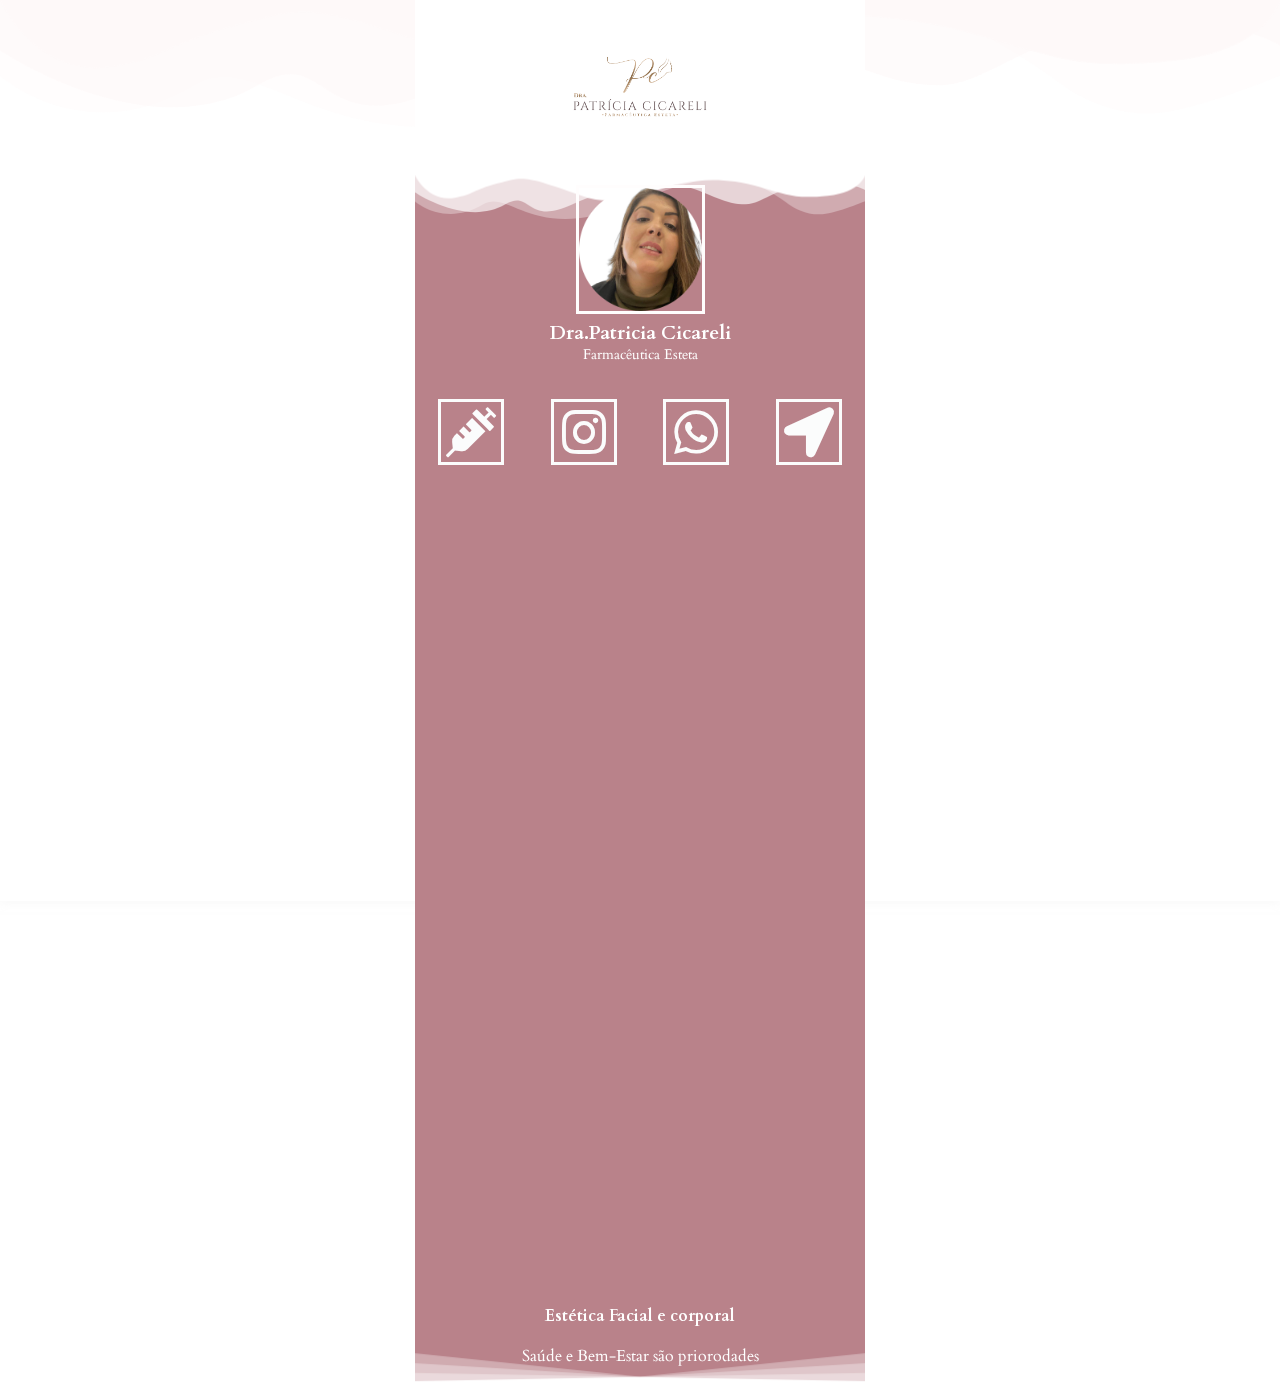
<file: index.html>
<!DOCTYPE html>
<html lang="pt-BR">
<head>
	<meta charset="UTF-8">
		<title>Cartão de visita Patricia</title>
<meta name="robots" content="max-image-preview:large">
<link rel="alternate" type="application/rss+xml" title="Feed para Cartão de visita Patricia &raquo;" href="./feed/index.html">
<link rel="alternate" type="application/rss+xml" title="Feed de comentários para Cartão de visita Patricia &raquo;" href="./comments/feed/index.html">
<script>
window._wpemojiSettings = {"baseUrl":"https:\/\/s.w.org\/images\/core\/emoji\/14.0.0\/72x72\/","ext":".png","svgUrl":"https:\/\/s.w.org\/images\/core\/emoji\/14.0.0\/svg\/","svgExt":".svg","source":{"concatemoji":".\/\/wp-includes\/js\/wp-emoji-release.min.js?ver=6.2.2"}};
/*! This file is auto-generated */
!function(e,a,t){var n,r,o,i=a.createElement("canvas"),p=i.getContext&&i.getContext("2d");function s(e,t){p.clearRect(0,0,i.width,i.height),p.fillText(e,0,0);e=i.toDataURL();return p.clearRect(0,0,i.width,i.height),p.fillText(t,0,0),e===i.toDataURL()}function c(e){var t=a.createElement("script");t.src=e,t.defer=t.type="text/javascript",a.getElementsByTagName("head")[0].appendChild(t)}for(o=Array("flag","emoji"),t.supports={everything:!0,everythingExceptFlag:!0},r=0;r<o.length;r++)t.supports[o[r]]=function(e){if(p&&p.fillText)switch(p.textBaseline="top",p.font="600 32px Arial",e){case"flag":return s("🏳️‍⚧️","🏳️​⚧️")?!1:!s("🇺🇳","🇺​🇳")&&!s("🏴󠁧󠁢󠁥󠁮󠁧󠁿","🏴​󠁧​󠁢​󠁥​󠁮​󠁧​󠁿");case"emoji":return!s("🫱🏻‍🫲🏿","🫱🏻​🫲🏿")}return!1}(o[r]),t.supports.everything=t.supports.everything&&t.supports[o[r]],"flag"!==o[r]&&(t.supports.everythingExceptFlag=t.supports.everythingExceptFlag&&t.supports[o[r]]);t.supports.everythingExceptFlag=t.supports.everythingExceptFlag&&!t.supports.flag,t.DOMReady=!1,t.readyCallback=function(){t.DOMReady=!0},t.supports.everything||(n=function(){t.readyCallback()},a.addEventListener?(a.addEventListener("DOMContentLoaded",n,!1),e.addEventListener("load",n,!1)):(e.attachEvent("onload",n),a.attachEvent("onreadystatechange",function(){"complete"===a.readyState&&t.readyCallback()})),(e=t.source||{}).concatemoji?c(e.concatemoji):e.wpemoji&&e.twemoji&&(c(e.twemoji),c(e.wpemoji)))}(window,document,window._wpemojiSettings);
</script>
<style>img.wp-smiley,
img.emoji {
	display: inline !important;
	border: none !important;
	box-shadow: none !important;
	height: 1em !important;
	width: 1em !important;
	margin: 0 0.07em !important;
	vertical-align: -0.1em !important;
	background: none !important;
	padding: 0 !important;
}</style>
	<link rel="stylesheet" id="wp-block-library-css" href="./wp-includes/css/dist/block-library/style.min.css?ver=6.2.2" media="all">
<link rel="stylesheet" id="classic-theme-styles-css" href="./wp-includes/css/classic-themes.min.css?ver=6.2.2" media="all">
<style id="global-styles-inline-css">body{--wp--preset--color--black: #000000;--wp--preset--color--cyan-bluish-gray: #abb8c3;--wp--preset--color--white: #ffffff;--wp--preset--color--pale-pink: #f78da7;--wp--preset--color--vivid-red: #cf2e2e;--wp--preset--color--luminous-vivid-orange: #ff6900;--wp--preset--color--luminous-vivid-amber: #fcb900;--wp--preset--color--light-green-cyan: #7bdcb5;--wp--preset--color--vivid-green-cyan: #00d084;--wp--preset--color--pale-cyan-blue: #8ed1fc;--wp--preset--color--vivid-cyan-blue: #0693e3;--wp--preset--color--vivid-purple: #9b51e0;--wp--preset--gradient--vivid-cyan-blue-to-vivid-purple: linear-gradient(135deg,rgba(6,147,227,1) 0%,rgb(155,81,224) 100%);--wp--preset--gradient--light-green-cyan-to-vivid-green-cyan: linear-gradient(135deg,rgb(122,220,180) 0%,rgb(0,208,130) 100%);--wp--preset--gradient--luminous-vivid-amber-to-luminous-vivid-orange: linear-gradient(135deg,rgba(252,185,0,1) 0%,rgba(255,105,0,1) 100%);--wp--preset--gradient--luminous-vivid-orange-to-vivid-red: linear-gradient(135deg,rgba(255,105,0,1) 0%,rgb(207,46,46) 100%);--wp--preset--gradient--very-light-gray-to-cyan-bluish-gray: linear-gradient(135deg,rgb(238,238,238) 0%,rgb(169,184,195) 100%);--wp--preset--gradient--cool-to-warm-spectrum: linear-gradient(135deg,rgb(74,234,220) 0%,rgb(151,120,209) 20%,rgb(207,42,186) 40%,rgb(238,44,130) 60%,rgb(251,105,98) 80%,rgb(254,248,76) 100%);--wp--preset--gradient--blush-light-purple: linear-gradient(135deg,rgb(255,206,236) 0%,rgb(152,150,240) 100%);--wp--preset--gradient--blush-bordeaux: linear-gradient(135deg,rgb(254,205,165) 0%,rgb(254,45,45) 50%,rgb(107,0,62) 100%);--wp--preset--gradient--luminous-dusk: linear-gradient(135deg,rgb(255,203,112) 0%,rgb(199,81,192) 50%,rgb(65,88,208) 100%);--wp--preset--gradient--pale-ocean: linear-gradient(135deg,rgb(255,245,203) 0%,rgb(182,227,212) 50%,rgb(51,167,181) 100%);--wp--preset--gradient--electric-grass: linear-gradient(135deg,rgb(202,248,128) 0%,rgb(113,206,126) 100%);--wp--preset--gradient--midnight: linear-gradient(135deg,rgb(2,3,129) 0%,rgb(40,116,252) 100%);--wp--preset--duotone--dark-grayscale: url('#wp-duotone-dark-grayscale');--wp--preset--duotone--grayscale: url('#wp-duotone-grayscale');--wp--preset--duotone--purple-yellow: url('#wp-duotone-purple-yellow');--wp--preset--duotone--blue-red: url('#wp-duotone-blue-red');--wp--preset--duotone--midnight: url('#wp-duotone-midnight');--wp--preset--duotone--magenta-yellow: url('#wp-duotone-magenta-yellow');--wp--preset--duotone--purple-green: url('#wp-duotone-purple-green');--wp--preset--duotone--blue-orange: url('#wp-duotone-blue-orange');--wp--preset--font-size--small: 13px;--wp--preset--font-size--medium: 20px;--wp--preset--font-size--large: 36px;--wp--preset--font-size--x-large: 42px;--wp--preset--spacing--20: 0.44rem;--wp--preset--spacing--30: 0.67rem;--wp--preset--spacing--40: 1rem;--wp--preset--spacing--50: 1.5rem;--wp--preset--spacing--60: 2.25rem;--wp--preset--spacing--70: 3.38rem;--wp--preset--spacing--80: 5.06rem;--wp--preset--shadow--natural: 6px 6px 9px rgba(0, 0, 0, 0.2);--wp--preset--shadow--deep: 12px 12px 50px rgba(0, 0, 0, 0.4);--wp--preset--shadow--sharp: 6px 6px 0px rgba(0, 0, 0, 0.2);--wp--preset--shadow--outlined: 6px 6px 0px -3px rgba(255, 255, 255, 1), 6px 6px rgba(0, 0, 0, 1);--wp--preset--shadow--crisp: 6px 6px 0px rgba(0, 0, 0, 1);}:where(.is-layout-flex){gap: 0.5em;}body .is-layout-flow > .alignleft{float: left;margin-inline-start: 0;margin-inline-end: 2em;}body .is-layout-flow > .alignright{float: right;margin-inline-start: 2em;margin-inline-end: 0;}body .is-layout-flow > .aligncenter{margin-left: auto !important;margin-right: auto !important;}body .is-layout-constrained > .alignleft{float: left;margin-inline-start: 0;margin-inline-end: 2em;}body .is-layout-constrained > .alignright{float: right;margin-inline-start: 2em;margin-inline-end: 0;}body .is-layout-constrained > .aligncenter{margin-left: auto !important;margin-right: auto !important;}body .is-layout-constrained > :where(:not(.alignleft):not(.alignright):not(.alignfull)){max-width: var(--wp--style--global--content-size);margin-left: auto !important;margin-right: auto !important;}body .is-layout-constrained > .alignwide{max-width: var(--wp--style--global--wide-size);}body .is-layout-flex{display: flex;}body .is-layout-flex{flex-wrap: wrap;align-items: center;}body .is-layout-flex > *{margin: 0;}:where(.wp-block-columns.is-layout-flex){gap: 2em;}.has-black-color{color: var(--wp--preset--color--black) !important;}.has-cyan-bluish-gray-color{color: var(--wp--preset--color--cyan-bluish-gray) !important;}.has-white-color{color: var(--wp--preset--color--white) !important;}.has-pale-pink-color{color: var(--wp--preset--color--pale-pink) !important;}.has-vivid-red-color{color: var(--wp--preset--color--vivid-red) !important;}.has-luminous-vivid-orange-color{color: var(--wp--preset--color--luminous-vivid-orange) !important;}.has-luminous-vivid-amber-color{color: var(--wp--preset--color--luminous-vivid-amber) !important;}.has-light-green-cyan-color{color: var(--wp--preset--color--light-green-cyan) !important;}.has-vivid-green-cyan-color{color: var(--wp--preset--color--vivid-green-cyan) !important;}.has-pale-cyan-blue-color{color: var(--wp--preset--color--pale-cyan-blue) !important;}.has-vivid-cyan-blue-color{color: var(--wp--preset--color--vivid-cyan-blue) !important;}.has-vivid-purple-color{color: var(--wp--preset--color--vivid-purple) !important;}.has-black-background-color{background-color: var(--wp--preset--color--black) !important;}.has-cyan-bluish-gray-background-color{background-color: var(--wp--preset--color--cyan-bluish-gray) !important;}.has-white-background-color{background-color: var(--wp--preset--color--white) !important;}.has-pale-pink-background-color{background-color: var(--wp--preset--color--pale-pink) !important;}.has-vivid-red-background-color{background-color: var(--wp--preset--color--vivid-red) !important;}.has-luminous-vivid-orange-background-color{background-color: var(--wp--preset--color--luminous-vivid-orange) !important;}.has-luminous-vivid-amber-background-color{background-color: var(--wp--preset--color--luminous-vivid-amber) !important;}.has-light-green-cyan-background-color{background-color: var(--wp--preset--color--light-green-cyan) !important;}.has-vivid-green-cyan-background-color{background-color: var(--wp--preset--color--vivid-green-cyan) !important;}.has-pale-cyan-blue-background-color{background-color: var(--wp--preset--color--pale-cyan-blue) !important;}.has-vivid-cyan-blue-background-color{background-color: var(--wp--preset--color--vivid-cyan-blue) !important;}.has-vivid-purple-background-color{background-color: var(--wp--preset--color--vivid-purple) !important;}.has-black-border-color{border-color: var(--wp--preset--color--black) !important;}.has-cyan-bluish-gray-border-color{border-color: var(--wp--preset--color--cyan-bluish-gray) !important;}.has-white-border-color{border-color: var(--wp--preset--color--white) !important;}.has-pale-pink-border-color{border-color: var(--wp--preset--color--pale-pink) !important;}.has-vivid-red-border-color{border-color: var(--wp--preset--color--vivid-red) !important;}.has-luminous-vivid-orange-border-color{border-color: var(--wp--preset--color--luminous-vivid-orange) !important;}.has-luminous-vivid-amber-border-color{border-color: var(--wp--preset--color--luminous-vivid-amber) !important;}.has-light-green-cyan-border-color{border-color: var(--wp--preset--color--light-green-cyan) !important;}.has-vivid-green-cyan-border-color{border-color: var(--wp--preset--color--vivid-green-cyan) !important;}.has-pale-cyan-blue-border-color{border-color: var(--wp--preset--color--pale-cyan-blue) !important;}.has-vivid-cyan-blue-border-color{border-color: var(--wp--preset--color--vivid-cyan-blue) !important;}.has-vivid-purple-border-color{border-color: var(--wp--preset--color--vivid-purple) !important;}.has-vivid-cyan-blue-to-vivid-purple-gradient-background{background: var(--wp--preset--gradient--vivid-cyan-blue-to-vivid-purple) !important;}.has-light-green-cyan-to-vivid-green-cyan-gradient-background{background: var(--wp--preset--gradient--light-green-cyan-to-vivid-green-cyan) !important;}.has-luminous-vivid-amber-to-luminous-vivid-orange-gradient-background{background: var(--wp--preset--gradient--luminous-vivid-amber-to-luminous-vivid-orange) !important;}.has-luminous-vivid-orange-to-vivid-red-gradient-background{background: var(--wp--preset--gradient--luminous-vivid-orange-to-vivid-red) !important;}.has-very-light-gray-to-cyan-bluish-gray-gradient-background{background: var(--wp--preset--gradient--very-light-gray-to-cyan-bluish-gray) !important;}.has-cool-to-warm-spectrum-gradient-background{background: var(--wp--preset--gradient--cool-to-warm-spectrum) !important;}.has-blush-light-purple-gradient-background{background: var(--wp--preset--gradient--blush-light-purple) !important;}.has-blush-bordeaux-gradient-background{background: var(--wp--preset--gradient--blush-bordeaux) !important;}.has-luminous-dusk-gradient-background{background: var(--wp--preset--gradient--luminous-dusk) !important;}.has-pale-ocean-gradient-background{background: var(--wp--preset--gradient--pale-ocean) !important;}.has-electric-grass-gradient-background{background: var(--wp--preset--gradient--electric-grass) !important;}.has-midnight-gradient-background{background: var(--wp--preset--gradient--midnight) !important;}.has-small-font-size{font-size: var(--wp--preset--font-size--small) !important;}.has-medium-font-size{font-size: var(--wp--preset--font-size--medium) !important;}.has-large-font-size{font-size: var(--wp--preset--font-size--large) !important;}.has-x-large-font-size{font-size: var(--wp--preset--font-size--x-large) !important;}
.wp-block-navigation a:where(:not(.wp-element-button)){color: inherit;}
:where(.wp-block-columns.is-layout-flex){gap: 2em;}
.wp-block-pullquote{font-size: 1.5em;line-height: 1.6;}</style>
<link rel="stylesheet" id="hello-elementor-css" href="./wp-content/themes/hello-elementor/style.min.css?ver=2.7.1" media="all">
<link rel="stylesheet" id="hello-elementor-theme-style-css" href="./wp-content/themes/hello-elementor/theme.min.css?ver=2.7.1" media="all">
<link rel="stylesheet" id="elementor-frontend-css" href="./wp-content/plugins/elementor/assets/css/frontend-lite.min.css?ver=3.13.4" media="all">
<link rel="stylesheet" id="elementor-post-5-css" href="./wp-content/uploads/elementor/css/post-5.css?ver=1686362395" media="all">
<link rel="stylesheet" id="elementor-icons-css" href="./wp-content/plugins/elementor/assets/lib/eicons/css/elementor-icons.min.css?ver=5.20.0" media="all">
<link rel="stylesheet" id="swiper-css" href="./wp-content/plugins/elementor/assets/lib/swiper/v8/css/swiper.min.css?ver=8.4.5" media="all">
<link rel="stylesheet" id="elementor-global-css" href="./wp-content/uploads/elementor/css/global.css?ver=1686362468" media="all">
<link rel="stylesheet" id="elementor-post-13-css" href="./wp-content/uploads/elementor/css/post-13.css?ver=1686600205" media="all">
<link rel="stylesheet" id="google-fonts-1-css" href="https://fonts.googleapis.com/css?family=Roboto%3A100%2C100italic%2C200%2C200italic%2C300%2C300italic%2C400%2C400italic%2C500%2C500italic%2C600%2C600italic%2C700%2C700italic%2C800%2C800italic%2C900%2C900italic%7CRoboto+Slab%3A100%2C100italic%2C200%2C200italic%2C300%2C300italic%2C400%2C400italic%2C500%2C500italic%2C600%2C600italic%2C700%2C700italic%2C800%2C800italic%2C900%2C900italic%7CCardo%3A100%2C100italic%2C200%2C200italic%2C300%2C300italic%2C400%2C400italic%2C500%2C500italic%2C600%2C600italic%2C700%2C700italic%2C800%2C800italic%2C900%2C900italic&#038;display=swap&#038;ver=6.2.2" media="all">
<link rel="stylesheet" id="elementor-icons-shared-0-css" href="./wp-content/plugins/elementor/assets/lib/font-awesome/css/fontawesome.min.css?ver=5.15.3" media="all">
<link rel="stylesheet" id="elementor-icons-fa-solid-css" href="./wp-content/plugins/elementor/assets/lib/font-awesome/css/solid.min.css?ver=5.15.3" media="all">
<link rel="stylesheet" id="elementor-icons-fa-brands-css" href="./wp-content/plugins/elementor/assets/lib/font-awesome/css/brands.min.css?ver=5.15.3" media="all">
<link rel="preconnect" href="https://fonts.gstatic.com/" crossorigin>
<script src="./wp-includes/js/jquery/jquery.min.js?ver=3.6.4" id="jquery-core-js"></script>
<script src="./wp-includes/js/jquery/jquery-migrate.min.js?ver=3.4.0" id="jquery-migrate-js"></script>
<link rel="https://api.w.org/" href="./wp-json/index.html">
<link rel="alternate" type="application/json" href="./wp-json/wp/v2/pages/13/index.html">
<link rel="EditURI" type="application/rsd+xml" title="RSD" href="./xmlrpc.php?rsd">
<link rel="wlwmanifest" type="application/wlwmanifest+xml" href="./wp-includes/wlwmanifest.xml">
<meta name="generator" content="WordPress 6.2.2">
<link rel="canonical" href="./index.html">
<link rel="shortlink" href="./index.html">
<link rel="alternate" type="application/json+oembed" href="./wp-json/oembed/1.0/embed/index.html?url=.%2F%2F">
<link rel="alternate" type="text/xml+oembed" href="./wp-json/oembed/1.0/embed/index.html?url=.%2F%2F#038;format=xml">
<meta name="generator" content="Elementor 3.13.4; features: e_dom_optimization, e_optimized_assets_loading, e_optimized_css_loading, a11y_improvements, additional_custom_breakpoints; settings: css_print_method-external, google_font-enabled, font_display-swap">
	<meta name="viewport" content="width=device-width, initial-scale=1.0, viewport-fit=cover">
</head>
<body class="home page-template page-template-elementor_canvas page page-id-13 elementor-default elementor-template-canvas elementor-kit-5 elementor-page elementor-page-13">
	<svg xmlns="http://www.w3.org/2000/svg" viewbox="0 0 0 0" width="0" height="0" focusable="false" role="none" style="visibility: hidden; position: absolute; left: -9999px; overflow: hidden;"><defs><filter id="wp-duotone-dark-grayscale"><fecolormatrix color-interpolation-filters="sRGB" type="matrix" values=" .299 .587 .114 0 0 .299 .587 .114 0 0 .299 .587 .114 0 0 .299 .587 .114 0 0 "></fecolormatrix><fecomponenttransfer color-interpolation-filters="sRGB"><fefuncr type="table" tablevalues="0 0.49803921568627"></fefuncr><fefuncg type="table" tablevalues="0 0.49803921568627"></fefuncg><fefuncb type="table" tablevalues="0 0.49803921568627"></fefuncb><fefunca type="table" tablevalues="1 1"></fefunca></fecomponenttransfer><fecomposite in2="SourceGraphic" operator="in"></fecomposite></filter></defs></svg><svg xmlns="http://www.w3.org/2000/svg" viewbox="0 0 0 0" width="0" height="0" focusable="false" role="none" style="visibility: hidden; position: absolute; left: -9999px; overflow: hidden;"><defs><filter id="wp-duotone-grayscale"><fecolormatrix color-interpolation-filters="sRGB" type="matrix" values=" .299 .587 .114 0 0 .299 .587 .114 0 0 .299 .587 .114 0 0 .299 .587 .114 0 0 "></fecolormatrix><fecomponenttransfer color-interpolation-filters="sRGB"><fefuncr type="table" tablevalues="0 1"></fefuncr><fefuncg type="table" tablevalues="0 1"></fefuncg><fefuncb type="table" tablevalues="0 1"></fefuncb><fefunca type="table" tablevalues="1 1"></fefunca></fecomponenttransfer><fecomposite in2="SourceGraphic" operator="in"></fecomposite></filter></defs></svg><svg xmlns="http://www.w3.org/2000/svg" viewbox="0 0 0 0" width="0" height="0" focusable="false" role="none" style="visibility: hidden; position: absolute; left: -9999px; overflow: hidden;"><defs><filter id="wp-duotone-purple-yellow"><fecolormatrix color-interpolation-filters="sRGB" type="matrix" values=" .299 .587 .114 0 0 .299 .587 .114 0 0 .299 .587 .114 0 0 .299 .587 .114 0 0 "></fecolormatrix><fecomponenttransfer color-interpolation-filters="sRGB"><fefuncr type="table" tablevalues="0.54901960784314 0.98823529411765"></fefuncr><fefuncg type="table" tablevalues="0 1"></fefuncg><fefuncb type="table" tablevalues="0.71764705882353 0.25490196078431"></fefuncb><fefunca type="table" tablevalues="1 1"></fefunca></fecomponenttransfer><fecomposite in2="SourceGraphic" operator="in"></fecomposite></filter></defs></svg><svg xmlns="http://www.w3.org/2000/svg" viewbox="0 0 0 0" width="0" height="0" focusable="false" role="none" style="visibility: hidden; position: absolute; left: -9999px; overflow: hidden;"><defs><filter id="wp-duotone-blue-red"><fecolormatrix color-interpolation-filters="sRGB" type="matrix" values=" .299 .587 .114 0 0 .299 .587 .114 0 0 .299 .587 .114 0 0 .299 .587 .114 0 0 "></fecolormatrix><fecomponenttransfer color-interpolation-filters="sRGB"><fefuncr type="table" tablevalues="0 1"></fefuncr><fefuncg type="table" tablevalues="0 0.27843137254902"></fefuncg><fefuncb type="table" tablevalues="0.5921568627451 0.27843137254902"></fefuncb><fefunca type="table" tablevalues="1 1"></fefunca></fecomponenttransfer><fecomposite in2="SourceGraphic" operator="in"></fecomposite></filter></defs></svg><svg xmlns="http://www.w3.org/2000/svg" viewbox="0 0 0 0" width="0" height="0" focusable="false" role="none" style="visibility: hidden; position: absolute; left: -9999px; overflow: hidden;"><defs><filter id="wp-duotone-midnight"><fecolormatrix color-interpolation-filters="sRGB" type="matrix" values=" .299 .587 .114 0 0 .299 .587 .114 0 0 .299 .587 .114 0 0 .299 .587 .114 0 0 "></fecolormatrix><fecomponenttransfer color-interpolation-filters="sRGB"><fefuncr type="table" tablevalues="0 0"></fefuncr><fefuncg type="table" tablevalues="0 0.64705882352941"></fefuncg><fefuncb type="table" tablevalues="0 1"></fefuncb><fefunca type="table" tablevalues="1 1"></fefunca></fecomponenttransfer><fecomposite in2="SourceGraphic" operator="in"></fecomposite></filter></defs></svg><svg xmlns="http://www.w3.org/2000/svg" viewbox="0 0 0 0" width="0" height="0" focusable="false" role="none" style="visibility: hidden; position: absolute; left: -9999px; overflow: hidden;"><defs><filter id="wp-duotone-magenta-yellow"><fecolormatrix color-interpolation-filters="sRGB" type="matrix" values=" .299 .587 .114 0 0 .299 .587 .114 0 0 .299 .587 .114 0 0 .299 .587 .114 0 0 "></fecolormatrix><fecomponenttransfer color-interpolation-filters="sRGB"><fefuncr type="table" tablevalues="0.78039215686275 1"></fefuncr><fefuncg type="table" tablevalues="0 0.94901960784314"></fefuncg><fefuncb type="table" tablevalues="0.35294117647059 0.47058823529412"></fefuncb><fefunca type="table" tablevalues="1 1"></fefunca></fecomponenttransfer><fecomposite in2="SourceGraphic" operator="in"></fecomposite></filter></defs></svg><svg xmlns="http://www.w3.org/2000/svg" viewbox="0 0 0 0" width="0" height="0" focusable="false" role="none" style="visibility: hidden; position: absolute; left: -9999px; overflow: hidden;"><defs><filter id="wp-duotone-purple-green"><fecolormatrix color-interpolation-filters="sRGB" type="matrix" values=" .299 .587 .114 0 0 .299 .587 .114 0 0 .299 .587 .114 0 0 .299 .587 .114 0 0 "></fecolormatrix><fecomponenttransfer color-interpolation-filters="sRGB"><fefuncr type="table" tablevalues="0.65098039215686 0.40392156862745"></fefuncr><fefuncg type="table" tablevalues="0 1"></fefuncg><fefuncb type="table" tablevalues="0.44705882352941 0.4"></fefuncb><fefunca type="table" tablevalues="1 1"></fefunca></fecomponenttransfer><fecomposite in2="SourceGraphic" operator="in"></fecomposite></filter></defs></svg><svg xmlns="http://www.w3.org/2000/svg" viewbox="0 0 0 0" width="0" height="0" focusable="false" role="none" style="visibility: hidden; position: absolute; left: -9999px; overflow: hidden;"><defs><filter id="wp-duotone-blue-orange"><fecolormatrix color-interpolation-filters="sRGB" type="matrix" values=" .299 .587 .114 0 0 .299 .587 .114 0 0 .299 .587 .114 0 0 .299 .587 .114 0 0 "></fecolormatrix><fecomponenttransfer color-interpolation-filters="sRGB"><fefuncr type="table" tablevalues="0.098039215686275 1"></fefuncr><fefuncg type="table" tablevalues="0 0.66274509803922"></fefuncg><fefuncb type="table" tablevalues="0.84705882352941 0.41960784313725"></fefuncb><fefunca type="table" tablevalues="1 1"></fefunca></fecomponenttransfer><fecomposite in2="SourceGraphic" operator="in"></fecomposite></filter></defs></svg>		<div data-elementor-type="wp-page" data-elementor-id="13" class="elementor elementor-13">
									<section class="elementor-section elementor-top-section elementor-element elementor-element-0a9a922 elementor-section-height-full elementor-section-items-top elementor-section-boxed elementor-section-height-default" data-id="0a9a922" data-element_type="section" data-settings="{&quot;background_background&quot;:&quot;classic&quot;,&quot;shape_divider_top&quot;:&quot;mountains&quot;,&quot;shape_divider_bottom&quot;:&quot;mountains&quot;}">
					<div class="elementor-shape elementor-shape-top" data-negative="false">
			<svg xmlns="http://www.w3.org/2000/svg" viewbox="0 0 1000 100" preserveaspectratio="none">
	<path class="elementor-shape-fill" opacity="0.33" d="M473,67.3c-203.9,88.3-263.1-34-320.3,0C66,119.1,0,59.7,0,59.7V0h1000v59.7 c0,0-62.1,26.1-94.9,29.3c-32.8,3.3-62.8-12.3-75.8-22.1C806,49.6,745.3,8.7,694.9,4.7S492.4,59,473,67.3z"></path>
	<path class="elementor-shape-fill" opacity="0.66" d="M734,67.3c-45.5,0-77.2-23.2-129.1-39.1c-28.6-8.7-150.3-10.1-254,39.1 s-91.7-34.4-149.2,0C115.7,118.3,0,39.8,0,39.8V0h1000v36.5c0,0-28.2-18.5-92.1-18.5C810.2,18.1,775.7,67.3,734,67.3z"></path>
	<path class="elementor-shape-fill" d="M766.1,28.9c-200-57.5-266,65.5-395.1,19.5C242,1.8,242,5.4,184.8,20.6C128,35.8,132.3,44.9,89.9,52.5C28.6,63.7,0,0,0,0 h1000c0,0-9.9,40.9-83.6,48.1S829.6,47,766.1,28.9z"></path>
</svg>		</div>
				<div class="elementor-shape elementor-shape-bottom" data-negative="false">
			<svg xmlns="http://www.w3.org/2000/svg" viewbox="0 0 1000 100" preserveaspectratio="none">
	<path class="elementor-shape-fill" opacity="0.33" d="M473,67.3c-203.9,88.3-263.1-34-320.3,0C66,119.1,0,59.7,0,59.7V0h1000v59.7 c0,0-62.1,26.1-94.9,29.3c-32.8,3.3-62.8-12.3-75.8-22.1C806,49.6,745.3,8.7,694.9,4.7S492.4,59,473,67.3z"></path>
	<path class="elementor-shape-fill" opacity="0.66" d="M734,67.3c-45.5,0-77.2-23.2-129.1-39.1c-28.6-8.7-150.3-10.1-254,39.1 s-91.7-34.4-149.2,0C115.7,118.3,0,39.8,0,39.8V0h1000v36.5c0,0-28.2-18.5-92.1-18.5C810.2,18.1,775.7,67.3,734,67.3z"></path>
	<path class="elementor-shape-fill" d="M766.1,28.9c-200-57.5-266,65.5-395.1,19.5C242,1.8,242,5.4,184.8,20.6C128,35.8,132.3,44.9,89.9,52.5C28.6,63.7,0,0,0,0 h1000c0,0-9.9,40.9-83.6,48.1S829.6,47,766.1,28.9z"></path>
</svg>		</div>
					<div class="elementor-container elementor-column-gap-no">
					<div class="elementor-column elementor-col-100 elementor-top-column elementor-element elementor-element-c0272ff" data-id="c0272ff" data-element_type="column" data-settings="{&quot;background_background&quot;:&quot;classic&quot;}">
			<div class="elementor-widget-wrap elementor-element-populated">
								<section class="elementor-section elementor-inner-section elementor-element elementor-element-e2b3595 elementor-section-height-min-height elementor-section-boxed elementor-section-height-default" data-id="e2b3595" data-element_type="section" data-settings="{&quot;background_background&quot;:&quot;classic&quot;,&quot;shape_divider_bottom&quot;:&quot;curve&quot;,&quot;shape_divider_bottom_negative&quot;:&quot;yes&quot;}">
					<div class="elementor-shape elementor-shape-bottom" data-negative="true">
			<svg xmlns="http://www.w3.org/2000/svg" viewbox="0 0 1000 100" preserveaspectratio="none">
	<path class="elementor-shape-fill" d="M500,97C126.7,96.3,0.8,19.8,0,0v100l1000,0V1C1000,19.4,873.3,97.8,500,97z"></path>
</svg>		</div>
					<div class="elementor-container elementor-column-gap-default">
					<div class="elementor-column elementor-col-100 elementor-inner-column elementor-element elementor-element-8733e51" data-id="8733e51" data-element_type="column" data-settings="{&quot;background_background&quot;:&quot;classic&quot;}">
			<div class="elementor-widget-wrap elementor-element-populated">
								<div class="elementor-element elementor-element-98b9f37 elementor-widget elementor-widget-image" data-id="98b9f37" data-element_type="widget" data-widget_type="image.default">
				<div class="elementor-widget-container">
			<style>/*! elementor - v3.13.3 - 28-05-2023 */
.elementor-widget-image{text-align:center}.elementor-widget-image a{display:inline-block}.elementor-widget-image a img[src$=".svg"]{width:48px}.elementor-widget-image img{vertical-align:middle;display:inline-block}</style>												<img decoding="async" width="800" height="800" src="./wp-content/uploads/2023/06/LOGO-SVG.png" class="attachment-large size-large wp-image-21" alt="">															</div>
				</div>
					</div>
		</div>
							</div>
		</section>
				<section class="elementor-section elementor-inner-section elementor-element elementor-element-e513e12 elementor-section-boxed elementor-section-height-default elementor-section-height-default" data-id="e513e12" data-element_type="section" data-settings="{&quot;background_background&quot;:&quot;classic&quot;,&quot;shape_divider_top&quot;:&quot;mountains&quot;}">
					<div class="elementor-shape elementor-shape-top" data-negative="false">
			<svg xmlns="http://www.w3.org/2000/svg" viewbox="0 0 1000 100" preserveaspectratio="none">
	<path class="elementor-shape-fill" opacity="0.33" d="M473,67.3c-203.9,88.3-263.1-34-320.3,0C66,119.1,0,59.7,0,59.7V0h1000v59.7 c0,0-62.1,26.1-94.9,29.3c-32.8,3.3-62.8-12.3-75.8-22.1C806,49.6,745.3,8.7,694.9,4.7S492.4,59,473,67.3z"></path>
	<path class="elementor-shape-fill" opacity="0.66" d="M734,67.3c-45.5,0-77.2-23.2-129.1-39.1c-28.6-8.7-150.3-10.1-254,39.1 s-91.7-34.4-149.2,0C115.7,118.3,0,39.8,0,39.8V0h1000v36.5c0,0-28.2-18.5-92.1-18.5C810.2,18.1,775.7,67.3,734,67.3z"></path>
	<path class="elementor-shape-fill" d="M766.1,28.9c-200-57.5-266,65.5-395.1,19.5C242,1.8,242,5.4,184.8,20.6C128,35.8,132.3,44.9,89.9,52.5C28.6,63.7,0,0,0,0 h1000c0,0-9.9,40.9-83.6,48.1S829.6,47,766.1,28.9z"></path>
</svg>		</div>
					<div class="elementor-container elementor-column-gap-default">
					<div class="elementor-column elementor-col-100 elementor-inner-column elementor-element elementor-element-434fed6" data-id="434fed6" data-element_type="column">
			<div class="elementor-widget-wrap elementor-element-populated">
								<div class="elementor-element elementor-element-bfdc9e9 elementor-widget elementor-widget-image" data-id="bfdc9e9" data-element_type="widget" data-widget_type="image.default">
				<div class="elementor-widget-container">
															<img decoding="async" width="150" height="150" src="./wp-content/uploads/2023/06/profile-pic-4.png" class="attachment-thumbnail size-thumbnail wp-image-80" alt="">															</div>
				</div>
				<div class="elementor-element elementor-element-bf35ba5 elementor-widget elementor-widget-heading" data-id="bf35ba5" data-element_type="widget" data-widget_type="heading.default">
				<div class="elementor-widget-container">
			<style>/*! elementor - v3.13.3 - 28-05-2023 */
.elementor-heading-title{padding:0;margin:0;line-height:1}.elementor-widget-heading .elementor-heading-title[class*=elementor-size-]>a{color:inherit;font-size:inherit;line-height:inherit}.elementor-widget-heading .elementor-heading-title.elementor-size-small{font-size:15px}.elementor-widget-heading .elementor-heading-title.elementor-size-medium{font-size:19px}.elementor-widget-heading .elementor-heading-title.elementor-size-large{font-size:29px}.elementor-widget-heading .elementor-heading-title.elementor-size-xl{font-size:39px}.elementor-widget-heading .elementor-heading-title.elementor-size-xxl{font-size:59px}</style>
<h2 class="elementor-heading-title elementor-size-default">Dra.Patricia Cicareli</h2>		</div>
				</div>
				<div class="elementor-element elementor-element-2597a08 elementor-widget elementor-widget-text-editor" data-id="2597a08" data-element_type="widget" data-widget_type="text-editor.default">
				<div class="elementor-widget-container">
			<style>/*! elementor - v3.13.3 - 28-05-2023 */
.elementor-widget-text-editor.elementor-drop-cap-view-stacked .elementor-drop-cap{background-color:#69727d;color:#fff}.elementor-widget-text-editor.elementor-drop-cap-view-framed .elementor-drop-cap{color:#69727d;border:3px solid;background-color:transparent}.elementor-widget-text-editor:not(.elementor-drop-cap-view-default) .elementor-drop-cap{margin-top:8px}.elementor-widget-text-editor:not(.elementor-drop-cap-view-default) .elementor-drop-cap-letter{width:1em;height:1em}.elementor-widget-text-editor .elementor-drop-cap{float:left;text-align:center;line-height:1;font-size:50px}.elementor-widget-text-editor .elementor-drop-cap-letter{display:inline-block}</style>				<p>Farmacêutica Esteta</p>						</div>
				</div>
					</div>
		</div>
							</div>
		</section>
				<section class="elementor-section elementor-inner-section elementor-element elementor-element-c451590 elementor-section-boxed elementor-section-height-default elementor-section-height-default" data-id="c451590" data-element_type="section" data-settings="{&quot;background_background&quot;:&quot;classic&quot;}">
						<div class="elementor-container elementor-column-gap-default">
					<div class="elementor-column elementor-col-25 elementor-inner-column elementor-element elementor-element-167d4de" data-id="167d4de" data-element_type="column">
			<div class="elementor-widget-wrap elementor-element-populated">
								<div class="elementor-element elementor-element-e4ad774 elementor-view-framed elementor-shape-square elementor-widget elementor-widget-icon" data-id="e4ad774" data-element_type="widget" data-widget_type="icon.default">
				<div class="elementor-widget-container">
					<div class="elementor-icon-wrapper">
			<div class="elementor-icon">
			<i aria-hidden="true" class="fas fa-syringe"></i>			</div>
		</div>
				</div>
				</div>
					</div>
		</div>
				<div class="elementor-column elementor-col-25 elementor-inner-column elementor-element elementor-element-d3478de" data-id="d3478de" data-element_type="column">
			<div class="elementor-widget-wrap elementor-element-populated">
								<div class="elementor-element elementor-element-a7e3034 elementor-view-framed elementor-shape-square elementor-widget elementor-widget-icon" data-id="a7e3034" data-element_type="widget" data-widget_type="icon.default">
				<div class="elementor-widget-container">
					<div class="elementor-icon-wrapper">
			<div class="elementor-icon">
			<i aria-hidden="true" class="fab fa-instagram"></i>			</div>
		</div>
				</div>
				</div>
					</div>
		</div>
				<div class="elementor-column elementor-col-25 elementor-inner-column elementor-element elementor-element-1080fa4" data-id="1080fa4" data-element_type="column">
			<div class="elementor-widget-wrap elementor-element-populated">
								<div class="elementor-element elementor-element-25fbdfc elementor-view-framed elementor-shape-square elementor-widget elementor-widget-icon" data-id="25fbdfc" data-element_type="widget" data-widget_type="icon.default">
				<div class="elementor-widget-container">
					<div class="elementor-icon-wrapper">
			<div class="elementor-icon">
			<i aria-hidden="true" class="fab fa-whatsapp"></i>			</div>
		</div>
				</div>
				</div>
					</div>
		</div>
				<div class="elementor-column elementor-col-25 elementor-inner-column elementor-element elementor-element-bac5773" data-id="bac5773" data-element_type="column">
			<div class="elementor-widget-wrap elementor-element-populated">
								<div class="elementor-element elementor-element-3b26d8b elementor-view-framed elementor-shape-square elementor-widget elementor-widget-icon" data-id="3b26d8b" data-element_type="widget" data-widget_type="icon.default">
				<div class="elementor-widget-container">
					<div class="elementor-icon-wrapper">
			<div class="elementor-icon">
			<i aria-hidden="true" class="fas fa-location-arrow"></i>			</div>
		</div>
				</div>
				</div>
					</div>
		</div>
							</div>
		</section>
				<section class="elementor-section elementor-inner-section elementor-element elementor-element-dcc1092 elementor-section-height-full elementor-section-content-bottom elementor-section-boxed elementor-section-height-default" data-id="dcc1092" data-element_type="section" data-settings="{&quot;background_background&quot;:&quot;classic&quot;,&quot;shape_divider_bottom&quot;:&quot;opacity-fan&quot;}">
					<div class="elementor-shape elementor-shape-bottom" data-negative="false">
			<svg xmlns="http://www.w3.org/2000/svg" viewbox="0 0 283.5 19.6" preserveaspectratio="none">
	<path class="elementor-shape-fill" style="opacity:0.33" d="M0 0L0 18.8 141.8 4.1 283.5 18.8 283.5 0z"></path>
	<path class="elementor-shape-fill" style="opacity:0.33" d="M0 0L0 12.6 141.8 4 283.5 12.6 283.5 0z"></path>
	<path class="elementor-shape-fill" style="opacity:0.33" d="M0 0L0 6.4 141.8 4 283.5 6.4 283.5 0z"></path>
	<path class="elementor-shape-fill" d="M0 0L0 1.2 141.8 4 283.5 1.2 283.5 0z"></path>
</svg>		</div>
					<div class="elementor-container elementor-column-gap-no">
					<div class="elementor-column elementor-col-100 elementor-inner-column elementor-element elementor-element-ee7099c" data-id="ee7099c" data-element_type="column">
			<div class="elementor-widget-wrap elementor-element-populated">
								<div class="elementor-element elementor-element-6b958bb elementor-widget elementor-widget-heading" data-id="6b958bb" data-element_type="widget" data-widget_type="heading.default">
				<div class="elementor-widget-container">
			<h2 class="elementor-heading-title elementor-size-default">Estética Facial e corporal</h2>		</div>
				</div>
				<div class="elementor-element elementor-element-a33746c elementor-widget elementor-widget-text-editor" data-id="a33746c" data-element_type="widget" data-widget_type="text-editor.default">
				<div class="elementor-widget-container">
							<p>Saúde e Bem-Estar são priorodades</p>						</div>
				</div>
					</div>
		</div>
							</div>
		</section>
					</div>
		</div>
							</div>
		</section>
							</div>
		<script src="./wp-content/themes/hello-elementor/assets/js/hello-frontend.min.js?ver=1.0.0" id="hello-theme-frontend-js"></script>
<script src="./wp-content/plugins/elementor/assets/js/webpack.runtime.min.js?ver=3.13.4" id="elementor-webpack-runtime-js"></script>
<script src="./wp-content/plugins/elementor/assets/js/frontend-modules.min.js?ver=3.13.4" id="elementor-frontend-modules-js"></script>
<script src="./wp-content/plugins/elementor/assets/lib/waypoints/waypoints.min.js?ver=4.0.2" id="elementor-waypoints-js"></script>
<script src="./wp-includes/js/jquery/ui/core.min.js?ver=1.13.2" id="jquery-ui-core-js"></script>
<script id="elementor-frontend-js-before">var elementorFrontendConfig = {"environmentMode":{"edit":false,"wpPreview":false,"isScriptDebug":false},"i18n":{"shareOnFacebook":"Compartilhar no Facebook","shareOnTwitter":"Compartilhar no Twitter","pinIt":"Fixar","download":"Baixar","downloadImage":"Baixar imagem","fullscreen":"Tela cheia","zoom":"Zoom","share":"Compartilhar","playVideo":"Reproduzir vídeo","previous":"Anterior","next":"Próximo","close":"Fechar"},"is_rtl":false,"breakpoints":{"xs":0,"sm":480,"md":768,"lg":1025,"xl":1440,"xxl":1600},"responsive":{"breakpoints":{"mobile":{"label":"Celular em modo retrato","value":767,"default_value":767,"direction":"max","is_enabled":true},"mobile_extra":{"label":"Celular em modo paisagem","value":880,"default_value":880,"direction":"max","is_enabled":false},"tablet":{"label":"Tablet Portrait","value":1024,"default_value":1024,"direction":"max","is_enabled":true},"tablet_extra":{"label":"Tablet Landscape","value":1200,"default_value":1200,"direction":"max","is_enabled":false},"laptop":{"label":"Laptop","value":1366,"default_value":1366,"direction":"max","is_enabled":false},"widescreen":{"label":"Widescreen","value":2400,"default_value":2400,"direction":"min","is_enabled":false}}},"version":"3.13.4","is_static":false,"experimentalFeatures":{"e_dom_optimization":true,"e_optimized_assets_loading":true,"e_optimized_css_loading":true,"a11y_improvements":true,"additional_custom_breakpoints":true,"e_swiper_latest":true,"hello-theme-header-footer":true,"landing-pages":true},"urls":{"assets":".\/\/wp-content\/plugins\/elementor\/assets\/"},"swiperClass":"swiper","settings":{"page":[],"editorPreferences":[]},"kit":{"active_breakpoints":["viewport_mobile","viewport_tablet"],"global_image_lightbox":"yes","lightbox_enable_counter":"yes","lightbox_enable_fullscreen":"yes","lightbox_enable_zoom":"yes","lightbox_enable_share":"yes","lightbox_title_src":"title","lightbox_description_src":"description","hello_header_logo_type":"title","hello_footer_logo_type":"logo"},"post":{"id":13,"title":"Cart%C3%A3o%20de%20visita%20Patricia","excerpt":"","featuredImage":false}};</script>
<script src="./wp-content/plugins/elementor/assets/js/frontend.min.js?ver=3.13.4" id="elementor-frontend-js"></script>
	</body>
</html>
</file>
<file: wp-content/uploads/elementor/css/post-5.css>
.elementor-kit-5{--e-global-color-primary:#6EC1E4;--e-global-color-secondary:#54595F;--e-global-color-text:#7A7A7A;--e-global-color-accent:#61CE70;--e-global-typography-primary-font-family:"Roboto";--e-global-typography-primary-font-weight:600;--e-global-typography-secondary-font-family:"Roboto Slab";--e-global-typography-secondary-font-weight:400;--e-global-typography-text-font-family:"Roboto";--e-global-typography-text-font-weight:400;--e-global-typography-accent-font-family:"Roboto";--e-global-typography-accent-font-weight:500;}.elementor-section.elementor-section-boxed > .elementor-container{max-width:1140px;}.e-con{--container-max-width:1140px;}.elementor-widget:not(:last-child){margin-bottom:20px;}.elementor-element{--widgets-spacing:20px;}{}h1.entry-title{display:var(--page-title-display);}.site-header{padding-right:0px;padding-left:0px;}@media(max-width:1024px){.elementor-section.elementor-section-boxed > .elementor-container{max-width:1024px;}.e-con{--container-max-width:1024px;}}@media(max-width:767px){.elementor-section.elementor-section-boxed > .elementor-container{max-width:767px;}.e-con{--container-max-width:767px;}}
</file>
<file: wp-content/uploads/elementor/css/global.css>
.elementor-widget-heading .elementor-heading-title{color:var( --e-global-color-primary );font-family:var( --e-global-typography-primary-font-family ), Sans-serif;font-weight:var( --e-global-typography-primary-font-weight );}.elementor-widget-image .widget-image-caption{color:var( --e-global-color-text );font-family:var( --e-global-typography-text-font-family ), Sans-serif;font-weight:var( --e-global-typography-text-font-weight );}.elementor-widget-text-editor{color:var( --e-global-color-text );font-family:var( --e-global-typography-text-font-family ), Sans-serif;font-weight:var( --e-global-typography-text-font-weight );}.elementor-widget-text-editor.elementor-drop-cap-view-stacked .elementor-drop-cap{background-color:var( --e-global-color-primary );}.elementor-widget-text-editor.elementor-drop-cap-view-framed .elementor-drop-cap, .elementor-widget-text-editor.elementor-drop-cap-view-default .elementor-drop-cap{color:var( --e-global-color-primary );border-color:var( --e-global-color-primary );}.elementor-widget-button .elementor-button{font-family:var( --e-global-typography-accent-font-family ), Sans-serif;font-weight:var( --e-global-typography-accent-font-weight );background-color:var( --e-global-color-accent );}.elementor-widget-divider{--divider-color:var( --e-global-color-secondary );}.elementor-widget-divider .elementor-divider__text{color:var( --e-global-color-secondary );font-family:var( --e-global-typography-secondary-font-family ), Sans-serif;font-weight:var( --e-global-typography-secondary-font-weight );}.elementor-widget-divider.elementor-view-stacked .elementor-icon{background-color:var( --e-global-color-secondary );}.elementor-widget-divider.elementor-view-framed .elementor-icon, .elementor-widget-divider.elementor-view-default .elementor-icon{color:var( --e-global-color-secondary );border-color:var( --e-global-color-secondary );}.elementor-widget-divider.elementor-view-framed .elementor-icon, .elementor-widget-divider.elementor-view-default .elementor-icon svg{fill:var( --e-global-color-secondary );}.elementor-widget-image-box .elementor-image-box-title{color:var( --e-global-color-primary );font-family:var( --e-global-typography-primary-font-family ), Sans-serif;font-weight:var( --e-global-typography-primary-font-weight );}.elementor-widget-image-box .elementor-image-box-description{color:var( --e-global-color-text );font-family:var( --e-global-typography-text-font-family ), Sans-serif;font-weight:var( --e-global-typography-text-font-weight );}.elementor-widget-icon.elementor-view-stacked .elementor-icon{background-color:var( --e-global-color-primary );}.elementor-widget-icon.elementor-view-framed .elementor-icon, .elementor-widget-icon.elementor-view-default .elementor-icon{color:var( --e-global-color-primary );border-color:var( --e-global-color-primary );}.elementor-widget-icon.elementor-view-framed .elementor-icon, .elementor-widget-icon.elementor-view-default .elementor-icon svg{fill:var( --e-global-color-primary );}.elementor-widget-icon-box.elementor-view-stacked .elementor-icon{background-color:var( --e-global-color-primary );}.elementor-widget-icon-box.elementor-view-framed .elementor-icon, .elementor-widget-icon-box.elementor-view-default .elementor-icon{fill:var( --e-global-color-primary );color:var( --e-global-color-primary );border-color:var( --e-global-color-primary );}.elementor-widget-icon-box .elementor-icon-box-title{color:var( --e-global-color-primary );}.elementor-widget-icon-box .elementor-icon-box-title, .elementor-widget-icon-box .elementor-icon-box-title a{font-family:var( --e-global-typography-primary-font-family ), Sans-serif;font-weight:var( --e-global-typography-primary-font-weight );}.elementor-widget-icon-box .elementor-icon-box-description{color:var( --e-global-color-text );font-family:var( --e-global-typography-text-font-family ), Sans-serif;font-weight:var( --e-global-typography-text-font-weight );}.elementor-widget-star-rating .elementor-star-rating__title{color:var( --e-global-color-text );font-family:var( --e-global-typography-text-font-family ), Sans-serif;font-weight:var( --e-global-typography-text-font-weight );}.elementor-widget-image-gallery .gallery-item .gallery-caption{font-family:var( --e-global-typography-accent-font-family ), Sans-serif;font-weight:var( --e-global-typography-accent-font-weight );}.elementor-widget-icon-list .elementor-icon-list-item:not(:last-child):after{border-color:var( --e-global-color-text );}.elementor-widget-icon-list .elementor-icon-list-icon i{color:var( --e-global-color-primary );}.elementor-widget-icon-list .elementor-icon-list-icon svg{fill:var( --e-global-color-primary );}.elementor-widget-icon-list .elementor-icon-list-item > .elementor-icon-list-text, .elementor-widget-icon-list .elementor-icon-list-item > a{font-family:var( --e-global-typography-text-font-family ), Sans-serif;font-weight:var( --e-global-typography-text-font-weight );}.elementor-widget-icon-list .elementor-icon-list-text{color:var( --e-global-color-secondary );}.elementor-widget-counter .elementor-counter-number-wrapper{color:var( --e-global-color-primary );font-family:var( --e-global-typography-primary-font-family ), Sans-serif;font-weight:var( --e-global-typography-primary-font-weight );}.elementor-widget-counter .elementor-counter-title{color:var( --e-global-color-secondary );font-family:var( --e-global-typography-secondary-font-family ), Sans-serif;font-weight:var( --e-global-typography-secondary-font-weight );}.elementor-widget-progress .elementor-progress-wrapper .elementor-progress-bar{background-color:var( --e-global-color-primary );}.elementor-widget-progress .elementor-title{color:var( --e-global-color-primary );font-family:var( --e-global-typography-text-font-family ), Sans-serif;font-weight:var( --e-global-typography-text-font-weight );}.elementor-widget-testimonial .elementor-testimonial-content{color:var( --e-global-color-text );font-family:var( --e-global-typography-text-font-family ), Sans-serif;font-weight:var( --e-global-typography-text-font-weight );}.elementor-widget-testimonial .elementor-testimonial-name{color:var( --e-global-color-primary );font-family:var( --e-global-typography-primary-font-family ), Sans-serif;font-weight:var( --e-global-typography-primary-font-weight );}.elementor-widget-testimonial .elementor-testimonial-job{color:var( --e-global-color-secondary );font-family:var( --e-global-typography-secondary-font-family ), Sans-serif;font-weight:var( --e-global-typography-secondary-font-weight );}.elementor-widget-tabs .elementor-tab-title, .elementor-widget-tabs .elementor-tab-title a{color:var( --e-global-color-primary );}.elementor-widget-tabs .elementor-tab-title.elementor-active,
					 .elementor-widget-tabs .elementor-tab-title.elementor-active a{color:var( --e-global-color-accent );}.elementor-widget-tabs .elementor-tab-title{font-family:var( --e-global-typography-primary-font-family ), Sans-serif;font-weight:var( --e-global-typography-primary-font-weight );}.elementor-widget-tabs .elementor-tab-content{color:var( --e-global-color-text );font-family:var( --e-global-typography-text-font-family ), Sans-serif;font-weight:var( --e-global-typography-text-font-weight );}.elementor-widget-accordion .elementor-accordion-icon, .elementor-widget-accordion .elementor-accordion-title{color:var( --e-global-color-primary );}.elementor-widget-accordion .elementor-accordion-icon svg{fill:var( --e-global-color-primary );}.elementor-widget-accordion .elementor-active .elementor-accordion-icon, .elementor-widget-accordion .elementor-active .elementor-accordion-title{color:var( --e-global-color-accent );}.elementor-widget-accordion .elementor-active .elementor-accordion-icon svg{fill:var( --e-global-color-accent );}.elementor-widget-accordion .elementor-accordion-title{font-family:var( --e-global-typography-primary-font-family ), Sans-serif;font-weight:var( --e-global-typography-primary-font-weight );}.elementor-widget-accordion .elementor-tab-content{color:var( --e-global-color-text );font-family:var( --e-global-typography-text-font-family ), Sans-serif;font-weight:var( --e-global-typography-text-font-weight );}.elementor-widget-toggle .elementor-toggle-title, .elementor-widget-toggle .elementor-toggle-icon{color:var( --e-global-color-primary );}.elementor-widget-toggle .elementor-toggle-icon svg{fill:var( --e-global-color-primary );}.elementor-widget-toggle .elementor-tab-title.elementor-active a, .elementor-widget-toggle .elementor-tab-title.elementor-active .elementor-toggle-icon{color:var( --e-global-color-accent );}.elementor-widget-toggle .elementor-toggle-title{font-family:var( --e-global-typography-primary-font-family ), Sans-serif;font-weight:var( --e-global-typography-primary-font-weight );}.elementor-widget-toggle .elementor-tab-content{color:var( --e-global-color-text );font-family:var( --e-global-typography-text-font-family ), Sans-serif;font-weight:var( --e-global-typography-text-font-weight );}.elementor-widget-alert .elementor-alert-title{font-family:var( --e-global-typography-primary-font-family ), Sans-serif;font-weight:var( --e-global-typography-primary-font-weight );}.elementor-widget-alert .elementor-alert-description{font-family:var( --e-global-typography-text-font-family ), Sans-serif;font-weight:var( --e-global-typography-text-font-weight );}.elementor-widget-text-path{font-family:var( --e-global-typography-text-font-family ), Sans-serif;font-weight:var( --e-global-typography-text-font-weight );}
</file>
<file: wp-content/uploads/elementor/css/post-13.css>
.elementor-13 .elementor-element.elementor-element-0a9a922 > .elementor-container{max-width:450px;}.elementor-13 .elementor-element.elementor-element-0a9a922{box-shadow:0px 0px 10px 0px rgba(230.82223663330078, 230.5713428978298, 230.5713428978298, 0.5);transition:background 0.3s, border 0.3s, border-radius 0.3s, box-shadow 0.3s;}.elementor-13 .elementor-element.elementor-element-0a9a922 > .elementor-background-overlay{transition:background 0.3s, border-radius 0.3s, opacity 0.3s;}.elementor-13 .elementor-element.elementor-element-0a9a922 > .elementor-shape-top .elementor-shape-fill{fill:#FEF9F9;}.elementor-13 .elementor-element.elementor-element-c0272ff > .elementor-widget-wrap > .elementor-widget:not(.elementor-widget__width-auto):not(.elementor-widget__width-initial):not(:last-child):not(.elementor-absolute){margin-bottom:20px;}.elementor-13 .elementor-element.elementor-element-c0272ff:not(.elementor-motion-effects-element-type-background) > .elementor-widget-wrap, .elementor-13 .elementor-element.elementor-element-c0272ff > .elementor-widget-wrap > .elementor-motion-effects-container > .elementor-motion-effects-layer{background-color:#FFFFFF;}.elementor-13 .elementor-element.elementor-element-c0272ff > .elementor-element-populated{transition:background 0.3s, border 0.3s, border-radius 0.3s, box-shadow 0.3s;}.elementor-13 .elementor-element.elementor-element-c0272ff > .elementor-element-populated > .elementor-background-overlay{transition:background 0.3s, border-radius 0.3s, opacity 0.3s;}.elementor-13 .elementor-element.elementor-element-e2b3595 > .elementor-container{max-width:500px;min-height:133px;}.elementor-13 .elementor-element.elementor-element-e2b3595:not(.elementor-motion-effects-element-type-background), .elementor-13 .elementor-element.elementor-element-e2b3595 > .elementor-motion-effects-container > .elementor-motion-effects-layer{background-color:#FFFFFF;}.elementor-13 .elementor-element.elementor-element-e2b3595{transition:background 0.3s, border 0.3s, border-radius 0.3s, box-shadow 0.3s;}.elementor-13 .elementor-element.elementor-element-e2b3595 > .elementor-background-overlay{transition:background 0.3s, border-radius 0.3s, opacity 0.3s;}.elementor-13 .elementor-element.elementor-element-8733e51:not(.elementor-motion-effects-element-type-background) > .elementor-widget-wrap, .elementor-13 .elementor-element.elementor-element-8733e51 > .elementor-widget-wrap > .elementor-motion-effects-container > .elementor-motion-effects-layer{background-color:#FFFFFF;}.elementor-13 .elementor-element.elementor-element-8733e51 > .elementor-element-populated{transition:background 0.3s, border 0.3s, border-radius 0.3s, box-shadow 0.3s;}.elementor-13 .elementor-element.elementor-element-8733e51 > .elementor-element-populated > .elementor-background-overlay{transition:background 0.3s, border-radius 0.3s, opacity 0.3s;}.elementor-13 .elementor-element.elementor-element-98b9f37 img{max-width:36%;}.elementor-13 .elementor-element.elementor-element-e513e12:not(.elementor-motion-effects-element-type-background), .elementor-13 .elementor-element.elementor-element-e513e12 > .elementor-motion-effects-container > .elementor-motion-effects-layer{background-color:#B9828A;}.elementor-13 .elementor-element.elementor-element-e513e12{transition:background 0.3s, border 0.3s, border-radius 0.3s, box-shadow 0.3s;margin-top:0px;margin-bottom:0px;}.elementor-13 .elementor-element.elementor-element-e513e12 > .elementor-background-overlay{transition:background 0.3s, border-radius 0.3s, opacity 0.3s;}.elementor-13 .elementor-element.elementor-element-bfdc9e9 img{width:30%;border-style:solid;border-color:#FFFDFD;}.elementor-13 .elementor-element.elementor-element-bf35ba5{text-align:center;}.elementor-13 .elementor-element.elementor-element-bf35ba5 .elementor-heading-title{color:#FFFFFF;font-family:"Cardo", Sans-serif;font-size:19px;font-weight:600;}.elementor-13 .elementor-element.elementor-element-bf35ba5 > .elementor-widget-container{margin:-10px 0px 0px 0px;}.elementor-13 .elementor-element.elementor-element-2597a08{text-align:center;color:#FFFFFF;font-family:"Cardo", Sans-serif;font-size:14px;font-weight:400;}.elementor-13 .elementor-element.elementor-element-2597a08 > .elementor-widget-container{margin:-19px 0px 0px 0px;}.elementor-13 .elementor-element.elementor-element-c451590:not(.elementor-motion-effects-element-type-background), .elementor-13 .elementor-element.elementor-element-c451590 > .elementor-motion-effects-container > .elementor-motion-effects-layer{background-color:#B9828A;}.elementor-13 .elementor-element.elementor-element-c451590{transition:background 0.3s, border 0.3s, border-radius 0.3s, box-shadow 0.3s;}.elementor-13 .elementor-element.elementor-element-c451590 > .elementor-background-overlay{transition:background 0.3s, border-radius 0.3s, opacity 0.3s;}.elementor-13 .elementor-element.elementor-element-e4ad774 .elementor-icon-wrapper{text-align:center;}.elementor-13 .elementor-element.elementor-element-e4ad774.elementor-view-stacked .elementor-icon{background-color:#FBFCFC;}.elementor-13 .elementor-element.elementor-element-e4ad774.elementor-view-framed .elementor-icon, .elementor-13 .elementor-element.elementor-element-e4ad774.elementor-view-default .elementor-icon{color:#FBFCFC;border-color:#FBFCFC;}.elementor-13 .elementor-element.elementor-element-e4ad774.elementor-view-framed .elementor-icon, .elementor-13 .elementor-element.elementor-element-e4ad774.elementor-view-default .elementor-icon svg{fill:#FBFCFC;}.elementor-13 .elementor-element.elementor-element-e4ad774 .elementor-icon{padding:5px;}.elementor-13 .elementor-element.elementor-element-a7e3034 .elementor-icon-wrapper{text-align:center;}.elementor-13 .elementor-element.elementor-element-a7e3034.elementor-view-stacked .elementor-icon{background-color:#FBFCFC;}.elementor-13 .elementor-element.elementor-element-a7e3034.elementor-view-framed .elementor-icon, .elementor-13 .elementor-element.elementor-element-a7e3034.elementor-view-default .elementor-icon{color:#FBFCFC;border-color:#FBFCFC;}.elementor-13 .elementor-element.elementor-element-a7e3034.elementor-view-framed .elementor-icon, .elementor-13 .elementor-element.elementor-element-a7e3034.elementor-view-default .elementor-icon svg{fill:#FBFCFC;}.elementor-13 .elementor-element.elementor-element-a7e3034 .elementor-icon{padding:5px;}.elementor-13 .elementor-element.elementor-element-25fbdfc .elementor-icon-wrapper{text-align:center;}.elementor-13 .elementor-element.elementor-element-25fbdfc.elementor-view-stacked .elementor-icon{background-color:#FBFCFC;}.elementor-13 .elementor-element.elementor-element-25fbdfc.elementor-view-framed .elementor-icon, .elementor-13 .elementor-element.elementor-element-25fbdfc.elementor-view-default .elementor-icon{color:#FBFCFC;border-color:#FBFCFC;}.elementor-13 .elementor-element.elementor-element-25fbdfc.elementor-view-framed .elementor-icon, .elementor-13 .elementor-element.elementor-element-25fbdfc.elementor-view-default .elementor-icon svg{fill:#FBFCFC;}.elementor-13 .elementor-element.elementor-element-25fbdfc .elementor-icon{padding:5px;}.elementor-13 .elementor-element.elementor-element-3b26d8b .elementor-icon-wrapper{text-align:center;}.elementor-13 .elementor-element.elementor-element-3b26d8b.elementor-view-stacked .elementor-icon{background-color:#FBFCFC;}.elementor-13 .elementor-element.elementor-element-3b26d8b.elementor-view-framed .elementor-icon, .elementor-13 .elementor-element.elementor-element-3b26d8b.elementor-view-default .elementor-icon{color:#FBFCFC;border-color:#FBFCFC;}.elementor-13 .elementor-element.elementor-element-3b26d8b.elementor-view-framed .elementor-icon, .elementor-13 .elementor-element.elementor-element-3b26d8b.elementor-view-default .elementor-icon svg{fill:#FBFCFC;}.elementor-13 .elementor-element.elementor-element-3b26d8b .elementor-icon{padding:5px;}.elementor-13 .elementor-element.elementor-element-dcc1092 > .elementor-container > .elementor-column > .elementor-widget-wrap{align-content:flex-end;align-items:flex-end;}.elementor-13 .elementor-element.elementor-element-dcc1092:not(.elementor-motion-effects-element-type-background), .elementor-13 .elementor-element.elementor-element-dcc1092 > .elementor-motion-effects-container > .elementor-motion-effects-layer{background-color:#B9828A;}.elementor-13 .elementor-element.elementor-element-dcc1092{transition:background 0.3s, border 0.3s, border-radius 0.3s, box-shadow 0.3s;padding:0px 0px 0px 0px;}.elementor-13 .elementor-element.elementor-element-dcc1092 > .elementor-background-overlay{transition:background 0.3s, border-radius 0.3s, opacity 0.3s;}.elementor-13 .elementor-element.elementor-element-6b958bb{text-align:center;}.elementor-13 .elementor-element.elementor-element-6b958bb .elementor-heading-title{color:#FFFFFF;font-family:"Cardo", Sans-serif;font-size:16px;font-weight:600;}.elementor-13 .elementor-element.elementor-element-a33746c{text-align:center;color:#FFFFFF;font-family:"Cardo", Sans-serif;font-weight:400;}body.elementor-page-13:not(.elementor-motion-effects-element-type-background), body.elementor-page-13 > .elementor-motion-effects-container > .elementor-motion-effects-layer{background-color:#FFFFFF;}@media(min-width:768px){.elementor-13 .elementor-element.elementor-element-c0272ff{width:100%;}}@media(max-width:767px){.elementor-13 .elementor-element.elementor-element-0a9a922 > .elementor-shape-top svg{width:calc(100% + 1.3px);height:0px;}.elementor-13 .elementor-element.elementor-element-0a9a922{margin-top:0px;margin-bottom:0px;}.elementor-13 .elementor-element.elementor-element-c0272ff > .elementor-element-populated{margin:-16px 0px 0px 0px;--e-column-margin-right:0px;--e-column-margin-left:0px;padding:0px 0px 0px 0px;}.elementor-13 .elementor-element.elementor-element-8733e51 > .elementor-element-populated{margin:12px 0px 0px 0px;--e-column-margin-right:0px;--e-column-margin-left:0px;}.elementor-13 .elementor-element.elementor-element-98b9f37 img{max-width:45%;}.elementor-13 .elementor-element.elementor-element-e513e12 > .elementor-shape-top svg{width:calc(136% + 1.3px);height:41px;}.elementor-13 .elementor-element.elementor-element-e513e12{margin-top:-16px;margin-bottom:0px;}.elementor-13 .elementor-element.elementor-element-434fed6 > .elementor-element-populated{padding:26px 0px 0px 0px;}.elementor-13 .elementor-element.elementor-element-bfdc9e9{text-align:center;}.elementor-13 .elementor-element.elementor-element-bfdc9e9 img{width:28%;border-width:4px 4px 4px 4px;border-radius:99px 99px 99px 99px;}.elementor-13 .elementor-element.elementor-element-bfdc9e9 > .elementor-widget-container{margin:-39px 0px 0px 0px;padding:0px 0px 0px 0px;}.elementor-13 .elementor-element.elementor-element-c451590{padding:27px 0px 0px 0px;}.elementor-13 .elementor-element.elementor-element-167d4de{width:25%;}.elementor-13 .elementor-element.elementor-element-e4ad774 .elementor-icon{font-size:30px;}.elementor-13 .elementor-element.elementor-element-d3478de{width:25%;}.elementor-13 .elementor-element.elementor-element-a7e3034 .elementor-icon{font-size:30px;}.elementor-13 .elementor-element.elementor-element-1080fa4{width:25%;}.elementor-13 .elementor-element.elementor-element-25fbdfc .elementor-icon{font-size:30px;}.elementor-13 .elementor-element.elementor-element-bac5773{width:25%;}.elementor-13 .elementor-element.elementor-element-3b26d8b .elementor-icon{font-size:30px;}.elementor-13 .elementor-element.elementor-element-dcc1092 > .elementor-container{max-width:500px;}.elementor-13 .elementor-element.elementor-element-dcc1092{padding:70px 0px 65px 0px;}.elementor-13 .elementor-element.elementor-element-ee7099c{width:100%;}.elementor-bc-flex-widget .elementor-13 .elementor-element.elementor-element-ee7099c.elementor-column .elementor-widget-wrap{align-items:flex-end;}.elementor-13 .elementor-element.elementor-element-ee7099c.elementor-column.elementor-element[data-element_type="column"] > .elementor-widget-wrap.elementor-element-populated{align-content:flex-end;align-items:flex-end;}.elementor-13 .elementor-element.elementor-element-ee7099c.elementor-column > .elementor-widget-wrap{justify-content:flex-end;}.elementor-13 .elementor-element.elementor-element-ee7099c > .elementor-widget-wrap > .elementor-widget:not(.elementor-widget__width-auto):not(.elementor-widget__width-initial):not(:last-child):not(.elementor-absolute){margin-bottom:22px;}.elementor-13 .elementor-element.elementor-element-ee7099c > .elementor-element-populated{margin:22px 0px 0px 0px;--e-column-margin-right:0px;--e-column-margin-left:0px;padding:4px 0px 22px 0px;}.elementor-13 .elementor-element.elementor-element-6b958bb .elementor-heading-title{font-size:19px;}.elementor-13 .elementor-element.elementor-element-6b958bb > .elementor-widget-container{margin:0px 0px 0px 0px;padding:0px 0px 0px 0px;}.elementor-13 .elementor-element.elementor-element-a33746c{font-size:13px;}.elementor-13 .elementor-element.elementor-element-a33746c > .elementor-widget-container{margin:-20px -20px -20px -20px;padding:0px 0px 0px 0px;}}
</file>
<file: wp-includes/css/dist/block-library/style.min.css>
@charset "UTF-8";.wp-block-archives{box-sizing:border-box}.wp-block-archives-dropdown label{display:block}.wp-block-avatar{box-sizing:border-box}.wp-block-avatar.aligncenter{text-align:center}.wp-block-audio{box-sizing:border-box}.wp-block-audio figcaption{margin-bottom:1em;margin-top:.5em}.wp-block-audio audio{min-width:300px;width:100%}.wp-block-button__link{box-sizing:border-box;cursor:pointer;display:inline-block;text-align:center;word-break:break-word}.wp-block-button__link.aligncenter{text-align:center}.wp-block-button__link.alignright{text-align:right}:where(.wp-block-button__link){border-radius:9999px;box-shadow:none;padding:calc(.667em + 2px) calc(1.333em + 2px);text-decoration:none}.wp-block-button[style*=text-decoration] .wp-block-button__link{text-decoration:inherit}.wp-block-buttons>.wp-block-button.has-custom-width{max-width:none}.wp-block-buttons>.wp-block-button.has-custom-width .wp-block-button__link{width:100%}.wp-block-buttons>.wp-block-button.has-custom-font-size .wp-block-button__link{font-size:inherit}.wp-block-buttons>.wp-block-button.wp-block-button__width-25{width:calc(25% - var(--wp--style--block-gap, .5em)*.75)}.wp-block-buttons>.wp-block-button.wp-block-button__width-50{width:calc(50% - var(--wp--style--block-gap, .5em)*.5)}.wp-block-buttons>.wp-block-button.wp-block-button__width-75{width:calc(75% - var(--wp--style--block-gap, .5em)*.25)}.wp-block-buttons>.wp-block-button.wp-block-button__width-100{flex-basis:100%;width:100%}.wp-block-buttons.is-vertical>.wp-block-button.wp-block-button__width-25{width:25%}.wp-block-buttons.is-vertical>.wp-block-button.wp-block-button__width-50{width:50%}.wp-block-buttons.is-vertical>.wp-block-button.wp-block-button__width-75{width:75%}.wp-block-button.is-style-squared,.wp-block-button__link.wp-block-button.is-style-squared{border-radius:0}.wp-block-button.no-border-radius,.wp-block-button__link.no-border-radius{border-radius:0!important}.wp-block-button .wp-block-button__link.is-style-outline,.wp-block-button.is-style-outline>.wp-block-button__link{border:2px solid;padding:.667em 1.333em}.wp-block-button .wp-block-button__link.is-style-outline:not(.has-text-color),.wp-block-button.is-style-outline>.wp-block-button__link:not(.has-text-color){color:currentColor}.wp-block-button .wp-block-button__link.is-style-outline:not(.has-background),.wp-block-button.is-style-outline>.wp-block-button__link:not(.has-background){background-color:transparent;background-image:none}.wp-block-buttons.is-vertical{flex-direction:column}.wp-block-buttons.is-vertical>.wp-block-button:last-child{margin-bottom:0}.wp-block-buttons>.wp-block-button{display:inline-block;margin:0}.wp-block-buttons.is-content-justification-left{justify-content:flex-start}.wp-block-buttons.is-content-justification-left.is-vertical{align-items:flex-start}.wp-block-buttons.is-content-justification-center{justify-content:center}.wp-block-buttons.is-content-justification-center.is-vertical{align-items:center}.wp-block-buttons.is-content-justification-right{justify-content:flex-end}.wp-block-buttons.is-content-justification-right.is-vertical{align-items:flex-end}.wp-block-buttons.is-content-justification-space-between{justify-content:space-between}.wp-block-buttons.aligncenter{text-align:center}.wp-block-buttons:not(.is-content-justification-space-between,.is-content-justification-right,.is-content-justification-left,.is-content-justification-center) .wp-block-button.aligncenter{margin-left:auto;margin-right:auto;width:100%}.wp-block-buttons[style*=text-decoration] .wp-block-button,.wp-block-buttons[style*=text-decoration] .wp-block-button__link{text-decoration:inherit}.wp-block-buttons.has-custom-font-size .wp-block-button__link{font-size:inherit}.wp-block-button.aligncenter,.wp-block-calendar{text-align:center}.wp-block-calendar td,.wp-block-calendar th{border:1px solid;padding:.25em}.wp-block-calendar th{font-weight:400}.wp-block-calendar caption{background-color:inherit}.wp-block-calendar table{border-collapse:collapse;width:100%}.wp-block-calendar table:where(:not(.has-text-color)){color:#40464d}.wp-block-calendar table:where(:not(.has-text-color)) td,.wp-block-calendar table:where(:not(.has-text-color)) th{border-color:#ddd}.wp-block-calendar table.has-background th{background-color:inherit}.wp-block-calendar table.has-text-color th{color:inherit}:where(.wp-block-calendar table:not(.has-background) th){background:#ddd}.wp-block-categories{box-sizing:border-box}.wp-block-categories.alignleft{margin-right:2em}.wp-block-categories.alignright{margin-left:2em}.wp-block-code{box-sizing:border-box}.wp-block-code code{display:block;font-family:inherit;overflow-wrap:break-word;white-space:pre-wrap}.wp-block-columns{align-items:normal!important;box-sizing:border-box;display:flex;flex-wrap:wrap!important;margin-bottom:1.75em}@media (min-width:782px){.wp-block-columns{flex-wrap:nowrap!important}}.wp-block-columns.are-vertically-aligned-top{align-items:flex-start}.wp-block-columns.are-vertically-aligned-center{align-items:center}.wp-block-columns.are-vertically-aligned-bottom{align-items:flex-end}@media (max-width:781px){.wp-block-columns:not(.is-not-stacked-on-mobile)>.wp-block-column{flex-basis:100%!important}}@media (min-width:782px){.wp-block-columns:not(.is-not-stacked-on-mobile)>.wp-block-column{flex-basis:0;flex-grow:1}.wp-block-columns:not(.is-not-stacked-on-mobile)>.wp-block-column[style*=flex-basis]{flex-grow:0}}.wp-block-columns.is-not-stacked-on-mobile{flex-wrap:nowrap!important}.wp-block-columns.is-not-stacked-on-mobile>.wp-block-column{flex-basis:0;flex-grow:1}.wp-block-columns.is-not-stacked-on-mobile>.wp-block-column[style*=flex-basis]{flex-grow:0}:where(.wp-block-columns.has-background){padding:1.25em 2.375em}.wp-block-column{flex-grow:1;min-width:0;overflow-wrap:break-word;word-break:break-word}.wp-block-column.is-vertically-aligned-top{align-self:flex-start}.wp-block-column.is-vertically-aligned-center{align-self:center}.wp-block-column.is-vertically-aligned-bottom{align-self:flex-end}.wp-block-column.is-vertically-aligned-bottom,.wp-block-column.is-vertically-aligned-center,.wp-block-column.is-vertically-aligned-top{width:100%}.wp-block-post-comments{box-sizing:border-box}.wp-block-post-comments .alignleft{float:left}.wp-block-post-comments .alignright{float:right}.wp-block-post-comments .navigation:after{clear:both;content:"";display:table}.wp-block-post-comments .commentlist{clear:both;list-style:none;margin:0;padding:0}.wp-block-post-comments .commentlist .comment{min-height:2.25em;padding-left:3.25em}.wp-block-post-comments .commentlist .comment p{font-size:1em;line-height:1.8;margin:1em 0}.wp-block-post-comments .commentlist .children{list-style:none;margin:0;padding:0}.wp-block-post-comments .comment-author{line-height:1.5}.wp-block-post-comments .comment-author .avatar{border-radius:1.5em;display:block;float:left;height:2.5em;margin-right:.75em;margin-top:.5em;width:2.5em}.wp-block-post-comments .comment-author cite{font-style:normal}.wp-block-post-comments .comment-meta{font-size:.875em;line-height:1.5}.wp-block-post-comments .comment-meta b{font-weight:400}.wp-block-post-comments .comment-meta .comment-awaiting-moderation{display:block;margin-bottom:1em;margin-top:1em}.wp-block-post-comments .comment-body .commentmetadata{font-size:.875em}.wp-block-post-comments .comment-form-author label,.wp-block-post-comments .comment-form-comment label,.wp-block-post-comments .comment-form-email label,.wp-block-post-comments .comment-form-url label{display:block;margin-bottom:.25em}.wp-block-post-comments .comment-form input:not([type=submit]):not([type=checkbox]),.wp-block-post-comments .comment-form textarea{box-sizing:border-box;display:block;width:100%}.wp-block-post-comments .comment-form-cookies-consent{display:flex;gap:.25em}.wp-block-post-comments .comment-form-cookies-consent #wp-comment-cookies-consent{margin-top:.35em}.wp-block-post-comments .comment-reply-title{margin-bottom:0}.wp-block-post-comments .comment-reply-title :where(small){font-size:var(--wp--preset--font-size--medium,smaller);margin-left:.5em}.wp-block-post-comments .reply{font-size:.875em;margin-bottom:1.4em}.wp-block-post-comments input:not([type=submit]),.wp-block-post-comments textarea{border:1px solid #949494;font-family:inherit;font-size:1em}.wp-block-post-comments input:not([type=submit]):not([type=checkbox]),.wp-block-post-comments textarea{padding:calc(.667em + 2px)}:where(.wp-block-post-comments input[type=submit]){border:none}.wp-block-comments-pagination>.wp-block-comments-pagination-next,.wp-block-comments-pagination>.wp-block-comments-pagination-numbers,.wp-block-comments-pagination>.wp-block-comments-pagination-previous{margin-bottom:.5em;margin-right:.5em}.wp-block-comments-pagination>.wp-block-comments-pagination-next:last-child,.wp-block-comments-pagination>.wp-block-comments-pagination-numbers:last-child,.wp-block-comments-pagination>.wp-block-comments-pagination-previous:last-child{margin-right:0}.wp-block-comments-pagination .wp-block-comments-pagination-previous-arrow{display:inline-block;margin-right:1ch}.wp-block-comments-pagination .wp-block-comments-pagination-previous-arrow:not(.is-arrow-chevron){transform:scaleX(1)}.wp-block-comments-pagination .wp-block-comments-pagination-next-arrow{display:inline-block;margin-left:1ch}.wp-block-comments-pagination .wp-block-comments-pagination-next-arrow:not(.is-arrow-chevron){transform:scaleX(1)}.wp-block-comments-pagination.aligncenter{justify-content:center}.wp-block-comment-template{box-sizing:border-box;list-style:none;margin-bottom:0;max-width:100%;padding:0}.wp-block-comment-template li{clear:both}.wp-block-comment-template ol{list-style:none;margin-bottom:0;max-width:100%;padding-left:2rem}.wp-block-comment-template.alignleft{float:left}.wp-block-comment-template.aligncenter{margin-left:auto;margin-right:auto;width:-moz-fit-content;width:fit-content}.wp-block-comment-template.alignright{float:right}.wp-block-cover,.wp-block-cover-image{align-items:center;background-position:50%;box-sizing:border-box;display:flex;justify-content:center;min-height:430px;padding:1em;position:relative}.wp-block-cover .has-background-dim:not([class*=-background-color]),.wp-block-cover-image .has-background-dim:not([class*=-background-color]),.wp-block-cover-image.has-background-dim:not([class*=-background-color]),.wp-block-cover.has-background-dim:not([class*=-background-color]){background-color:#000}.wp-block-cover .has-background-dim.has-background-gradient,.wp-block-cover-image .has-background-dim.has-background-gradient{background-color:transparent}.wp-block-cover-image.has-background-dim:before,.wp-block-cover.has-background-dim:before{background-color:inherit;content:""}.wp-block-cover .wp-block-cover__background,.wp-block-cover .wp-block-cover__gradient-background,.wp-block-cover-image .wp-block-cover__background,.wp-block-cover-image .wp-block-cover__gradient-background,.wp-block-cover-image.has-background-dim:not(.has-background-gradient):before,.wp-block-cover.has-background-dim:not(.has-background-gradient):before{bottom:0;left:0;opacity:.5;position:absolute;right:0;top:0;z-index:1}.wp-block-cover-image.has-background-dim.has-background-dim-10 .wp-block-cover__background,.wp-block-cover-image.has-background-dim.has-background-dim-10 .wp-block-cover__gradient-background,.wp-block-cover-image.has-background-dim.has-background-dim-10:not(.has-background-gradient):before,.wp-block-cover.has-background-dim.has-background-dim-10 .wp-block-cover__background,.wp-block-cover.has-background-dim.has-background-dim-10 .wp-block-cover__gradient-background,.wp-block-cover.has-background-dim.has-background-dim-10:not(.has-background-gradient):before{opacity:.1}.wp-block-cover-image.has-background-dim.has-background-dim-20 .wp-block-cover__background,.wp-block-cover-image.has-background-dim.has-background-dim-20 .wp-block-cover__gradient-background,.wp-block-cover-image.has-background-dim.has-background-dim-20:not(.has-background-gradient):before,.wp-block-cover.has-background-dim.has-background-dim-20 .wp-block-cover__background,.wp-block-cover.has-background-dim.has-background-dim-20 .wp-block-cover__gradient-background,.wp-block-cover.has-background-dim.has-background-dim-20:not(.has-background-gradient):before{opacity:.2}.wp-block-cover-image.has-background-dim.has-background-dim-30 .wp-block-cover__background,.wp-block-cover-image.has-background-dim.has-background-dim-30 .wp-block-cover__gradient-background,.wp-block-cover-image.has-background-dim.has-background-dim-30:not(.has-background-gradient):before,.wp-block-cover.has-background-dim.has-background-dim-30 .wp-block-cover__background,.wp-block-cover.has-background-dim.has-background-dim-30 .wp-block-cover__gradient-background,.wp-block-cover.has-background-dim.has-background-dim-30:not(.has-background-gradient):before{opacity:.3}.wp-block-cover-image.has-background-dim.has-background-dim-40 .wp-block-cover__background,.wp-block-cover-image.has-background-dim.has-background-dim-40 .wp-block-cover__gradient-background,.wp-block-cover-image.has-background-dim.has-background-dim-40:not(.has-background-gradient):before,.wp-block-cover.has-background-dim.has-background-dim-40 .wp-block-cover__background,.wp-block-cover.has-background-dim.has-background-dim-40 .wp-block-cover__gradient-background,.wp-block-cover.has-background-dim.has-background-dim-40:not(.has-background-gradient):before{opacity:.4}.wp-block-cover-image.has-background-dim.has-background-dim-50 .wp-block-cover__background,.wp-block-cover-image.has-background-dim.has-background-dim-50 .wp-block-cover__gradient-background,.wp-block-cover-image.has-background-dim.has-background-dim-50:not(.has-background-gradient):before,.wp-block-cover.has-background-dim.has-background-dim-50 .wp-block-cover__background,.wp-block-cover.has-background-dim.has-background-dim-50 .wp-block-cover__gradient-background,.wp-block-cover.has-background-dim.has-background-dim-50:not(.has-background-gradient):before{opacity:.5}.wp-block-cover-image.has-background-dim.has-background-dim-60 .wp-block-cover__background,.wp-block-cover-image.has-background-dim.has-background-dim-60 .wp-block-cover__gradient-background,.wp-block-cover-image.has-background-dim.has-background-dim-60:not(.has-background-gradient):before,.wp-block-cover.has-background-dim.has-background-dim-60 .wp-block-cover__background,.wp-block-cover.has-background-dim.has-background-dim-60 .wp-block-cover__gradient-background,.wp-block-cover.has-background-dim.has-background-dim-60:not(.has-background-gradient):before{opacity:.6}.wp-block-cover-image.has-background-dim.has-background-dim-70 .wp-block-cover__background,.wp-block-cover-image.has-background-dim.has-background-dim-70 .wp-block-cover__gradient-background,.wp-block-cover-image.has-background-dim.has-background-dim-70:not(.has-background-gradient):before,.wp-block-cover.has-background-dim.has-background-dim-70 .wp-block-cover__background,.wp-block-cover.has-background-dim.has-background-dim-70 .wp-block-cover__gradient-background,.wp-block-cover.has-background-dim.has-background-dim-70:not(.has-background-gradient):before{opacity:.7}.wp-block-cover-image.has-background-dim.has-background-dim-80 .wp-block-cover__background,.wp-block-cover-image.has-background-dim.has-background-dim-80 .wp-block-cover__gradient-background,.wp-block-cover-image.has-background-dim.has-background-dim-80:not(.has-background-gradient):before,.wp-block-cover.has-background-dim.has-background-dim-80 .wp-block-cover__background,.wp-block-cover.has-background-dim.has-background-dim-80 .wp-block-cover__gradient-background,.wp-block-cover.has-background-dim.has-background-dim-80:not(.has-background-gradient):before{opacity:.8}.wp-block-cover-image.has-background-dim.has-background-dim-90 .wp-block-cover__background,.wp-block-cover-image.has-background-dim.has-background-dim-90 .wp-block-cover__gradient-background,.wp-block-cover-image.has-background-dim.has-background-dim-90:not(.has-background-gradient):before,.wp-block-cover.has-background-dim.has-background-dim-90 .wp-block-cover__background,.wp-block-cover.has-background-dim.has-background-dim-90 .wp-block-cover__gradient-background,.wp-block-cover.has-background-dim.has-background-dim-90:not(.has-background-gradient):before{opacity:.9}.wp-block-cover-image.has-background-dim.has-background-dim-100 .wp-block-cover__background,.wp-block-cover-image.has-background-dim.has-background-dim-100 .wp-block-cover__gradient-background,.wp-block-cover-image.has-background-dim.has-background-dim-100:not(.has-background-gradient):before,.wp-block-cover.has-background-dim.has-background-dim-100 .wp-block-cover__background,.wp-block-cover.has-background-dim.has-background-dim-100 .wp-block-cover__gradient-background,.wp-block-cover.has-background-dim.has-background-dim-100:not(.has-background-gradient):before{opacity:1}.wp-block-cover .wp-block-cover__background.has-background-dim.has-background-dim-0,.wp-block-cover .wp-block-cover__gradient-background.has-background-dim.has-background-dim-0,.wp-block-cover-image .wp-block-cover__background.has-background-dim.has-background-dim-0,.wp-block-cover-image .wp-block-cover__gradient-background.has-background-dim.has-background-dim-0{opacity:0}.wp-block-cover .wp-block-cover__background.has-background-dim.has-background-dim-10,.wp-block-cover .wp-block-cover__gradient-background.has-background-dim.has-background-dim-10,.wp-block-cover-image .wp-block-cover__background.has-background-dim.has-background-dim-10,.wp-block-cover-image .wp-block-cover__gradient-background.has-background-dim.has-background-dim-10{opacity:.1}.wp-block-cover .wp-block-cover__background.has-background-dim.has-background-dim-20,.wp-block-cover .wp-block-cover__gradient-background.has-background-dim.has-background-dim-20,.wp-block-cover-image .wp-block-cover__background.has-background-dim.has-background-dim-20,.wp-block-cover-image .wp-block-cover__gradient-background.has-background-dim.has-background-dim-20{opacity:.2}.wp-block-cover .wp-block-cover__background.has-background-dim.has-background-dim-30,.wp-block-cover .wp-block-cover__gradient-background.has-background-dim.has-background-dim-30,.wp-block-cover-image .wp-block-cover__background.has-background-dim.has-background-dim-30,.wp-block-cover-image .wp-block-cover__gradient-background.has-background-dim.has-background-dim-30{opacity:.3}.wp-block-cover .wp-block-cover__background.has-background-dim.has-background-dim-40,.wp-block-cover .wp-block-cover__gradient-background.has-background-dim.has-background-dim-40,.wp-block-cover-image .wp-block-cover__background.has-background-dim.has-background-dim-40,.wp-block-cover-image .wp-block-cover__gradient-background.has-background-dim.has-background-dim-40{opacity:.4}.wp-block-cover .wp-block-cover__background.has-background-dim.has-background-dim-50,.wp-block-cover .wp-block-cover__gradient-background.has-background-dim.has-background-dim-50,.wp-block-cover-image .wp-block-cover__background.has-background-dim.has-background-dim-50,.wp-block-cover-image .wp-block-cover__gradient-background.has-background-dim.has-background-dim-50{opacity:.5}.wp-block-cover .wp-block-cover__background.has-background-dim.has-background-dim-60,.wp-block-cover .wp-block-cover__gradient-background.has-background-dim.has-background-dim-60,.wp-block-cover-image .wp-block-cover__background.has-background-dim.has-background-dim-60,.wp-block-cover-image .wp-block-cover__gradient-background.has-background-dim.has-background-dim-60{opacity:.6}.wp-block-cover .wp-block-cover__background.has-background-dim.has-background-dim-70,.wp-block-cover .wp-block-cover__gradient-background.has-background-dim.has-background-dim-70,.wp-block-cover-image .wp-block-cover__background.has-background-dim.has-background-dim-70,.wp-block-cover-image .wp-block-cover__gradient-background.has-background-dim.has-background-dim-70{opacity:.7}.wp-block-cover .wp-block-cover__background.has-background-dim.has-background-dim-80,.wp-block-cover .wp-block-cover__gradient-background.has-background-dim.has-background-dim-80,.wp-block-cover-image .wp-block-cover__background.has-background-dim.has-background-dim-80,.wp-block-cover-image .wp-block-cover__gradient-background.has-background-dim.has-background-dim-80{opacity:.8}.wp-block-cover .wp-block-cover__background.has-background-dim.has-background-dim-90,.wp-block-cover .wp-block-cover__gradient-background.has-background-dim.has-background-dim-90,.wp-block-cover-image .wp-block-cover__background.has-background-dim.has-background-dim-90,.wp-block-cover-image .wp-block-cover__gradient-background.has-background-dim.has-background-dim-90{opacity:.9}.wp-block-cover .wp-block-cover__background.has-background-dim.has-background-dim-100,.wp-block-cover .wp-block-cover__gradient-background.has-background-dim.has-background-dim-100,.wp-block-cover-image .wp-block-cover__background.has-background-dim.has-background-dim-100,.wp-block-cover-image .wp-block-cover__gradient-background.has-background-dim.has-background-dim-100{opacity:1}.wp-block-cover-image.alignleft,.wp-block-cover-image.alignright,.wp-block-cover.alignleft,.wp-block-cover.alignright{max-width:420px;width:100%}.wp-block-cover-image:after,.wp-block-cover:after{content:"";display:block;font-size:0;min-height:inherit}@supports (position:sticky){.wp-block-cover-image:after,.wp-block-cover:after{content:none}}.wp-block-cover-image.aligncenter,.wp-block-cover-image.alignleft,.wp-block-cover-image.alignright,.wp-block-cover.aligncenter,.wp-block-cover.alignleft,.wp-block-cover.alignright{display:flex}.wp-block-cover .wp-block-cover__inner-container,.wp-block-cover-image .wp-block-cover__inner-container{color:#fff;width:100%;z-index:1}.wp-block-cover-image.is-light .wp-block-cover__inner-container,.wp-block-cover.is-light .wp-block-cover__inner-container{color:#000}.wp-block-cover h1:not(.has-text-color),.wp-block-cover h2:not(.has-text-color),.wp-block-cover h3:not(.has-text-color),.wp-block-cover h4:not(.has-text-color),.wp-block-cover h5:not(.has-text-color),.wp-block-cover h6:not(.has-text-color),.wp-block-cover p:not(.has-text-color),.wp-block-cover-image h1:not(.has-text-color),.wp-block-cover-image h2:not(.has-text-color),.wp-block-cover-image h3:not(.has-text-color),.wp-block-cover-image h4:not(.has-text-color),.wp-block-cover-image h5:not(.has-text-color),.wp-block-cover-image h6:not(.has-text-color),.wp-block-cover-image p:not(.has-text-color){color:inherit}.wp-block-cover-image.is-position-top-left,.wp-block-cover.is-position-top-left{align-items:flex-start;justify-content:flex-start}.wp-block-cover-image.is-position-top-center,.wp-block-cover.is-position-top-center{align-items:flex-start;justify-content:center}.wp-block-cover-image.is-position-top-right,.wp-block-cover.is-position-top-right{align-items:flex-start;justify-content:flex-end}.wp-block-cover-image.is-position-center-left,.wp-block-cover.is-position-center-left{align-items:center;justify-content:flex-start}.wp-block-cover-image.is-position-center-center,.wp-block-cover.is-position-center-center{align-items:center;justify-content:center}.wp-block-cover-image.is-position-center-right,.wp-block-cover.is-position-center-right{align-items:center;justify-content:flex-end}.wp-block-cover-image.is-position-bottom-left,.wp-block-cover.is-position-bottom-left{align-items:flex-end;justify-content:flex-start}.wp-block-cover-image.is-position-bottom-center,.wp-block-cover.is-position-bottom-center{align-items:flex-end;justify-content:center}.wp-block-cover-image.is-position-bottom-right,.wp-block-cover.is-position-bottom-right{align-items:flex-end;justify-content:flex-end}.wp-block-cover-image.has-custom-content-position.has-custom-content-position .wp-block-cover__inner-container,.wp-block-cover.has-custom-content-position.has-custom-content-position .wp-block-cover__inner-container{margin:0;width:auto}.wp-block-cover .wp-block-cover__image-background,.wp-block-cover video.wp-block-cover__video-background,.wp-block-cover-image .wp-block-cover__image-background,.wp-block-cover-image video.wp-block-cover__video-background{border:none;bottom:0;box-shadow:none;height:100%;left:0;margin:0;max-height:none;max-width:none;-o-object-fit:cover;object-fit:cover;outline:none;padding:0;position:absolute;right:0;top:0;width:100%}.wp-block-cover-image.has-parallax,.wp-block-cover.has-parallax,.wp-block-cover__image-background.has-parallax,video.wp-block-cover__video-background.has-parallax{background-attachment:fixed;background-repeat:no-repeat;background-size:cover}@supports (-webkit-overflow-scrolling:touch){.wp-block-cover-image.has-parallax,.wp-block-cover.has-parallax,.wp-block-cover__image-background.has-parallax,video.wp-block-cover__video-background.has-parallax{background-attachment:scroll}}@media (prefers-reduced-motion:reduce){.wp-block-cover-image.has-parallax,.wp-block-cover.has-parallax,.wp-block-cover__image-background.has-parallax,video.wp-block-cover__video-background.has-parallax{background-attachment:scroll}}.wp-block-cover-image.is-repeated,.wp-block-cover.is-repeated,.wp-block-cover__image-background.is-repeated,video.wp-block-cover__video-background.is-repeated{background-repeat:repeat;background-size:auto}.wp-block-cover__image-background,.wp-block-cover__video-background{z-index:0}.wp-block-cover-image-text,.wp-block-cover-image-text a,.wp-block-cover-image-text a:active,.wp-block-cover-image-text a:focus,.wp-block-cover-image-text a:hover,.wp-block-cover-text,.wp-block-cover-text a,.wp-block-cover-text a:active,.wp-block-cover-text a:focus,.wp-block-cover-text a:hover,section.wp-block-cover-image h2,section.wp-block-cover-image h2 a,section.wp-block-cover-image h2 a:active,section.wp-block-cover-image h2 a:focus,section.wp-block-cover-image h2 a:hover{color:#fff}.wp-block-cover-image .wp-block-cover.has-left-content{justify-content:flex-start}.wp-block-cover-image .wp-block-cover.has-right-content{justify-content:flex-end}.wp-block-cover-image.has-left-content .wp-block-cover-image-text,.wp-block-cover.has-left-content .wp-block-cover-text,section.wp-block-cover-image.has-left-content>h2{margin-left:0;text-align:left}.wp-block-cover-image.has-right-content .wp-block-cover-image-text,.wp-block-cover.has-right-content .wp-block-cover-text,section.wp-block-cover-image.has-right-content>h2{margin-right:0;text-align:right}.wp-block-cover .wp-block-cover-text,.wp-block-cover-image .wp-block-cover-image-text,section.wp-block-cover-image>h2{font-size:2em;line-height:1.25;margin-bottom:0;max-width:840px;padding:.44em;text-align:center;z-index:1}.wp-block-embed.alignleft,.wp-block-embed.alignright,.wp-block[data-align=left]>[data-type="core/embed"],.wp-block[data-align=right]>[data-type="core/embed"]{max-width:360px;width:100%}.wp-block-embed.alignleft .wp-block-embed__wrapper,.wp-block-embed.alignright .wp-block-embed__wrapper,.wp-block[data-align=left]>[data-type="core/embed"] .wp-block-embed__wrapper,.wp-block[data-align=right]>[data-type="core/embed"] .wp-block-embed__wrapper{min-width:280px}.wp-block-cover .wp-block-embed{min-height:240px;min-width:320px}.wp-block-embed{overflow-wrap:break-word}.wp-block-embed figcaption{margin-bottom:1em;margin-top:.5em}.wp-block-embed iframe{max-width:100%}.wp-block-embed__wrapper{position:relative}.wp-embed-responsive .wp-has-aspect-ratio .wp-block-embed__wrapper:before{content:"";display:block;padding-top:50%}.wp-embed-responsive .wp-has-aspect-ratio iframe{bottom:0;height:100%;left:0;position:absolute;right:0;top:0;width:100%}.wp-embed-responsive .wp-embed-aspect-21-9 .wp-block-embed__wrapper:before{padding-top:42.85%}.wp-embed-responsive .wp-embed-aspect-18-9 .wp-block-embed__wrapper:before{padding-top:50%}.wp-embed-responsive .wp-embed-aspect-16-9 .wp-block-embed__wrapper:before{padding-top:56.25%}.wp-embed-responsive .wp-embed-aspect-4-3 .wp-block-embed__wrapper:before{padding-top:75%}.wp-embed-responsive .wp-embed-aspect-1-1 .wp-block-embed__wrapper:before{padding-top:100%}.wp-embed-responsive .wp-embed-aspect-9-16 .wp-block-embed__wrapper:before{padding-top:177.77%}.wp-embed-responsive .wp-embed-aspect-1-2 .wp-block-embed__wrapper:before{padding-top:200%}.wp-block-file{margin-bottom:1.5em}.wp-block-file:not(.wp-element-button){font-size:.8em}.wp-block-file.aligncenter{text-align:center}.wp-block-file.alignright{text-align:right}.wp-block-file *+.wp-block-file__button{margin-left:.75em}.wp-block-file__embed{margin-bottom:1em}:where(.wp-block-file__button){border-radius:2em;padding:.5em 1em}:where(.wp-block-file__button):is(a):active,:where(.wp-block-file__button):is(a):focus,:where(.wp-block-file__button):is(a):hover,:where(.wp-block-file__button):is(a):visited{box-shadow:none;color:#fff;opacity:.85;text-decoration:none}.blocks-gallery-grid:not(.has-nested-images),.wp-block-gallery:not(.has-nested-images){display:flex;flex-wrap:wrap;list-style-type:none;margin:0;padding:0}.blocks-gallery-grid:not(.has-nested-images) .blocks-gallery-image,.blocks-gallery-grid:not(.has-nested-images) .blocks-gallery-item,.wp-block-gallery:not(.has-nested-images) .blocks-gallery-image,.wp-block-gallery:not(.has-nested-images) .blocks-gallery-item{display:flex;flex-direction:column;flex-grow:1;justify-content:center;margin:0 1em 1em 0;position:relative;width:calc(50% - 1em)}.blocks-gallery-grid:not(.has-nested-images) .blocks-gallery-image:nth-of-type(2n),.blocks-gallery-grid:not(.has-nested-images) .blocks-gallery-item:nth-of-type(2n),.wp-block-gallery:not(.has-nested-images) .blocks-gallery-image:nth-of-type(2n),.wp-block-gallery:not(.has-nested-images) .blocks-gallery-item:nth-of-type(2n){margin-right:0}.blocks-gallery-grid:not(.has-nested-images) .blocks-gallery-image figure,.blocks-gallery-grid:not(.has-nested-images) .blocks-gallery-item figure,.wp-block-gallery:not(.has-nested-images) .blocks-gallery-image figure,.wp-block-gallery:not(.has-nested-images) .blocks-gallery-item figure{align-items:flex-end;display:flex;height:100%;justify-content:flex-start;margin:0}.blocks-gallery-grid:not(.has-nested-images) .blocks-gallery-image img,.blocks-gallery-grid:not(.has-nested-images) .blocks-gallery-item img,.wp-block-gallery:not(.has-nested-images) .blocks-gallery-image img,.wp-block-gallery:not(.has-nested-images) .blocks-gallery-item img{display:block;height:auto;max-width:100%;width:auto}.blocks-gallery-grid:not(.has-nested-images) .blocks-gallery-image figcaption,.blocks-gallery-grid:not(.has-nested-images) .blocks-gallery-item figcaption,.wp-block-gallery:not(.has-nested-images) .blocks-gallery-image figcaption,.wp-block-gallery:not(.has-nested-images) .blocks-gallery-item figcaption{background:linear-gradient(0deg,rgba(0,0,0,.7),rgba(0,0,0,.3) 70%,transparent);bottom:0;box-sizing:border-box;color:#fff;font-size:.8em;margin:0;max-height:100%;overflow:auto;padding:3em .77em .7em;position:absolute;text-align:center;width:100%;z-index:2}.blocks-gallery-grid:not(.has-nested-images) .blocks-gallery-image figcaption img,.blocks-gallery-grid:not(.has-nested-images) .blocks-gallery-item figcaption img,.wp-block-gallery:not(.has-nested-images) .blocks-gallery-image figcaption img,.wp-block-gallery:not(.has-nested-images) .blocks-gallery-item figcaption img{display:inline}.blocks-gallery-grid:not(.has-nested-images) figcaption,.wp-block-gallery:not(.has-nested-images) figcaption{flex-grow:1}.blocks-gallery-grid:not(.has-nested-images).is-cropped .blocks-gallery-image a,.blocks-gallery-grid:not(.has-nested-images).is-cropped .blocks-gallery-image img,.blocks-gallery-grid:not(.has-nested-images).is-cropped .blocks-gallery-item a,.blocks-gallery-grid:not(.has-nested-images).is-cropped .blocks-gallery-item img,.wp-block-gallery:not(.has-nested-images).is-cropped .blocks-gallery-image a,.wp-block-gallery:not(.has-nested-images).is-cropped .blocks-gallery-image img,.wp-block-gallery:not(.has-nested-images).is-cropped .blocks-gallery-item a,.wp-block-gallery:not(.has-nested-images).is-cropped .blocks-gallery-item img{flex:1;height:100%;-o-object-fit:cover;object-fit:cover;width:100%}.blocks-gallery-grid:not(.has-nested-images).columns-1 .blocks-gallery-image,.blocks-gallery-grid:not(.has-nested-images).columns-1 .blocks-gallery-item,.wp-block-gallery:not(.has-nested-images).columns-1 .blocks-gallery-image,.wp-block-gallery:not(.has-nested-images).columns-1 .blocks-gallery-item{margin-right:0;width:100%}@media (min-width:600px){.blocks-gallery-grid:not(.has-nested-images).columns-3 .blocks-gallery-image,.blocks-gallery-grid:not(.has-nested-images).columns-3 .blocks-gallery-item,.wp-block-gallery:not(.has-nested-images).columns-3 .blocks-gallery-image,.wp-block-gallery:not(.has-nested-images).columns-3 .blocks-gallery-item{margin-right:1em;width:calc(33.33333% - .66667em)}.blocks-gallery-grid:not(.has-nested-images).columns-4 .blocks-gallery-image,.blocks-gallery-grid:not(.has-nested-images).columns-4 .blocks-gallery-item,.wp-block-gallery:not(.has-nested-images).columns-4 .blocks-gallery-image,.wp-block-gallery:not(.has-nested-images).columns-4 .blocks-gallery-item{margin-right:1em;width:calc(25% - .75em)}.blocks-gallery-grid:not(.has-nested-images).columns-5 .blocks-gallery-image,.blocks-gallery-grid:not(.has-nested-images).columns-5 .blocks-gallery-item,.wp-block-gallery:not(.has-nested-images).columns-5 .blocks-gallery-image,.wp-block-gallery:not(.has-nested-images).columns-5 .blocks-gallery-item{margin-right:1em;width:calc(20% - .8em)}.blocks-gallery-grid:not(.has-nested-images).columns-6 .blocks-gallery-image,.blocks-gallery-grid:not(.has-nested-images).columns-6 .blocks-gallery-item,.wp-block-gallery:not(.has-nested-images).columns-6 .blocks-gallery-image,.wp-block-gallery:not(.has-nested-images).columns-6 .blocks-gallery-item{margin-right:1em;width:calc(16.66667% - .83333em)}.blocks-gallery-grid:not(.has-nested-images).columns-7 .blocks-gallery-image,.blocks-gallery-grid:not(.has-nested-images).columns-7 .blocks-gallery-item,.wp-block-gallery:not(.has-nested-images).columns-7 .blocks-gallery-image,.wp-block-gallery:not(.has-nested-images).columns-7 .blocks-gallery-item{margin-right:1em;width:calc(14.28571% - .85714em)}.blocks-gallery-grid:not(.has-nested-images).columns-8 .blocks-gallery-image,.blocks-gallery-grid:not(.has-nested-images).columns-8 .blocks-gallery-item,.wp-block-gallery:not(.has-nested-images).columns-8 .blocks-gallery-image,.wp-block-gallery:not(.has-nested-images).columns-8 .blocks-gallery-item{margin-right:1em;width:calc(12.5% - .875em)}.blocks-gallery-grid:not(.has-nested-images).columns-1 .blocks-gallery-image:nth-of-type(1n),.blocks-gallery-grid:not(.has-nested-images).columns-1 .blocks-gallery-item:nth-of-type(1n),.blocks-gallery-grid:not(.has-nested-images).columns-2 .blocks-gallery-image:nth-of-type(2n),.blocks-gallery-grid:not(.has-nested-images).columns-2 .blocks-gallery-item:nth-of-type(2n),.blocks-gallery-grid:not(.has-nested-images).columns-3 .blocks-gallery-image:nth-of-type(3n),.blocks-gallery-grid:not(.has-nested-images).columns-3 .blocks-gallery-item:nth-of-type(3n),.blocks-gallery-grid:not(.has-nested-images).columns-4 .blocks-gallery-image:nth-of-type(4n),.blocks-gallery-grid:not(.has-nested-images).columns-4 .blocks-gallery-item:nth-of-type(4n),.blocks-gallery-grid:not(.has-nested-images).columns-5 .blocks-gallery-image:nth-of-type(5n),.blocks-gallery-grid:not(.has-nested-images).columns-5 .blocks-gallery-item:nth-of-type(5n),.blocks-gallery-grid:not(.has-nested-images).columns-6 .blocks-gallery-image:nth-of-type(6n),.blocks-gallery-grid:not(.has-nested-images).columns-6 .blocks-gallery-item:nth-of-type(6n),.blocks-gallery-grid:not(.has-nested-images).columns-7 .blocks-gallery-image:nth-of-type(7n),.blocks-gallery-grid:not(.has-nested-images).columns-7 .blocks-gallery-item:nth-of-type(7n),.blocks-gallery-grid:not(.has-nested-images).columns-8 .blocks-gallery-image:nth-of-type(8n),.blocks-gallery-grid:not(.has-nested-images).columns-8 .blocks-gallery-item:nth-of-type(8n),.wp-block-gallery:not(.has-nested-images).columns-1 .blocks-gallery-image:nth-of-type(1n),.wp-block-gallery:not(.has-nested-images).columns-1 .blocks-gallery-item:nth-of-type(1n),.wp-block-gallery:not(.has-nested-images).columns-2 .blocks-gallery-image:nth-of-type(2n),.wp-block-gallery:not(.has-nested-images).columns-2 .blocks-gallery-item:nth-of-type(2n),.wp-block-gallery:not(.has-nested-images).columns-3 .blocks-gallery-image:nth-of-type(3n),.wp-block-gallery:not(.has-nested-images).columns-3 .blocks-gallery-item:nth-of-type(3n),.wp-block-gallery:not(.has-nested-images).columns-4 .blocks-gallery-image:nth-of-type(4n),.wp-block-gallery:not(.has-nested-images).columns-4 .blocks-gallery-item:nth-of-type(4n),.wp-block-gallery:not(.has-nested-images).columns-5 .blocks-gallery-image:nth-of-type(5n),.wp-block-gallery:not(.has-nested-images).columns-5 .blocks-gallery-item:nth-of-type(5n),.wp-block-gallery:not(.has-nested-images).columns-6 .blocks-gallery-image:nth-of-type(6n),.wp-block-gallery:not(.has-nested-images).columns-6 .blocks-gallery-item:nth-of-type(6n),.wp-block-gallery:not(.has-nested-images).columns-7 .blocks-gallery-image:nth-of-type(7n),.wp-block-gallery:not(.has-nested-images).columns-7 .blocks-gallery-item:nth-of-type(7n),.wp-block-gallery:not(.has-nested-images).columns-8 .blocks-gallery-image:nth-of-type(8n),.wp-block-gallery:not(.has-nested-images).columns-8 .blocks-gallery-item:nth-of-type(8n){margin-right:0}}.blocks-gallery-grid:not(.has-nested-images) .blocks-gallery-image:last-child,.blocks-gallery-grid:not(.has-nested-images) .blocks-gallery-item:last-child,.wp-block-gallery:not(.has-nested-images) .blocks-gallery-image:last-child,.wp-block-gallery:not(.has-nested-images) .blocks-gallery-item:last-child{margin-right:0}.blocks-gallery-grid:not(.has-nested-images).alignleft,.blocks-gallery-grid:not(.has-nested-images).alignright,.wp-block-gallery:not(.has-nested-images).alignleft,.wp-block-gallery:not(.has-nested-images).alignright{max-width:420px;width:100%}.blocks-gallery-grid:not(.has-nested-images).aligncenter .blocks-gallery-item figure,.wp-block-gallery:not(.has-nested-images).aligncenter .blocks-gallery-item figure{justify-content:center}.wp-block-gallery:not(.is-cropped) .blocks-gallery-item{align-self:flex-start}figure.wp-block-gallery.has-nested-images{align-items:normal}.wp-block-gallery.has-nested-images figure.wp-block-image:not(#individual-image){margin:0;width:calc(50% - var(--wp--style--unstable-gallery-gap, 16px)/2)}.wp-block-gallery.has-nested-images figure.wp-block-image{box-sizing:border-box;display:flex;flex-direction:column;flex-grow:1;justify-content:center;max-width:100%;position:relative}.wp-block-gallery.has-nested-images figure.wp-block-image>a,.wp-block-gallery.has-nested-images figure.wp-block-image>div{flex-direction:column;flex-grow:1;margin:0}.wp-block-gallery.has-nested-images figure.wp-block-image img{display:block;height:auto;max-width:100%!important;width:auto}.wp-block-gallery.has-nested-images figure.wp-block-image figcaption{background:linear-gradient(0deg,rgba(0,0,0,.7),rgba(0,0,0,.3) 70%,transparent);bottom:0;box-sizing:border-box;color:#fff;font-size:13px;left:0;margin-bottom:0;max-height:60%;overflow:auto;padding:0 8px 8px;position:absolute;text-align:center;width:100%}.wp-block-gallery.has-nested-images figure.wp-block-image figcaption img{display:inline}.wp-block-gallery.has-nested-images figure.wp-block-image figcaption a{color:inherit}.wp-block-gallery.has-nested-images figure.wp-block-image.has-custom-border img{box-sizing:border-box}.wp-block-gallery.has-nested-images figure.wp-block-image.has-custom-border>a,.wp-block-gallery.has-nested-images figure.wp-block-image.has-custom-border>div,.wp-block-gallery.has-nested-images figure.wp-block-image.is-style-rounded>a,.wp-block-gallery.has-nested-images figure.wp-block-image.is-style-rounded>div{flex:1 1 auto}.wp-block-gallery.has-nested-images figure.wp-block-image.has-custom-border figcaption,.wp-block-gallery.has-nested-images figure.wp-block-image.is-style-rounded figcaption{background:none;color:inherit;flex:initial;margin:0;padding:10px 10px 9px;position:relative}.wp-block-gallery.has-nested-images figcaption{flex-basis:100%;flex-grow:1;text-align:center}.wp-block-gallery.has-nested-images:not(.is-cropped) figure.wp-block-image:not(#individual-image){margin-bottom:auto;margin-top:0}.wp-block-gallery.has-nested-images.is-cropped figure.wp-block-image:not(#individual-image){align-self:inherit}.wp-block-gallery.has-nested-images.is-cropped figure.wp-block-image:not(#individual-image)>a,.wp-block-gallery.has-nested-images.is-cropped figure.wp-block-image:not(#individual-image)>div:not(.components-drop-zone){display:flex}.wp-block-gallery.has-nested-images.is-cropped figure.wp-block-image:not(#individual-image) a,.wp-block-gallery.has-nested-images.is-cropped figure.wp-block-image:not(#individual-image) img{flex:1 0 0%;height:100%;-o-object-fit:cover;object-fit:cover;width:100%}.wp-block-gallery.has-nested-images.columns-1 figure.wp-block-image:not(#individual-image){width:100%}@media (min-width:600px){.wp-block-gallery.has-nested-images.columns-3 figure.wp-block-image:not(#individual-image){width:calc(33.33333% - var(--wp--style--unstable-gallery-gap, 16px)*.66667)}.wp-block-gallery.has-nested-images.columns-4 figure.wp-block-image:not(#individual-image){width:calc(25% - var(--wp--style--unstable-gallery-gap, 16px)*.75)}.wp-block-gallery.has-nested-images.columns-5 figure.wp-block-image:not(#individual-image){width:calc(20% - var(--wp--style--unstable-gallery-gap, 16px)*.8)}.wp-block-gallery.has-nested-images.columns-6 figure.wp-block-image:not(#individual-image){width:calc(16.66667% - var(--wp--style--unstable-gallery-gap, 16px)*.83333)}.wp-block-gallery.has-nested-images.columns-7 figure.wp-block-image:not(#individual-image){width:calc(14.28571% - var(--wp--style--unstable-gallery-gap, 16px)*.85714)}.wp-block-gallery.has-nested-images.columns-8 figure.wp-block-image:not(#individual-image){width:calc(12.5% - var(--wp--style--unstable-gallery-gap, 16px)*.875)}.wp-block-gallery.has-nested-images.columns-default figure.wp-block-image:not(#individual-image){width:calc(33.33% - var(--wp--style--unstable-gallery-gap, 16px)*.66667)}.wp-block-gallery.has-nested-images.columns-default figure.wp-block-image:not(#individual-image):first-child:nth-last-child(2),.wp-block-gallery.has-nested-images.columns-default figure.wp-block-image:not(#individual-image):first-child:nth-last-child(2)~figure.wp-block-image:not(#individual-image){width:calc(50% - var(--wp--style--unstable-gallery-gap, 16px)*.5)}.wp-block-gallery.has-nested-images.columns-default figure.wp-block-image:not(#individual-image):first-child:last-child{width:100%}}.wp-block-gallery.has-nested-images.alignleft,.wp-block-gallery.has-nested-images.alignright{max-width:420px;width:100%}.wp-block-gallery.has-nested-images.aligncenter{justify-content:center}.wp-block-group{box-sizing:border-box}h1.has-background,h2.has-background,h3.has-background,h4.has-background,h5.has-background,h6.has-background{padding:1.25em 2.375em}.wp-block-image img{height:auto;max-width:100%;vertical-align:bottom}.wp-block-image img,.wp-block-image.has-custom-border img{box-sizing:border-box}.wp-block-image.aligncenter{text-align:center}.wp-block-image.alignfull img,.wp-block-image.alignwide img{height:auto;width:100%}.wp-block-image .aligncenter,.wp-block-image .alignleft,.wp-block-image .alignright,.wp-block-image.aligncenter,.wp-block-image.alignleft,.wp-block-image.alignright{display:table}.wp-block-image .aligncenter>figcaption,.wp-block-image .alignleft>figcaption,.wp-block-image .alignright>figcaption,.wp-block-image.aligncenter>figcaption,.wp-block-image.alignleft>figcaption,.wp-block-image.alignright>figcaption{caption-side:bottom;display:table-caption}.wp-block-image .alignleft{float:left;margin:.5em 1em .5em 0}.wp-block-image .alignright{float:right;margin:.5em 0 .5em 1em}.wp-block-image .aligncenter{margin-left:auto;margin-right:auto}.wp-block-image figcaption{margin-bottom:1em;margin-top:.5em}.wp-block-image .is-style-rounded img,.wp-block-image.is-style-circle-mask img,.wp-block-image.is-style-rounded img{border-radius:9999px}@supports ((-webkit-mask-image:none) or (mask-image:none)) or (-webkit-mask-image:none){.wp-block-image.is-style-circle-mask img{border-radius:0;-webkit-mask-image:url('data:image/svg+xml;utf8,<svg viewBox="0 0 100 100" xmlns="http://www.w3.org/2000/svg"><circle cx="50" cy="50" r="50"/></svg>');mask-image:url('data:image/svg+xml;utf8,<svg viewBox="0 0 100 100" xmlns="http://www.w3.org/2000/svg"><circle cx="50" cy="50" r="50"/></svg>');mask-mode:alpha;-webkit-mask-position:center;mask-position:center;-webkit-mask-repeat:no-repeat;mask-repeat:no-repeat;-webkit-mask-size:contain;mask-size:contain}}.wp-block-image :where(.has-border-color){border-style:solid}.wp-block-image :where([style*=border-top-color]){border-top-style:solid}.wp-block-image :where([style*=border-right-color]){border-right-style:solid}.wp-block-image :where([style*=border-bottom-color]){border-bottom-style:solid}.wp-block-image :where([style*=border-left-color]){border-left-style:solid}.wp-block-image :where([style*=border-width]){border-style:solid}.wp-block-image :where([style*=border-top-width]){border-top-style:solid}.wp-block-image :where([style*=border-right-width]){border-right-style:solid}.wp-block-image :where([style*=border-bottom-width]){border-bottom-style:solid}.wp-block-image :where([style*=border-left-width]){border-left-style:solid}.wp-block-image figure{margin:0}ol.wp-block-latest-comments{box-sizing:border-box;margin-left:0}.wp-block-latest-comments .wp-block-latest-comments{padding-left:0}.wp-block-latest-comments__comment{line-height:1.1;list-style:none;margin-bottom:1em}.has-avatars .wp-block-latest-comments__comment{list-style:none;min-height:2.25em}.has-avatars .wp-block-latest-comments__comment .wp-block-latest-comments__comment-excerpt,.has-avatars .wp-block-latest-comments__comment .wp-block-latest-comments__comment-meta{margin-left:3.25em}.has-dates .wp-block-latest-comments__comment,.has-excerpts .wp-block-latest-comments__comment{line-height:1.5}.wp-block-latest-comments__comment-excerpt p{font-size:.875em;line-height:1.8;margin:.36em 0 1.4em}.wp-block-latest-comments__comment-date{display:block;font-size:.75em}.wp-block-latest-comments .avatar,.wp-block-latest-comments__comment-avatar{border-radius:1.5em;display:block;float:left;height:2.5em;margin-right:.75em;width:2.5em}.wp-block-latest-posts{box-sizing:border-box}.wp-block-latest-posts.alignleft{margin-right:2em}.wp-block-latest-posts.alignright{margin-left:2em}.wp-block-latest-posts.wp-block-latest-posts__list{list-style:none;padding-left:0}.wp-block-latest-posts.wp-block-latest-posts__list li{clear:both}.wp-block-latest-posts.is-grid{display:flex;flex-wrap:wrap;padding:0}.wp-block-latest-posts.is-grid li{margin:0 1.25em 1.25em 0;width:100%}@media (min-width:600px){.wp-block-latest-posts.columns-2 li{width:calc(50% - .625em)}.wp-block-latest-posts.columns-2 li:nth-child(2n){margin-right:0}.wp-block-latest-posts.columns-3 li{width:calc(33.33333% - .83333em)}.wp-block-latest-posts.columns-3 li:nth-child(3n){margin-right:0}.wp-block-latest-posts.columns-4 li{width:calc(25% - .9375em)}.wp-block-latest-posts.columns-4 li:nth-child(4n){margin-right:0}.wp-block-latest-posts.columns-5 li{width:calc(20% - 1em)}.wp-block-latest-posts.columns-5 li:nth-child(5n){margin-right:0}.wp-block-latest-posts.columns-6 li{width:calc(16.66667% - 1.04167em)}.wp-block-latest-posts.columns-6 li:nth-child(6n){margin-right:0}}.wp-block-latest-posts__post-author,.wp-block-latest-posts__post-date{display:block;font-size:.8125em}.wp-block-latest-posts__post-excerpt{margin-bottom:1em;margin-top:.5em}.wp-block-latest-posts__featured-image a{display:inline-block}.wp-block-latest-posts__featured-image img{height:auto;max-width:100%;width:auto}.wp-block-latest-posts__featured-image.alignleft{float:left;margin-right:1em}.wp-block-latest-posts__featured-image.alignright{float:right;margin-left:1em}.wp-block-latest-posts__featured-image.aligncenter{margin-bottom:1em;text-align:center}ol,ul{box-sizing:border-box}ol.has-background,ul.has-background{padding:1.25em 2.375em}.wp-block-media-text{box-sizing:border-box;
  /*!rtl:begin:ignore*/direction:ltr;
  /*!rtl:end:ignore*/display:grid;grid-template-columns:50% 1fr;grid-template-rows:auto}.wp-block-media-text.has-media-on-the-right{grid-template-columns:1fr 50%}.wp-block-media-text.is-vertically-aligned-top .wp-block-media-text__content,.wp-block-media-text.is-vertically-aligned-top .wp-block-media-text__media{align-self:start}.wp-block-media-text .wp-block-media-text__content,.wp-block-media-text .wp-block-media-text__media,.wp-block-media-text.is-vertically-aligned-center .wp-block-media-text__content,.wp-block-media-text.is-vertically-aligned-center .wp-block-media-text__media{align-self:center}.wp-block-media-text.is-vertically-aligned-bottom .wp-block-media-text__content,.wp-block-media-text.is-vertically-aligned-bottom .wp-block-media-text__media{align-self:end}.wp-block-media-text .wp-block-media-text__media{
  /*!rtl:begin:ignore*/grid-column:1;grid-row:1;
  /*!rtl:end:ignore*/margin:0}.wp-block-media-text .wp-block-media-text__content{direction:ltr;
  /*!rtl:begin:ignore*/grid-column:2;grid-row:1;
  /*!rtl:end:ignore*/padding:0 8%;word-break:break-word}.wp-block-media-text.has-media-on-the-right .wp-block-media-text__media{
  /*!rtl:begin:ignore*/grid-column:2;grid-row:1
  /*!rtl:end:ignore*/}.wp-block-media-text.has-media-on-the-right .wp-block-media-text__content{
  /*!rtl:begin:ignore*/grid-column:1;grid-row:1
  /*!rtl:end:ignore*/}.wp-block-media-text__media img,.wp-block-media-text__media video{height:auto;max-width:unset;vertical-align:middle;width:100%}.wp-block-media-text.is-image-fill .wp-block-media-text__media{background-size:cover;height:100%;min-height:250px}.wp-block-media-text.is-image-fill .wp-block-media-text__media>a{display:block;height:100%}.wp-block-media-text.is-image-fill .wp-block-media-text__media img{clip:rect(0,0,0,0);border:0;height:1px;margin:-1px;overflow:hidden;padding:0;position:absolute;width:1px}@media (max-width:600px){.wp-block-media-text.is-stacked-on-mobile{grid-template-columns:100%!important}.wp-block-media-text.is-stacked-on-mobile .wp-block-media-text__media{grid-column:1;grid-row:1}.wp-block-media-text.is-stacked-on-mobile .wp-block-media-text__content{grid-column:1;grid-row:2}}.wp-block-navigation{--navigation-layout-justification-setting:flex-start;--navigation-layout-direction:row;--navigation-layout-wrap:wrap;--navigation-layout-justify:flex-start;--navigation-layout-align:center;position:relative}.wp-block-navigation ul{margin-bottom:0;margin-left:0;margin-top:0;padding-left:0}.wp-block-navigation ul,.wp-block-navigation ul li{list-style:none;padding:0}.wp-block-navigation .wp-block-navigation-item{align-items:center;display:flex;position:relative}.wp-block-navigation .wp-block-navigation-item .wp-block-navigation__submenu-container:empty{display:none}.wp-block-navigation .wp-block-navigation-item__content{display:block}.wp-block-navigation .wp-block-navigation-item__content.wp-block-navigation-item__content{color:inherit}.wp-block-navigation.has-text-decoration-underline .wp-block-navigation-item__content,.wp-block-navigation.has-text-decoration-underline .wp-block-navigation-item__content:active,.wp-block-navigation.has-text-decoration-underline .wp-block-navigation-item__content:focus{text-decoration:underline}.wp-block-navigation.has-text-decoration-line-through .wp-block-navigation-item__content,.wp-block-navigation.has-text-decoration-line-through .wp-block-navigation-item__content:active,.wp-block-navigation.has-text-decoration-line-through .wp-block-navigation-item__content:focus{text-decoration:line-through}.wp-block-navigation:where(:not([class*=has-text-decoration])) a{text-decoration:none}.wp-block-navigation:where(:not([class*=has-text-decoration])) a:active,.wp-block-navigation:where(:not([class*=has-text-decoration])) a:focus{text-decoration:none}.wp-block-navigation .wp-block-navigation__submenu-icon{align-self:center;background-color:inherit;border:none;color:currentColor;display:inline-block;font-size:inherit;height:.6em;line-height:0;margin-left:.25em;padding:0;width:.6em}.wp-block-navigation .wp-block-navigation__submenu-icon svg{stroke:currentColor;display:inline-block;height:inherit;margin-top:.075em;width:inherit}.wp-block-navigation.is-vertical{--navigation-layout-direction:column;--navigation-layout-justify:initial;--navigation-layout-align:flex-start}.wp-block-navigation.no-wrap{--navigation-layout-wrap:nowrap}.wp-block-navigation.items-justified-center{--navigation-layout-justification-setting:center;--navigation-layout-justify:center}.wp-block-navigation.items-justified-center.is-vertical{--navigation-layout-align:center}.wp-block-navigation.items-justified-right{--navigation-layout-justification-setting:flex-end;--navigation-layout-justify:flex-end}.wp-block-navigation.items-justified-right.is-vertical{--navigation-layout-align:flex-end}.wp-block-navigation.items-justified-space-between{--navigation-layout-justification-setting:space-between;--navigation-layout-justify:space-between}.wp-block-navigation .has-child .wp-block-navigation__submenu-container{align-items:normal;background-color:inherit;color:inherit;display:flex;flex-direction:column;height:0;left:-1px;opacity:0;overflow:hidden;position:absolute;top:100%;transition:opacity .1s linear;visibility:hidden;width:0;z-index:2}.wp-block-navigation .has-child .wp-block-navigation__submenu-container>.wp-block-navigation-item>.wp-block-navigation-item__content{display:flex;flex-grow:1}.wp-block-navigation .has-child .wp-block-navigation__submenu-container>.wp-block-navigation-item>.wp-block-navigation-item__content .wp-block-navigation__submenu-icon{margin-left:auto;margin-right:0}.wp-block-navigation .has-child .wp-block-navigation__submenu-container .wp-block-navigation-item__content{margin:0}@media (min-width:782px){.wp-block-navigation .has-child .wp-block-navigation__submenu-container .wp-block-navigation__submenu-container{left:100%;top:-1px}.wp-block-navigation .has-child .wp-block-navigation__submenu-container .wp-block-navigation__submenu-container:before{background:transparent;content:"";display:block;height:100%;position:absolute;right:100%;width:.5em}.wp-block-navigation .has-child .wp-block-navigation__submenu-container .wp-block-navigation__submenu-icon{margin-right:.25em}.wp-block-navigation .has-child .wp-block-navigation__submenu-container .wp-block-navigation__submenu-icon svg{transform:rotate(-90deg)}}.wp-block-navigation .has-child:not(.open-on-click):hover>.wp-block-navigation__submenu-container{height:auto;min-width:200px;opacity:1;overflow:visible;visibility:visible;width:auto}.wp-block-navigation .has-child:not(.open-on-click):not(.open-on-hover-click):focus-within>.wp-block-navigation__submenu-container{height:auto;min-width:200px;opacity:1;overflow:visible;visibility:visible;width:auto}.wp-block-navigation .has-child .wp-block-navigation-submenu__toggle[aria-expanded=true]~.wp-block-navigation__submenu-container{height:auto;min-width:200px;opacity:1;overflow:visible;visibility:visible;width:auto}.wp-block-navigation.has-background .has-child .wp-block-navigation__submenu-container{left:0;top:100%}@media (min-width:782px){.wp-block-navigation.has-background .has-child .wp-block-navigation__submenu-container .wp-block-navigation__submenu-container{left:100%;top:0}}.wp-block-navigation-submenu{display:flex;position:relative}.wp-block-navigation-submenu .wp-block-navigation__submenu-icon svg{stroke:currentColor}button.wp-block-navigation-item__content{background-color:transparent;border:none;color:currentColor;font-family:inherit;font-size:inherit;font-style:inherit;font-weight:inherit;line-height:inherit;text-align:left;text-transform:inherit}.wp-block-navigation-submenu__toggle{cursor:pointer}.wp-block-navigation-item.open-on-click .wp-block-navigation-submenu__toggle{padding-right:.85em}.wp-block-navigation-item.open-on-click .wp-block-navigation-submenu__toggle+.wp-block-navigation__submenu-icon{margin-left:-.6em;pointer-events:none}.wp-block-navigation .wp-block-page-list,.wp-block-navigation__container,.wp-block-navigation__responsive-close,.wp-block-navigation__responsive-container,.wp-block-navigation__responsive-container-content,.wp-block-navigation__responsive-dialog{gap:inherit}:where(.wp-block-navigation.has-background .wp-block-navigation-item a:not(.wp-element-button)),:where(.wp-block-navigation.has-background .wp-block-navigation-submenu a:not(.wp-element-button)){padding:.5em 1em}:where(.wp-block-navigation .wp-block-navigation__submenu-container .wp-block-navigation-item a:not(.wp-element-button)),:where(.wp-block-navigation .wp-block-navigation__submenu-container .wp-block-navigation-submenu a:not(.wp-element-button)),:where(.wp-block-navigation .wp-block-navigation__submenu-container .wp-block-navigation-submenu button.wp-block-navigation-item__content),:where(.wp-block-navigation .wp-block-navigation__submenu-container .wp-block-pages-list__item button.wp-block-navigation-item__content){padding:.5em 1em}.wp-block-navigation.items-justified-right .wp-block-navigation__container .has-child .wp-block-navigation__submenu-container,.wp-block-navigation.items-justified-right .wp-block-page-list>.has-child .wp-block-navigation__submenu-container,.wp-block-navigation.items-justified-space-between .wp-block-page-list>.has-child:last-child .wp-block-navigation__submenu-container,.wp-block-navigation.items-justified-space-between>.wp-block-navigation__container>.has-child:last-child .wp-block-navigation__submenu-container{left:auto;right:0}.wp-block-navigation.items-justified-right .wp-block-navigation__container .has-child .wp-block-navigation__submenu-container .wp-block-navigation__submenu-container,.wp-block-navigation.items-justified-right .wp-block-page-list>.has-child .wp-block-navigation__submenu-container .wp-block-navigation__submenu-container,.wp-block-navigation.items-justified-space-between .wp-block-page-list>.has-child:last-child .wp-block-navigation__submenu-container .wp-block-navigation__submenu-container,.wp-block-navigation.items-justified-space-between>.wp-block-navigation__container>.has-child:last-child .wp-block-navigation__submenu-container .wp-block-navigation__submenu-container{left:-1px;right:-1px}@media (min-width:782px){.wp-block-navigation.items-justified-right .wp-block-navigation__container .has-child .wp-block-navigation__submenu-container .wp-block-navigation__submenu-container,.wp-block-navigation.items-justified-right .wp-block-page-list>.has-child .wp-block-navigation__submenu-container .wp-block-navigation__submenu-container,.wp-block-navigation.items-justified-space-between .wp-block-page-list>.has-child:last-child .wp-block-navigation__submenu-container .wp-block-navigation__submenu-container,.wp-block-navigation.items-justified-space-between>.wp-block-navigation__container>.has-child:last-child .wp-block-navigation__submenu-container .wp-block-navigation__submenu-container{left:auto;right:100%}}.wp-block-navigation:not(.has-background) .wp-block-navigation__submenu-container{background-color:#fff;border:1px solid rgba(0,0,0,.15);color:#000}.wp-block-navigation__container{align-items:var(--navigation-layout-align,initial);display:flex;flex-direction:var(--navigation-layout-direction,initial);flex-wrap:var(--navigation-layout-wrap,wrap);justify-content:var(--navigation-layout-justify,initial);list-style:none;margin:0;padding-left:0}.wp-block-navigation__container .is-responsive{display:none}.wp-block-navigation__container:only-child,.wp-block-page-list:only-child{flex-grow:1}@keyframes overlay-menu__fade-in-animation{0%{opacity:0;transform:translateY(.5em)}to{opacity:1;transform:translateY(0)}}.wp-block-navigation__responsive-container{bottom:0;display:none;left:0;position:fixed;right:0;top:0}.wp-block-navigation__responsive-container .wp-block-navigation-link a{color:inherit}.wp-block-navigation__responsive-container .wp-block-navigation__responsive-container-content{align-items:var(--navigation-layout-align,initial);display:flex;flex-direction:var(--navigation-layout-direction,initial);flex-wrap:var(--navigation-layout-wrap,wrap);justify-content:var(--navigation-layout-justify,initial)}.wp-block-navigation__responsive-container:not(.is-menu-open.is-menu-open){background-color:inherit!important;color:inherit!important}.wp-block-navigation__responsive-container.is-menu-open{animation:overlay-menu__fade-in-animation .1s ease-out;animation-fill-mode:forwards;background-color:inherit;display:flex;flex-direction:column;overflow:auto;padding:var(--wp--style--root--padding-top,2rem) var(--wp--style--root--padding-right,2rem) var(--wp--style--root--padding-bottom,2rem) var(--wp--style--root--padding-left,2rem);z-index:100000}@media (prefers-reduced-motion:reduce){.wp-block-navigation__responsive-container.is-menu-open{animation-delay:0s;animation-duration:1ms}}.wp-block-navigation__responsive-container.is-menu-open .wp-block-navigation__responsive-container-content{align-items:var(--navigation-layout-justification-setting,inherit);display:flex;flex-direction:column;flex-wrap:nowrap;overflow:visible;padding-top:calc(2rem + 24px)}.wp-block-navigation__responsive-container.is-menu-open .wp-block-navigation__responsive-container-content,.wp-block-navigation__responsive-container.is-menu-open .wp-block-navigation__responsive-container-content .wp-block-navigation__container,.wp-block-navigation__responsive-container.is-menu-open .wp-block-navigation__responsive-container-content .wp-block-page-list{justify-content:flex-start}.wp-block-navigation__responsive-container.is-menu-open .wp-block-navigation__responsive-container-content .wp-block-navigation__submenu-icon{display:none}.wp-block-navigation__responsive-container.is-menu-open .wp-block-navigation__responsive-container-content .has-child .wp-block-navigation__submenu-container{border:none;height:auto;min-width:200px;opacity:1;overflow:initial;padding-left:2rem;padding-right:2rem;position:static;visibility:visible;width:auto}.wp-block-navigation__responsive-container.is-menu-open .wp-block-navigation__responsive-container-content .wp-block-navigation__container,.wp-block-navigation__responsive-container.is-menu-open .wp-block-navigation__responsive-container-content .wp-block-navigation__submenu-container{gap:inherit}.wp-block-navigation__responsive-container.is-menu-open .wp-block-navigation__responsive-container-content .wp-block-navigation__submenu-container{padding-top:var(--wp--style--block-gap,2em)}.wp-block-navigation__responsive-container.is-menu-open .wp-block-navigation__responsive-container-content .wp-block-navigation-item__content{padding:0}.wp-block-navigation__responsive-container.is-menu-open .wp-block-navigation__responsive-container-content .wp-block-navigation-item,.wp-block-navigation__responsive-container.is-menu-open .wp-block-navigation__responsive-container-content .wp-block-navigation__container,.wp-block-navigation__responsive-container.is-menu-open .wp-block-navigation__responsive-container-content .wp-block-page-list{align-items:var(--navigation-layout-justification-setting,initial);display:flex;flex-direction:column}.wp-block-navigation__responsive-container.is-menu-open .wp-block-navigation-item,.wp-block-navigation__responsive-container.is-menu-open .wp-block-navigation-item .wp-block-navigation__submenu-container,.wp-block-navigation__responsive-container.is-menu-open .wp-block-page-list{background:transparent!important;color:inherit!important}.wp-block-navigation__responsive-container.is-menu-open .wp-block-navigation__submenu-container.wp-block-navigation__submenu-container.wp-block-navigation__submenu-container.wp-block-navigation__submenu-container{left:auto;right:auto}@media (min-width:600px){.wp-block-navigation__responsive-container:not(.hidden-by-default):not(.is-menu-open){background-color:inherit;display:block;position:relative;width:100%;z-index:auto}.wp-block-navigation__responsive-container:not(.hidden-by-default):not(.is-menu-open) .wp-block-navigation__responsive-container-close{display:none}.wp-block-navigation__responsive-container.is-menu-open .wp-block-navigation__submenu-container.wp-block-navigation__submenu-container.wp-block-navigation__submenu-container.wp-block-navigation__submenu-container{left:0}}.wp-block-navigation:not(.has-background) .wp-block-navigation__responsive-container.is-menu-open{background-color:#fff;color:#000}.wp-block-navigation__toggle_button_label{font-size:1rem;font-weight:700}.wp-block-navigation__responsive-container-close,.wp-block-navigation__responsive-container-open{background:transparent;border:none;color:currentColor;cursor:pointer;margin:0;padding:0;text-transform:inherit;vertical-align:middle}.wp-block-navigation__responsive-container-close svg,.wp-block-navigation__responsive-container-open svg{fill:currentColor;display:block;height:24px;pointer-events:none;width:24px}.wp-block-navigation__responsive-container-open{display:flex}.wp-block-navigation__responsive-container-open.wp-block-navigation__responsive-container-open.wp-block-navigation__responsive-container-open{font-family:inherit;font-size:inherit;font-weight:inherit}@media (min-width:600px){.wp-block-navigation__responsive-container-open:not(.always-shown){display:none}}.wp-block-navigation__responsive-container-close{position:absolute;right:0;top:0;z-index:2}.wp-block-navigation__responsive-container-close.wp-block-navigation__responsive-container-close.wp-block-navigation__responsive-container-close{font-family:inherit;font-size:inherit;font-weight:inherit}.wp-block-navigation__responsive-close{margin-left:auto;margin-right:auto;max-width:var(--wp--style--global--wide-size,100%);width:100%}.wp-block-navigation__responsive-close:focus{outline:none}.is-menu-open .wp-block-navigation__responsive-close,.is-menu-open .wp-block-navigation__responsive-container-content,.is-menu-open .wp-block-navigation__responsive-dialog{box-sizing:border-box}.wp-block-navigation__responsive-dialog{position:relative}.has-modal-open .admin-bar .is-menu-open .wp-block-navigation__responsive-dialog{margin-top:46px}@media (min-width:782px){.has-modal-open .admin-bar .is-menu-open .wp-block-navigation__responsive-dialog{margin-top:32px}}html.has-modal-open{overflow:hidden}.wp-block-navigation .wp-block-navigation-item__label{overflow-wrap:break-word;word-break:normal}.wp-block-navigation .wp-block-navigation-item__description{display:none}.wp-block-navigation .wp-block-page-list{align-items:var(--navigation-layout-align,initial);background-color:inherit;display:flex;flex-direction:var(--navigation-layout-direction,initial);flex-wrap:var(--navigation-layout-wrap,wrap);justify-content:var(--navigation-layout-justify,initial)}.wp-block-navigation .wp-block-navigation-item{background-color:inherit}.is-small-text{font-size:.875em}.is-regular-text{font-size:1em}.is-large-text{font-size:2.25em}.is-larger-text{font-size:3em}.has-drop-cap:not(:focus):first-letter{float:left;font-size:8.4em;font-style:normal;font-weight:100;line-height:.68;margin:.05em .1em 0 0;text-transform:uppercase}body.rtl .has-drop-cap:not(:focus):first-letter{float:none;margin-left:.1em}p.has-drop-cap.has-background{overflow:hidden}p.has-background{padding:1.25em 2.375em}:where(p.has-text-color:not(.has-link-color)) a{color:inherit}.wp-block-post-author{display:flex;flex-wrap:wrap}.wp-block-post-author__byline{font-size:.5em;margin-bottom:0;margin-top:0;width:100%}.wp-block-post-author__avatar{margin-right:1em}.wp-block-post-author__bio{font-size:.7em;margin-bottom:.7em}.wp-block-post-author__content{flex-basis:0;flex-grow:1}.wp-block-post-author__name{margin:0}.wp-block-post-comments-form{box-sizing:border-box}.wp-block-post-comments-form[style*=font-weight] :where(.comment-reply-title){font-weight:inherit}.wp-block-post-comments-form[style*=font-family] :where(.comment-reply-title){font-family:inherit}.wp-block-post-comments-form[class*=-font-size] :where(.comment-reply-title),.wp-block-post-comments-form[style*=font-size] :where(.comment-reply-title){font-size:inherit}.wp-block-post-comments-form[style*=line-height] :where(.comment-reply-title){line-height:inherit}.wp-block-post-comments-form[style*=font-style] :where(.comment-reply-title){font-style:inherit}.wp-block-post-comments-form[style*=letter-spacing] :where(.comment-reply-title){letter-spacing:inherit}.wp-block-post-comments-form input[type=submit]{box-shadow:none;cursor:pointer;display:inline-block;overflow-wrap:break-word;text-align:center}.wp-block-post-comments-form input:not([type=submit]),.wp-block-post-comments-form textarea{border:1px solid #949494;font-family:inherit;font-size:1em}.wp-block-post-comments-form input:not([type=submit]):not([type=checkbox]),.wp-block-post-comments-form textarea{padding:calc(.667em + 2px)}.wp-block-post-comments-form .comment-form input:not([type=submit]):not([type=checkbox]),.wp-block-post-comments-form .comment-form textarea{box-sizing:border-box;display:block;width:100%}.wp-block-post-comments-form .comment-form-author label,.wp-block-post-comments-form .comment-form-email label,.wp-block-post-comments-form .comment-form-url label{display:block;margin-bottom:.25em}.wp-block-post-comments-form .comment-form-cookies-consent{display:flex;gap:.25em}.wp-block-post-comments-form .comment-form-cookies-consent #wp-comment-cookies-consent{margin-top:.35em}.wp-block-post-comments-form .comment-reply-title{margin-bottom:0}.wp-block-post-comments-form .comment-reply-title :where(small){font-size:var(--wp--preset--font-size--medium,smaller);margin-left:.5em}.wp-block-post-date{box-sizing:border-box}.wp-block-post-excerpt{margin-bottom:var(--wp--style--block-gap);margin-top:var(--wp--style--block-gap)}.wp-block-post-excerpt__excerpt{margin-bottom:0;margin-top:0}.wp-block-post-excerpt__more-text{margin-bottom:0;margin-top:var(--wp--style--block-gap)}.wp-block-post-excerpt__more-link{display:inline-block}.wp-block-post-featured-image{margin-left:0;margin-right:0}.wp-block-post-featured-image a{display:block}.wp-block-post-featured-image img{box-sizing:border-box;height:auto;max-width:100%;vertical-align:bottom;width:100%}.wp-block-post-featured-image.alignfull img,.wp-block-post-featured-image.alignwide img{width:100%}.wp-block-post-featured-image .wp-block-post-featured-image__overlay.has-background-dim{background-color:#000;inset:0;position:absolute}.wp-block-post-featured-image{position:relative}.wp-block-post-featured-image .wp-block-post-featured-image__overlay.has-background-gradient{background-color:transparent}.wp-block-post-featured-image .wp-block-post-featured-image__overlay.has-background-dim-0{opacity:0}.wp-block-post-featured-image .wp-block-post-featured-image__overlay.has-background-dim-10{opacity:.1}.wp-block-post-featured-image .wp-block-post-featured-image__overlay.has-background-dim-20{opacity:.2}.wp-block-post-featured-image .wp-block-post-featured-image__overlay.has-background-dim-30{opacity:.3}.wp-block-post-featured-image .wp-block-post-featured-image__overlay.has-background-dim-40{opacity:.4}.wp-block-post-featured-image .wp-block-post-featured-image__overlay.has-background-dim-50{opacity:.5}.wp-block-post-featured-image .wp-block-post-featured-image__overlay.has-background-dim-60{opacity:.6}.wp-block-post-featured-image .wp-block-post-featured-image__overlay.has-background-dim-70{opacity:.7}.wp-block-post-featured-image .wp-block-post-featured-image__overlay.has-background-dim-80{opacity:.8}.wp-block-post-featured-image .wp-block-post-featured-image__overlay.has-background-dim-90{opacity:.9}.wp-block-post-featured-image .wp-block-post-featured-image__overlay.has-background-dim-100{opacity:1}.wp-block-post-navigation-link .wp-block-post-navigation-link__arrow-previous{display:inline-block;margin-right:1ch}.wp-block-post-navigation-link .wp-block-post-navigation-link__arrow-previous:not(.is-arrow-chevron){transform:scaleX(1)}.wp-block-post-navigation-link .wp-block-post-navigation-link__arrow-next{display:inline-block;margin-left:1ch}.wp-block-post-navigation-link .wp-block-post-navigation-link__arrow-next:not(.is-arrow-chevron){transform:scaleX(1)}.wp-block-post-terms{box-sizing:border-box}.wp-block-post-terms .wp-block-post-terms__separator{white-space:pre-wrap}.wp-block-post-title{box-sizing:border-box;word-break:break-word}.wp-block-post-title a{display:inline-block}.wp-block-preformatted{white-space:pre-wrap}.wp-block-preformatted.has-background{padding:1.25em 2.375em}.wp-block-pullquote{box-sizing:border-box;margin:0 0 1em;overflow-wrap:break-word;padding:3em 0;text-align:center}.wp-block-pullquote blockquote,.wp-block-pullquote cite,.wp-block-pullquote p{color:inherit}.wp-block-pullquote.alignleft,.wp-block-pullquote.alignright{max-width:420px}.wp-block-pullquote cite,.wp-block-pullquote footer{position:relative}.wp-block-pullquote .has-text-color a{color:inherit}.wp-block-pullquote.has-text-align-left blockquote{text-align:left}.wp-block-pullquote.has-text-align-right blockquote{text-align:right}.wp-block-pullquote.is-style-solid-color{border:none}.wp-block-pullquote.is-style-solid-color blockquote{margin-left:auto;margin-right:auto;max-width:60%}.wp-block-pullquote.is-style-solid-color blockquote p{font-size:2em;margin-bottom:0;margin-top:0}.wp-block-pullquote.is-style-solid-color blockquote cite{font-style:normal;text-transform:none}.wp-block-pullquote cite{color:inherit}.wp-block-post-template{list-style:none;margin-bottom:0;margin-top:0;max-width:100%;padding:0}.wp-block-post-template.wp-block-post-template{background:none}.wp-block-post-template.is-flex-container{display:flex;flex-direction:row;flex-wrap:wrap;gap:1.25em}.wp-block-post-template.is-flex-container li{margin:0;width:100%}@media (min-width:600px){.wp-block-post-template.is-flex-container.is-flex-container.columns-2>li{width:calc(50% - .625em)}.wp-block-post-template.is-flex-container.is-flex-container.columns-3>li{width:calc(33.33333% - .83333em)}.wp-block-post-template.is-flex-container.is-flex-container.columns-4>li{width:calc(25% - .9375em)}.wp-block-post-template.is-flex-container.is-flex-container.columns-5>li{width:calc(20% - 1em)}.wp-block-post-template.is-flex-container.is-flex-container.columns-6>li{width:calc(16.66667% - 1.04167em)}}.wp-block-query-pagination>.wp-block-query-pagination-next,.wp-block-query-pagination>.wp-block-query-pagination-numbers,.wp-block-query-pagination>.wp-block-query-pagination-previous{margin-bottom:.5em;margin-right:.5em}.wp-block-query-pagination>.wp-block-query-pagination-next:last-child,.wp-block-query-pagination>.wp-block-query-pagination-numbers:last-child,.wp-block-query-pagination>.wp-block-query-pagination-previous:last-child{margin-right:0}.wp-block-query-pagination.is-content-justification-space-between>.wp-block-query-pagination-next:last-of-type{margin-inline-start:auto}.wp-block-query-pagination.is-content-justification-space-between>.wp-block-query-pagination-previous:first-child{margin-inline-end:auto}.wp-block-query-pagination .wp-block-query-pagination-previous-arrow{display:inline-block;margin-right:1ch}.wp-block-query-pagination .wp-block-query-pagination-previous-arrow:not(.is-arrow-chevron){transform:scaleX(1)}.wp-block-query-pagination .wp-block-query-pagination-next-arrow{display:inline-block;margin-left:1ch}.wp-block-query-pagination .wp-block-query-pagination-next-arrow:not(.is-arrow-chevron){transform:scaleX(1)}.wp-block-query-pagination.aligncenter{justify-content:center}.wp-block-query-title,.wp-block-quote{box-sizing:border-box}.wp-block-quote{overflow-wrap:break-word}.wp-block-quote.is-large:where(:not(.is-style-plain)),.wp-block-quote.is-style-large:where(:not(.is-style-plain)){margin-bottom:1em;padding:0 1em}.wp-block-quote.is-large:where(:not(.is-style-plain)) p,.wp-block-quote.is-style-large:where(:not(.is-style-plain)) p{font-size:1.5em;font-style:italic;line-height:1.6}.wp-block-quote.is-large:where(:not(.is-style-plain)) cite,.wp-block-quote.is-large:where(:not(.is-style-plain)) footer,.wp-block-quote.is-style-large:where(:not(.is-style-plain)) cite,.wp-block-quote.is-style-large:where(:not(.is-style-plain)) footer{font-size:1.125em;text-align:right}.wp-block-read-more{display:block;width:-moz-fit-content;width:fit-content}.wp-block-read-more:not([style*=text-decoration]),.wp-block-read-more:not([style*=text-decoration]):active,.wp-block-read-more:not([style*=text-decoration]):focus{text-decoration:none}ul.wp-block-rss{list-style:none;padding:0}ul.wp-block-rss.wp-block-rss{box-sizing:border-box}ul.wp-block-rss.alignleft{margin-right:2em}ul.wp-block-rss.alignright{margin-left:2em}ul.wp-block-rss.is-grid{display:flex;flex-wrap:wrap;list-style:none;padding:0}ul.wp-block-rss.is-grid li{margin:0 1em 1em 0;width:100%}@media (min-width:600px){ul.wp-block-rss.columns-2 li{width:calc(50% - 1em)}ul.wp-block-rss.columns-3 li{width:calc(33.33333% - 1em)}ul.wp-block-rss.columns-4 li{width:calc(25% - 1em)}ul.wp-block-rss.columns-5 li{width:calc(20% - 1em)}ul.wp-block-rss.columns-6 li{width:calc(16.66667% - 1em)}}.wp-block-rss__item-author,.wp-block-rss__item-publish-date{display:block;font-size:.8125em}.wp-block-search__button{margin-left:.625em;word-break:normal}.wp-block-search__button.has-icon{line-height:0}.wp-block-search__button svg{fill:currentColor;min-height:1.5em;min-width:1.5em;vertical-align:text-bottom}:where(.wp-block-search__button){border:1px solid #ccc;padding:.375em .625em}.wp-block-search__inside-wrapper{display:flex;flex:auto;flex-wrap:nowrap;max-width:100%}.wp-block-search__label{width:100%}.wp-block-search__input{border:1px solid #949494;flex-grow:1;margin-left:0;margin-right:0;min-width:3em;padding:8px;text-decoration:unset!important}.wp-block-search.wp-block-search__button-only .wp-block-search__button{margin-left:0}:where(.wp-block-search__button-inside .wp-block-search__inside-wrapper){border:1px solid #949494;padding:4px}:where(.wp-block-search__button-inside .wp-block-search__inside-wrapper) .wp-block-search__input{border:none;border-radius:0;padding:0 0 0 .25em}:where(.wp-block-search__button-inside .wp-block-search__inside-wrapper) .wp-block-search__input:focus{outline:none}:where(.wp-block-search__button-inside .wp-block-search__inside-wrapper) :where(.wp-block-search__button){padding:.125em .5em}.wp-block-search.aligncenter .wp-block-search__inside-wrapper{margin:auto}.wp-block-separator{border:1px solid;border-left:none;border-right:none}.wp-block-separator.is-style-dots{background:none!important;border:none;height:auto;line-height:1;text-align:center}.wp-block-separator.is-style-dots:before{color:currentColor;content:"···";font-family:serif;font-size:1.5em;letter-spacing:2em;padding-left:2em}.wp-block-site-logo{box-sizing:border-box;line-height:0}.wp-block-site-logo a{display:inline-block}.wp-block-site-logo.is-default-size img{height:auto;width:120px}.wp-block-site-logo img{height:auto;max-width:100%}.wp-block-site-logo a,.wp-block-site-logo img{border-radius:inherit}.wp-block-site-logo.aligncenter{margin-left:auto;margin-right:auto;text-align:center}.wp-block-site-logo.is-style-rounded{border-radius:9999px}.wp-block-site-title a{color:inherit}.wp-block-social-links{background:none;box-sizing:border-box;margin-left:0;padding-left:0;padding-right:0;text-indent:0}.wp-block-social-links .wp-social-link a,.wp-block-social-links .wp-social-link a:hover{border-bottom:0;box-shadow:none;text-decoration:none}.wp-block-social-links .wp-social-link a{padding:.25em}.wp-block-social-links .wp-social-link svg{height:1em;width:1em}.wp-block-social-links .wp-social-link span:not(.screen-reader-text){font-size:.65em;margin-left:.5em;margin-right:.5em}.wp-block-social-links.has-small-icon-size{font-size:16px}.wp-block-social-links,.wp-block-social-links.has-normal-icon-size{font-size:24px}.wp-block-social-links.has-large-icon-size{font-size:36px}.wp-block-social-links.has-huge-icon-size{font-size:48px}.wp-block-social-links.aligncenter{display:flex;justify-content:center}.wp-block-social-links.alignright{justify-content:flex-end}.wp-block-social-link{border-radius:9999px;display:block;height:auto;transition:transform .1s ease}@media (prefers-reduced-motion:reduce){.wp-block-social-link{transition-delay:0s;transition-duration:0s}}.wp-block-social-link a{align-items:center;display:flex;line-height:0;transition:transform .1s ease}.wp-block-social-link:hover{transform:scale(1.1)}.wp-block-social-links .wp-block-social-link .wp-block-social-link-anchor,.wp-block-social-links .wp-block-social-link .wp-block-social-link-anchor svg,.wp-block-social-links .wp-block-social-link .wp-block-social-link-anchor:active,.wp-block-social-links .wp-block-social-link .wp-block-social-link-anchor:hover,.wp-block-social-links .wp-block-social-link .wp-block-social-link-anchor:visited{fill:currentColor;color:currentColor}.wp-block-social-links:not(.is-style-logos-only) .wp-social-link{background-color:#f0f0f0;color:#444}.wp-block-social-links:not(.is-style-logos-only) .wp-social-link-amazon{background-color:#f90;color:#fff}.wp-block-social-links:not(.is-style-logos-only) .wp-social-link-bandcamp{background-color:#1ea0c3;color:#fff}.wp-block-social-links:not(.is-style-logos-only) .wp-social-link-behance{background-color:#0757fe;color:#fff}.wp-block-social-links:not(.is-style-logos-only) .wp-social-link-codepen{background-color:#1e1f26;color:#fff}.wp-block-social-links:not(.is-style-logos-only) .wp-social-link-deviantart{background-color:#02e49b;color:#fff}.wp-block-social-links:not(.is-style-logos-only) .wp-social-link-dribbble{background-color:#e94c89;color:#fff}.wp-block-social-links:not(.is-style-logos-only) .wp-social-link-dropbox{background-color:#4280ff;color:#fff}.wp-block-social-links:not(.is-style-logos-only) .wp-social-link-etsy{background-color:#f45800;color:#fff}.wp-block-social-links:not(.is-style-logos-only) .wp-social-link-facebook{background-color:#1778f2;color:#fff}.wp-block-social-links:not(.is-style-logos-only) .wp-social-link-fivehundredpx{background-color:#000;color:#fff}.wp-block-social-links:not(.is-style-logos-only) .wp-social-link-flickr{background-color:#0461dd;color:#fff}.wp-block-social-links:not(.is-style-logos-only) .wp-social-link-foursquare{background-color:#e65678;color:#fff}.wp-block-social-links:not(.is-style-logos-only) .wp-social-link-github{background-color:#24292d;color:#fff}.wp-block-social-links:not(.is-style-logos-only) .wp-social-link-goodreads{background-color:#eceadd;color:#382110}.wp-block-social-links:not(.is-style-logos-only) .wp-social-link-google{background-color:#ea4434;color:#fff}.wp-block-social-links:not(.is-style-logos-only) .wp-social-link-instagram{background-color:#f00075;color:#fff}.wp-block-social-links:not(.is-style-logos-only) .wp-social-link-lastfm{background-color:#e21b24;color:#fff}.wp-block-social-links:not(.is-style-logos-only) .wp-social-link-linkedin{background-color:#0d66c2;color:#fff}.wp-block-social-links:not(.is-style-logos-only) .wp-social-link-mastodon{background-color:#3288d4;color:#fff}.wp-block-social-links:not(.is-style-logos-only) .wp-social-link-medium{background-color:#02ab6c;color:#fff}.wp-block-social-links:not(.is-style-logos-only) .wp-social-link-meetup{background-color:#f6405f;color:#fff}.wp-block-social-links:not(.is-style-logos-only) .wp-social-link-patreon{background-color:#ff424d;color:#fff}.wp-block-social-links:not(.is-style-logos-only) .wp-social-link-pinterest{background-color:#e60122;color:#fff}.wp-block-social-links:not(.is-style-logos-only) .wp-social-link-pocket{background-color:#ef4155;color:#fff}.wp-block-social-links:not(.is-style-logos-only) .wp-social-link-reddit{background-color:#ff4500;color:#fff}.wp-block-social-links:not(.is-style-logos-only) .wp-social-link-skype{background-color:#0478d7;color:#fff}.wp-block-social-links:not(.is-style-logos-only) .wp-social-link-snapchat{stroke:#000;background-color:#fefc00;color:#fff}.wp-block-social-links:not(.is-style-logos-only) .wp-social-link-soundcloud{background-color:#ff5600;color:#fff}.wp-block-social-links:not(.is-style-logos-only) .wp-social-link-spotify{background-color:#1bd760;color:#fff}.wp-block-social-links:not(.is-style-logos-only) .wp-social-link-telegram{background-color:#2aabee;color:#fff}.wp-block-social-links:not(.is-style-logos-only) .wp-social-link-tiktok{background-color:#000;color:#fff}.wp-block-social-links:not(.is-style-logos-only) .wp-social-link-tumblr{background-color:#011835;color:#fff}.wp-block-social-links:not(.is-style-logos-only) .wp-social-link-twitch{background-color:#6440a4;color:#fff}.wp-block-social-links:not(.is-style-logos-only) .wp-social-link-twitter{background-color:#1da1f2;color:#fff}.wp-block-social-links:not(.is-style-logos-only) .wp-social-link-vimeo{background-color:#1eb7ea;color:#fff}.wp-block-social-links:not(.is-style-logos-only) .wp-social-link-vk{background-color:#4680c2;color:#fff}.wp-block-social-links:not(.is-style-logos-only) .wp-social-link-wordpress{background-color:#3499cd;color:#fff}.wp-block-social-links:not(.is-style-logos-only) .wp-social-link-whatsapp{background-color:#25d366;color:#fff}.wp-block-social-links:not(.is-style-logos-only) .wp-social-link-yelp{background-color:#d32422;color:#fff}.wp-block-social-links:not(.is-style-logos-only) .wp-social-link-youtube{background-color:red;color:#fff}.wp-block-social-links.is-style-logos-only .wp-social-link{background:none}.wp-block-social-links.is-style-logos-only .wp-social-link a{padding:0}.wp-block-social-links.is-style-logos-only .wp-social-link svg{height:1.25em;width:1.25em}.wp-block-social-links.is-style-logos-only .wp-social-link-amazon{color:#f90}.wp-block-social-links.is-style-logos-only .wp-social-link-bandcamp{color:#1ea0c3}.wp-block-social-links.is-style-logos-only .wp-social-link-behance{color:#0757fe}.wp-block-social-links.is-style-logos-only .wp-social-link-codepen{color:#1e1f26}.wp-block-social-links.is-style-logos-only .wp-social-link-deviantart{color:#02e49b}.wp-block-social-links.is-style-logos-only .wp-social-link-dribbble{color:#e94c89}.wp-block-social-links.is-style-logos-only .wp-social-link-dropbox{color:#4280ff}.wp-block-social-links.is-style-logos-only .wp-social-link-etsy{color:#f45800}.wp-block-social-links.is-style-logos-only .wp-social-link-facebook{color:#1778f2}.wp-block-social-links.is-style-logos-only .wp-social-link-fivehundredpx{color:#000}.wp-block-social-links.is-style-logos-only .wp-social-link-flickr{color:#0461dd}.wp-block-social-links.is-style-logos-only .wp-social-link-foursquare{color:#e65678}.wp-block-social-links.is-style-logos-only .wp-social-link-github{color:#24292d}.wp-block-social-links.is-style-logos-only .wp-social-link-goodreads{color:#382110}.wp-block-social-links.is-style-logos-only .wp-social-link-google{color:#ea4434}.wp-block-social-links.is-style-logos-only .wp-social-link-instagram{color:#f00075}.wp-block-social-links.is-style-logos-only .wp-social-link-lastfm{color:#e21b24}.wp-block-social-links.is-style-logos-only .wp-social-link-linkedin{color:#0d66c2}.wp-block-social-links.is-style-logos-only .wp-social-link-mastodon{color:#3288d4}.wp-block-social-links.is-style-logos-only .wp-social-link-medium{color:#02ab6c}.wp-block-social-links.is-style-logos-only .wp-social-link-meetup{color:#f6405f}.wp-block-social-links.is-style-logos-only .wp-social-link-patreon{color:#ff424d}.wp-block-social-links.is-style-logos-only .wp-social-link-pinterest{color:#e60122}.wp-block-social-links.is-style-logos-only .wp-social-link-pocket{color:#ef4155}.wp-block-social-links.is-style-logos-only .wp-social-link-reddit{color:#ff4500}.wp-block-social-links.is-style-logos-only .wp-social-link-skype{color:#0478d7}.wp-block-social-links.is-style-logos-only .wp-social-link-snapchat{stroke:#000;color:#fff}.wp-block-social-links.is-style-logos-only .wp-social-link-soundcloud{color:#ff5600}.wp-block-social-links.is-style-logos-only .wp-social-link-spotify{color:#1bd760}.wp-block-social-links.is-style-logos-only .wp-social-link-telegram{color:#2aabee}.wp-block-social-links.is-style-logos-only .wp-social-link-tiktok{color:#000}.wp-block-social-links.is-style-logos-only .wp-social-link-tumblr{color:#011835}.wp-block-social-links.is-style-logos-only .wp-social-link-twitch{color:#6440a4}.wp-block-social-links.is-style-logos-only .wp-social-link-twitter{color:#1da1f2}.wp-block-social-links.is-style-logos-only .wp-social-link-vimeo{color:#1eb7ea}.wp-block-social-links.is-style-logos-only .wp-social-link-vk{color:#4680c2}.wp-block-social-links.is-style-logos-only .wp-social-link-whatsapp{color:#25d366}.wp-block-social-links.is-style-logos-only .wp-social-link-wordpress{color:#3499cd}.wp-block-social-links.is-style-logos-only .wp-social-link-yelp{color:#d32422}.wp-block-social-links.is-style-logos-only .wp-social-link-youtube{color:red}.wp-block-social-links.is-style-pill-shape .wp-social-link{width:auto}.wp-block-social-links.is-style-pill-shape .wp-social-link a{padding-left:.66667em;padding-right:.66667em}.wp-block-spacer{clear:both}.wp-block-tag-cloud{box-sizing:border-box}.wp-block-tag-cloud.aligncenter{justify-content:center;text-align:center}.wp-block-tag-cloud.alignfull{padding-left:1em;padding-right:1em}.wp-block-tag-cloud a{display:inline-block;margin-right:5px}.wp-block-tag-cloud span{display:inline-block;margin-left:5px;text-decoration:none}.wp-block-tag-cloud.is-style-outline{display:flex;flex-wrap:wrap;gap:1ch}.wp-block-tag-cloud.is-style-outline a{border:1px solid;font-size:unset!important;margin-right:0;padding:1ch 2ch;text-decoration:none!important}.wp-block-table{overflow-x:auto}.wp-block-table table{border-collapse:collapse;width:100%}.wp-block-table thead{border-bottom:3px solid}.wp-block-table tfoot{border-top:3px solid}.wp-block-table td,.wp-block-table th{border:1px solid;padding:.5em}.wp-block-table .has-fixed-layout{table-layout:fixed;width:100%}.wp-block-table .has-fixed-layout td,.wp-block-table .has-fixed-layout th{word-break:break-word}.wp-block-table.aligncenter,.wp-block-table.alignleft,.wp-block-table.alignright{display:table;width:auto}.wp-block-table.aligncenter td,.wp-block-table.aligncenter th,.wp-block-table.alignleft td,.wp-block-table.alignleft th,.wp-block-table.alignright td,.wp-block-table.alignright th{word-break:break-word}.wp-block-table .has-subtle-light-gray-background-color{background-color:#f3f4f5}.wp-block-table .has-subtle-pale-green-background-color{background-color:#e9fbe5}.wp-block-table .has-subtle-pale-blue-background-color{background-color:#e7f5fe}.wp-block-table .has-subtle-pale-pink-background-color{background-color:#fcf0ef}.wp-block-table.is-style-stripes{background-color:transparent;border-bottom:1px solid #f0f0f0;border-collapse:inherit;border-spacing:0}.wp-block-table.is-style-stripes tbody tr:nth-child(odd){background-color:#f0f0f0}.wp-block-table.is-style-stripes.has-subtle-light-gray-background-color tbody tr:nth-child(odd){background-color:#f3f4f5}.wp-block-table.is-style-stripes.has-subtle-pale-green-background-color tbody tr:nth-child(odd){background-color:#e9fbe5}.wp-block-table.is-style-stripes.has-subtle-pale-blue-background-color tbody tr:nth-child(odd){background-color:#e7f5fe}.wp-block-table.is-style-stripes.has-subtle-pale-pink-background-color tbody tr:nth-child(odd){background-color:#fcf0ef}.wp-block-table.is-style-stripes td,.wp-block-table.is-style-stripes th{border-color:transparent}.wp-block-table .has-border-color td,.wp-block-table .has-border-color th,.wp-block-table .has-border-color tr,.wp-block-table .has-border-color>*{border-color:inherit}.wp-block-table table[style*=border-top-color] tr:first-child,.wp-block-table table[style*=border-top-color] tr:first-child td,.wp-block-table table[style*=border-top-color] tr:first-child th,.wp-block-table table[style*=border-top-color]>*,.wp-block-table table[style*=border-top-color]>* td,.wp-block-table table[style*=border-top-color]>* th{border-top-color:inherit}.wp-block-table table[style*=border-top-color] tr:not(:first-child){border-top-color:currentColor}.wp-block-table table[style*=border-right-color] td:last-child,.wp-block-table table[style*=border-right-color] th,.wp-block-table table[style*=border-right-color] tr,.wp-block-table table[style*=border-right-color]>*{border-right-color:inherit}.wp-block-table table[style*=border-bottom-color] tr:last-child,.wp-block-table table[style*=border-bottom-color] tr:last-child td,.wp-block-table table[style*=border-bottom-color] tr:last-child th,.wp-block-table table[style*=border-bottom-color]>*,.wp-block-table table[style*=border-bottom-color]>* td,.wp-block-table table[style*=border-bottom-color]>* th{border-bottom-color:inherit}.wp-block-table table[style*=border-bottom-color] tr:not(:last-child){border-bottom-color:currentColor}.wp-block-table table[style*=border-left-color] td:first-child,.wp-block-table table[style*=border-left-color] th,.wp-block-table table[style*=border-left-color] tr,.wp-block-table table[style*=border-left-color]>*{border-left-color:inherit}.wp-block-table table[style*=border-style] td,.wp-block-table table[style*=border-style] th,.wp-block-table table[style*=border-style] tr,.wp-block-table table[style*=border-style]>*{border-style:inherit}.wp-block-table table[style*=border-width] td,.wp-block-table table[style*=border-width] th,.wp-block-table table[style*=border-width] tr,.wp-block-table table[style*=border-width]>*{border-style:inherit;border-width:inherit}.wp-block-text-columns,.wp-block-text-columns.aligncenter{display:flex}.wp-block-text-columns .wp-block-column{margin:0 1em;padding:0}.wp-block-text-columns .wp-block-column:first-child{margin-left:0}.wp-block-text-columns .wp-block-column:last-child{margin-right:0}.wp-block-text-columns.columns-2 .wp-block-column{width:50%}.wp-block-text-columns.columns-3 .wp-block-column{width:33.33333%}.wp-block-text-columns.columns-4 .wp-block-column{width:25%}pre.wp-block-verse{overflow:auto;white-space:pre-wrap}:where(pre.wp-block-verse){font-family:inherit}.wp-block-video{box-sizing:border-box}.wp-block-video video{width:100%}@supports (position:sticky){.wp-block-video [poster]{-o-object-fit:cover;object-fit:cover}}.wp-block-video.aligncenter{text-align:center}.wp-block-video figcaption{margin-bottom:1em;margin-top:.5em}.wp-element-button{cursor:pointer}:root{--wp--preset--font-size--normal:16px;--wp--preset--font-size--huge:42px}:root .has-very-light-gray-background-color{background-color:#eee}:root .has-very-dark-gray-background-color{background-color:#313131}:root .has-very-light-gray-color{color:#eee}:root .has-very-dark-gray-color{color:#313131}:root .has-vivid-green-cyan-to-vivid-cyan-blue-gradient-background{background:linear-gradient(135deg,#00d084,#0693e3)}:root .has-purple-crush-gradient-background{background:linear-gradient(135deg,#34e2e4,#4721fb 50%,#ab1dfe)}:root .has-hazy-dawn-gradient-background{background:linear-gradient(135deg,#faaca8,#dad0ec)}:root .has-subdued-olive-gradient-background{background:linear-gradient(135deg,#fafae1,#67a671)}:root .has-atomic-cream-gradient-background{background:linear-gradient(135deg,#fdd79a,#004a59)}:root .has-nightshade-gradient-background{background:linear-gradient(135deg,#330968,#31cdcf)}:root .has-midnight-gradient-background{background:linear-gradient(135deg,#020381,#2874fc)}.has-regular-font-size{font-size:1em}.has-larger-font-size{font-size:2.625em}.has-normal-font-size{font-size:var(--wp--preset--font-size--normal)}.has-huge-font-size{font-size:var(--wp--preset--font-size--huge)}.has-text-align-center{text-align:center}.has-text-align-left{text-align:left}.has-text-align-right{text-align:right}#end-resizable-editor-section{display:none}.aligncenter{clear:both}.items-justified-left{justify-content:flex-start}.items-justified-center{justify-content:center}.items-justified-right{justify-content:flex-end}.items-justified-space-between{justify-content:space-between}.screen-reader-text{clip:rect(1px,1px,1px,1px);word-wrap:normal!important;border:0;-webkit-clip-path:inset(50%);clip-path:inset(50%);height:1px;margin:-1px;overflow:hidden;padding:0;position:absolute;width:1px}.screen-reader-text:focus{clip:auto!important;background-color:#ddd;-webkit-clip-path:none;clip-path:none;color:#444;display:block;font-size:1em;height:auto;left:5px;line-height:normal;padding:15px 23px 14px;text-decoration:none;top:5px;width:auto;z-index:100000}html :where(.has-border-color){border-style:solid}html :where([style*=border-top-color]){border-top-style:solid}html :where([style*=border-right-color]){border-right-style:solid}html :where([style*=border-bottom-color]){border-bottom-style:solid}html :where([style*=border-left-color]){border-left-style:solid}html :where([style*=border-width]){border-style:solid}html :where([style*=border-top-width]){border-top-style:solid}html :where([style*=border-right-width]){border-right-style:solid}html :where([style*=border-bottom-width]){border-bottom-style:solid}html :where([style*=border-left-width]){border-left-style:solid}html :where(img[class*=wp-image-]){height:auto;max-width:100%}figure{margin:0 0 1em}html :where(.is-position-sticky){--wp-admin--admin-bar--position-offset:var(--wp-admin--admin-bar--height,0px)}@media screen and (max-width:600px){html :where(.is-position-sticky){--wp-admin--admin-bar--position-offset:0px}}
</file>
<file: wp-includes/css/classic-themes.min.css>
/*! This file is auto-generated */
.wp-block-button__link{color:#fff;background-color:#32373c;border-radius:9999px;box-shadow:none;text-decoration:none;padding:calc(.667em + 2px) calc(1.333em + 2px);font-size:1.125em}.wp-block-file__button{background:#32373c;color:#fff;text-decoration:none}
</file>
<file: wp-content/themes/hello-elementor/style.min.css>
html{line-height:1.15;-webkit-text-size-adjust:100%}*,:after,:before{box-sizing:border-box}body{margin:0;font-family:-apple-system,BlinkMacSystemFont,Segoe UI,Roboto,Helvetica Neue,Arial,Noto Sans,sans-serif,Apple Color Emoji,Segoe UI Emoji,Segoe UI Symbol,Noto Color Emoji;font-size:1rem;font-weight:400;line-height:1.5;color:#333;background-color:#fff;-webkit-font-smoothing:antialiased;-moz-osx-font-smoothing:grayscale}h1,h2,h3,h4,h5,h6{margin-top:.5rem;margin-bottom:1rem;font-family:inherit;font-weight:500;line-height:1.2;color:inherit}h1{font-size:2.5rem}h2{font-size:2rem}h3{font-size:1.75rem}h4{font-size:1.5rem}h5{font-size:1.25rem}h6{font-size:1rem}p{margin-top:0;margin-bottom:.9rem}hr{box-sizing:content-box;height:0;overflow:visible}pre{font-family:monospace,monospace;font-size:1em;white-space:pre-wrap}a{background-color:transparent;text-decoration:none;color:#c36}a:active,a:hover{color:#336}a:not([href]):not([tabindex]),a:not([href]):not([tabindex]):focus,a:not([href]):not([tabindex]):hover{color:inherit;text-decoration:none}a:not([href]):not([tabindex]):focus{outline:0}abbr[title]{border-bottom:none;-webkit-text-decoration:underline dotted;text-decoration:underline dotted}b,strong{font-weight:bolder}code,kbd,samp{font-family:monospace,monospace;font-size:1em}small{font-size:80%}sub,sup{font-size:75%;line-height:0;position:relative;vertical-align:baseline}sub{bottom:-.25em}sup{top:-.5em}img{border-style:none;height:auto;max-width:100%}details{display:block}summary{display:list-item}figcaption{font-size:16px;color:#333;line-height:1.4;font-style:italic;font-weight:400}[hidden],template{display:none}.sr-only{position:absolute;width:1px;height:1px;padding:0;overflow:hidden;clip:rect(0,0,0,0);white-space:nowrap;border:0}@media print{*,:after,:before{background:transparent!important;color:#000!important;box-shadow:none!important;text-shadow:none!important}a,a:visited{text-decoration:underline}a[href]:after{content:" (" attr(href) ")"}abbr[title]:after{content:" (" attr(title) ")"}a[href^="#"]:after,a[href^="javascript:"]:after{content:""}pre{white-space:pre-wrap!important}blockquote,pre{page-break-inside:avoid;border:1px solid #ccc}thead{display:table-header-group}img,tr{page-break-inside:avoid}h2,h3,p{orphans:3;widows:3}h2,h3{page-break-after:avoid}}label{display:inline-block;line-height:1;vertical-align:middle}button,input,optgroup,select,textarea{font-family:inherit;font-size:1rem;line-height:1.5;margin:0}input[type=date],input[type=email],input[type=number],input[type=password],input[type=search],input[type=tel],input[type=text],input[type=url],select,textarea{width:100%;border:1px solid #666;border-radius:3px;padding:.5rem 1rem;transition:all .3s}input[type=date]:focus,input[type=email]:focus,input[type=number]:focus,input[type=password]:focus,input[type=search]:focus,input[type=tel]:focus,input[type=text]:focus,input[type=url]:focus,select:focus,textarea:focus{border-color:#333}button,input{overflow:visible}button,select{text-transform:none}[type=button],[type=reset],[type=submit],button{width:auto;-webkit-appearance:button}[type=button]::-moz-focus-inner,[type=reset]::-moz-focus-inner,[type=submit]::-moz-focus-inner,button::-moz-focus-inner{border-style:none;padding:0}[type=button]:-moz-focusring,[type=reset]:-moz-focusring,[type=submit]:-moz-focusring,button:-moz-focusring{outline:1px dotted ButtonText}[type=button],[type=submit],button{display:inline-block;font-weight:400;color:#c36;text-align:center;white-space:nowrap;-webkit-user-select:none;-moz-user-select:none;user-select:none;background-color:transparent;border:1px solid #c36;padding:.5rem 1rem;font-size:1rem;border-radius:3px;transition:all .3s}[type=button]:focus,[type=submit]:focus,button:focus{outline:5px auto -webkit-focus-ring-color}[type=button]:focus,[type=button]:hover,[type=submit]:focus,[type=submit]:hover,button:focus,button:hover{color:#fff;background-color:#c36;text-decoration:none}[type=button]:not(:disabled),[type=submit]:not(:disabled),button:not(:disabled){cursor:pointer}fieldset{padding:.35em .75em .625em}legend{box-sizing:border-box;color:inherit;display:table;max-width:100%;padding:0;white-space:normal}progress{vertical-align:baseline}textarea{overflow:auto;resize:vertical}[type=checkbox],[type=radio]{box-sizing:border-box;padding:0}[type=number]::-webkit-inner-spin-button,[type=number]::-webkit-outer-spin-button{height:auto}[type=search]{-webkit-appearance:textfield;outline-offset:-2px}[type=search]::-webkit-search-decoration{-webkit-appearance:none}::-webkit-file-upload-button{-webkit-appearance:button;font:inherit}select{display:block}table{background-color:transparent;width:100%;margin-bottom:15px;font-size:.9em;border-spacing:0;border-collapse:collapse}table td,table th{padding:15px;line-height:1.5;vertical-align:top;border:1px solid hsla(0,0%,50.2%,.5019607843)}table th{font-weight:700}table tfoot th,table thead th{font-size:1em}table caption+thead tr:first-child td,table caption+thead tr:first-child th,table colgroup+thead tr:first-child td,table colgroup+thead tr:first-child th,table thead:first-child tr:first-child td,table thead:first-child tr:first-child th{border-top:1px solid hsla(0,0%,50.2%,.5019607843)}table tbody>tr:nth-child(odd)>td,table tbody>tr:nth-child(odd)>th{background-color:hsla(0,0%,50.2%,.0705882353)}table tbody tr:hover>td,table tbody tr:hover>th{background-color:hsla(0,0%,50.2%,.1019607843)}table tbody+tbody{border-top:2px solid hsla(0,0%,50.2%,.5019607843)}@media (max-width:767px){table table{font-size:.8em}table table td,table table th{padding:7px;line-height:1.3}table table th{font-weight:400}}dd,dl,dt,li,ol,ul{margin-top:0;margin-bottom:0;border:0;outline:0;font-size:100%;vertical-align:baseline;background:transparent}
</file>
<file: wp-content/themes/hello-elementor/theme.min.css>
@charset "UTF-8";.comments-area a,.page-content a{text-decoration:underline}.alignright{float:right;margin-left:1rem}.alignleft{float:left;margin-right:1rem}.aligncenter{clear:both;display:block;margin-left:auto;margin-right:auto}.alignwide{margin-left:-80px;margin-right:-80px}.alignfull{margin-left:calc(50% - 50vw);margin-right:calc(50% - 50vw);max-width:100vw}.alignfull,.alignfull img{width:100vw}.wp-caption{margin-bottom:1.25rem;max-width:100%}.wp-caption.alignleft{margin:5px 20px 20px 0}.wp-caption.alignright{margin:5px 0 20px 20px}.wp-caption img{display:block;margin-left:auto;margin-right:auto}.wp-caption-text{margin:0}.gallery-caption{display:block;font-size:.8125rem;line-height:1.5;margin:0;padding:.75rem}.pagination{margin:20px auto}.sticky{position:relative;display:block}.bypostauthor{font-size:inherit}.hide{display:none!important}.post-password-form p{width:100%;display:flex;align-items:flex-end}.post-password-form [type=submit]{margin-left:3px}.screen-reader-text{clip:rect(1px,1px,1px,1px);height:1px;overflow:hidden;position:absolute!important;width:1px;word-wrap:normal!important}.screen-reader-text:focus{background-color:#eee;clip:auto!important;-webkit-clip-path:none;clip-path:none;color:#333;display:block;font-size:1rem;height:auto;left:5px;line-height:normal;padding:15px 23px 14px;text-decoration:none;top:5px;width:auto;z-index:100000}.site-header{display:flex;flex-wrap:wrap;justify-content:space-between;padding-top:1rem;padding-bottom:1rem;position:relative}.site-header .site-navigation{justify-content:flex-end}.site-header .site-branding{display:flex;flex-direction:column;justify-content:center}.site-header .header-inner{display:flex;flex-wrap:wrap;justify-content:space-between}.site-header .header-inner .custom-logo-link{display:block}.site-header .header-inner .site-branding .site-description,.site-header .header-inner .site-branding .site-title{margin:0}.site-header .header-inner .site-branding.show-logo .site-title,.site-header .header-inner .site-branding.show-title .site-logo{display:none!important}.site-header:not(.header-stacked) .header-inner .site-branding{max-width:30%}.site-header:not(.header-stacked) .header-inner .site-navigation{max-width:70%}.site-header.header-inverted .header-inner{flex-direction:row-reverse}.site-header.header-inverted .header-inner .site-branding{text-align:right}.site-header.header-inverted .header-inner .site-navigation{justify-content:start}.site-header.header-stacked .header-inner{align-items:center;flex-direction:column;text-align:center}@media (max-width:576px){.site-header .header-inner:not(.header-stacked) .site-branding{max-width:80%}}.site-footer{padding-top:1rem;padding-bottom:1rem;position:relative}.site-footer .footer-inner{display:flex;flex-wrap:wrap;justify-content:space-between}.site-footer .footer-inner .custom-logo-link{display:block}.site-footer .footer-inner .site-navigation{justify-content:flex-end}.site-footer .footer-inner .site-branding{display:flex;flex-direction:column;justify-content:center}.site-footer .footer-inner .site-branding .site-description,.site-footer .footer-inner .site-branding .site-title{margin:0}.site-footer .footer-inner .site-branding.show-logo .site-title,.site-footer .footer-inner .site-branding.show-title .site-logo{display:none!important}.site-footer .footer-inner .copyright{align-items:center;display:flex;justify-content:flex-end}.site-footer .footer-inner .copyright p{margin:0}.site-footer.footer-inverted .footer-inner{flex-direction:row-reverse}.site-footer.footer-inverted .footer-inner .site-branding{text-align:right}.site-footer.footer-inverted .footer-inner .site-navigation{justify-content:flex-start}.site-footer.footer-has-copyright .footer-inner .site-navigation{justify-content:center}.site-footer.footer-stacked .footer-inner{align-items:center;flex-direction:column;text-align:center}.site-footer.footer-stacked .footer-inner .site-branding h4.site-title{text-align:center}.site-footer.footer-stacked .footer-inner .site-navigation .menu{padding:0}.site-footer:not(.footer-stacked) .footer-inner .site-branding{max-width:20%}.site-footer:not(.footer-stacked) .footer-inner .site-navigation{max-width:60%}.site-footer:not(.footer-stacked) .footer-inner .copyright{max-width:20%}@media (max-width:576px){.site-footer:not(.footer-stacked) .footer-inner .copyright,.site-footer:not(.footer-stacked) .footer-inner .site-branding,.site-footer:not(.footer-stacked) .footer-inner .site-navigation{display:block;text-align:center;width:100%;max-width:none}.site-footer .footer-inner .site-navigation ul.menu{justify-content:center}.site-footer .footer-inner .site-navigation ul.menu li{display:inline-block}}.post .entry-title a{text-decoration:none}.post .wp-post-image{width:100%;max-height:500px;-o-object-fit:cover;object-fit:cover}@media (max-width:991px){.post .wp-post-image{max-height:400px}}@media (max-width:575px){.post .wp-post-image{max-height:300px}}#comments .comment-list{margin:0;padding:0;list-style:none;font-size:.9em}#comments .comment,#comments .pingback{position:relative}#comments .comment .comment-body,#comments .pingback .comment-body{display:flex;flex-direction:column;padding:30px 0 30px 60px;border-bottom:1px solid #ccc}body.rtl #comments .comment .comment-body,body.rtl #comments .pingback .comment-body{padding:30px 60px 30px 0}#comments .comment .avatar,#comments .pingback .avatar{position:absolute;left:0;border-radius:50%;margin-right:10px}body.rtl #comments .comment .avatar,body.rtl #comments .pingback .avatar{left:auto;right:0;margin-right:0;margin-left:10px}#comments .comment-meta{display:flex;justify-content:space-between;margin-bottom:.9rem}#comments .comment-metadata,#comments .reply{font-size:11px;line-height:1}#comments .children{position:relative;list-style:none;margin:0;padding-left:30px}body.rtl #comments .children{padding-left:0;padding-right:30px}#comments .children li:last-child{padding-bottom:0}#comments ol.comment-list .children:before{display:inline-block;font-size:1em;font-weight:400;line-height:100%;content:"↪";position:absolute;top:45px;left:0;width:auto}body.rtl #comments ol.comment-list .children:before{content:"↩";left:auto;right:0}@media (min-width:768px){#comments .comment-author,#comments .comment-metadata{line-height:1}}@media (max-width:767px){#comments .comment .comment-body{padding:30px 0}#comments .children{padding-left:20px}#comments .comment .avatar{position:inherit;float:left}body.rtl #comments .comment .avatar{float:right}}.site-header.header-inverted .site-navigation-toggle-holder{justify-content:flex-start}.site-header.header-stacked .site-navigation-toggle-holder{justify-content:center;max-width:100%}.site-header.menu-layout-dropdown .site-navigation{display:none}.site-navigation-toggle-holder{display:flex;align-items:center;justify-content:flex-end;flex-grow:1;max-width:20%;padding:8px 15px}.site-navigation-toggle-holder .site-navigation-toggle{display:flex;align-items:center;justify-content:center;font-size:22px;padding:.25em;cursor:pointer;border:0 solid;border-radius:3px;background-color:rgba(0,0,0,.05);color:#494c4f}.site-navigation-toggle-holder.elementor-active .site-navigation-toggle i:before{content:"\e87f"}.site-navigation{grid-area:nav-menu;display:flex;align-items:center;flex-grow:1}.site-navigation ul.menu,.site-navigation ul.menu ul{list-style-type:none;padding:0}.site-navigation ul.menu{display:flex;flex-wrap:wrap}.site-navigation ul.menu li{position:relative;display:flex}.site-navigation ul.menu li a{display:block;padding:8px 15px}.site-navigation ul.menu li.menu-item-has-children{padding-right:15px}.site-navigation ul.menu li.menu-item-has-children:after{display:block;content:"▾";font-size:1.5em;align-items:center;color:#666;position:absolute;right:0;top:50%;transform:translateY(-50%);text-decoration:none}.site-navigation ul.menu li.menu-item-has-children:focus-within>ul{display:block}.site-navigation ul.menu li ul{background:#fff;display:none;min-width:150px;position:absolute;z-index:2;left:0;top:100%}.site-navigation ul.menu li ul li{border-bottom:1px solid #eee}.site-navigation ul.menu li ul li:last-child{border-bottom:none}.site-navigation ul.menu li ul li.menu-item-has-children a{flex-grow:1}.site-navigation ul.menu li ul li.menu-item-has-children:after{transform:translateY(-50%) rotate(-90deg)}.site-navigation ul.menu li ul ul{left:100%;top:0}.site-navigation ul.menu li:hover>ul{display:block}footer .site-navigation ul.menu li ul{top:auto;bottom:100%}footer .site-navigation ul.menu li ul ul{bottom:0}footer .site-navigation ul.menu a{padding:5px 15px}.site-navigation-dropdown{margin-top:10px;transition:max-height .3s,transform .3s;transform-origin:top;position:absolute;bottom:0;left:0;z-index:10000;width:100%}.site-navigation-toggle-holder:not(.elementor-active)+.site-navigation-dropdown{transform:scaleY(0);max-height:0}.site-navigation-toggle-holder.elementor-active+.site-navigation-dropdown{transform:scaleY(1);max-height:100vh}.site-navigation-dropdown ul{padding:0}.site-navigation-dropdown ul.menu{position:absolute;width:100%;padding:0;margin:0;background:#fff}.site-navigation-dropdown ul.menu li{display:block;width:100%;position:relative}.site-navigation-dropdown ul.menu li a{display:block;padding:20px;background:#fff;color:#55595c;box-shadow:inset 0 -1px 0 rgba(0,0,0,.1019607843)}.site-navigation-dropdown ul.menu li.current-menu-item a{color:#fff;background:#55595c}.site-navigation-dropdown ul.menu>li li{transition:max-height .3s,transform .3s;transform-origin:top;transform:scaleY(0);max-height:0}.site-navigation-dropdown ul.menu li.elementor-active>ul>li{transform:scaleY(1);max-height:100vh}@media (max-width:576px){.site-header.menu-dropdown-mobile:not(.menu-layout-dropdown) .site-navigation{display:none!important}}@media (min-width:768px){.site-header.menu-dropdown-mobile:not(.menu-layout-dropdown) .site-navigation-toggle-holder{display:none!important}}@media (min-width:576px) and (max-width:767px){.site-header.menu-dropdown-mobile:not(.menu-layout-dropdown) .site-navigation{display:none!important}}@media (min-width:992px){.site-header.menu-dropdown-tablet:not(.menu-layout-dropdown) .site-navigation-toggle-holder{display:none!important}}@media (max-width:992px){.site-header.menu-dropdown-tablet:not(.menu-layout-dropdown) .site-navigation{display:none!important}}.site-header.menu-dropdown-none:not(.menu-layout-dropdown) .site-navigation-toggle-holder{display:none!important}.page-header .entry-title,.site-footer .footer-inner,.site-footer:not(.dynamic-footer),.site-header .header-inner,.site-header:not(.dynamic-header),body:not([class*=elementor-page-]) .site-main{margin-right:auto;margin-left:auto;width:100%}@media (max-width:575px){.page-header .entry-title,.site-footer .footer-inner,.site-footer:not(.dynamic-footer),.site-header .header-inner,.site-header:not(.dynamic-header),body:not([class*=elementor-page-]) .site-main{padding-right:10px;padding-left:10px}}@media (min-width:576px){.page-header .entry-title,.site-footer .footer-inner,.site-footer:not(.dynamic-footer),.site-header .header-inner,.site-header:not(.dynamic-header),body:not([class*=elementor-page-]) .site-main{max-width:500px}.site-footer.footer-full-width .footer-inner,.site-header.header-full-width .header-inner{max-width:100%}}@media (min-width:768px){.page-header .entry-title,.site-footer .footer-inner,.site-footer:not(.dynamic-footer),.site-header .header-inner,.site-header:not(.dynamic-header),body:not([class*=elementor-page-]) .site-main{max-width:600px}.site-footer.footer-full-width,.site-header.header-full-width{max-width:100%}}@media (min-width:992px){.page-header .entry-title,.site-footer .footer-inner,.site-footer:not(.dynamic-footer),.site-header .header-inner,.site-header:not(.dynamic-header),body:not([class*=elementor-page-]) .site-main{max-width:800px}.site-footer.footer-full-width,.site-header.header-full-width{max-width:100%}}@media (min-width:1200px){.page-header .entry-title,.site-footer .footer-inner,.site-footer:not(.dynamic-footer),.site-header .header-inner,.site-header:not(.dynamic-header),body:not([class*=elementor-page-]) .site-main{max-width:1140px}.site-footer.footer-full-width,.site-header.header-full-width{max-width:100%}}.site-header+.elementor{min-height:calc(100vh - 320px)}
</file>
<file: wp-content/plugins/elementor/assets/lib/eicons/css/elementor-icons.min.css>
/*! elementor-icons - v5.20.0 - 29-03-2023 */
@font-face{font-family:eicons;src:url(./../fonts/eicons.eot?5_20_0);src:url(./../fonts/eicons.eot?5_20_0#iefix) format("embedded-opentype"),url(./../fonts/eicons.woff2?5_20_0) format("woff2"),url(./../fonts/eicons.woff?5_20_0) format("woff"),url(./../fonts/eicons.ttf?5_20_0) format("truetype"),url(./../fonts/eicons.svg?5_20_0#eicon) format("svg");font-weight:400;font-style:normal}[class*=" eicon-"],[class^=eicon]{display:inline-block;font-family:eicons;font-size:inherit;font-weight:400;font-style:normal;font-variant:normal;line-height:1;text-rendering:auto;-webkit-font-smoothing:antialiased;-moz-osx-font-smoothing:grayscale}@keyframes a{0%{transform:rotate(0deg)}to{transform:rotate(359deg)}}.eicon-animation-spin{animation:a 2s infinite linear}.eicon-editor-link:before{content:"\e800"}.eicon-editor-unlink:before{content:"\e801"}.eicon-editor-external-link:before{content:"\e802"}.eicon-editor-close:before{content:"\e803"}.eicon-editor-list-ol:before{content:"\e804"}.eicon-editor-list-ul:before{content:"\e805"}.eicon-editor-bold:before{content:"\e806"}.eicon-editor-italic:before{content:"\e807"}.eicon-editor-underline:before{content:"\e808"}.eicon-editor-paragraph:before{content:"\e809"}.eicon-editor-h1:before{content:"\e80a"}.eicon-editor-h2:before{content:"\e80b"}.eicon-editor-h3:before{content:"\e80c"}.eicon-editor-h4:before{content:"\e80d"}.eicon-editor-h5:before{content:"\e80e"}.eicon-editor-h6:before{content:"\e80f"}.eicon-editor-quote:before{content:"\e810"}.eicon-editor-code:before{content:"\e811"}.eicon-elementor:before{content:"\e812"}.eicon-elementor-circle:before{content:"\e813"}.eicon-pojome:before{content:"\e814"}.eicon-plus:before{content:"\e815"}.eicon-menu-bar:before{content:"\e816"}.eicon-apps:before{content:"\e817"}.eicon-accordion:before{content:"\e818"}.eicon-alert:before{content:"\e819"}.eicon-animation-text:before{content:"\e81a"}.eicon-animation:before{content:"\e81b"}.eicon-banner:before{content:"\e81c"}.eicon-blockquote:before{content:"\e81d"}.eicon-button:before{content:"\e81e"}.eicon-call-to-action:before{content:"\e81f"}.eicon-captcha:before{content:"\e820"}.eicon-carousel:before{content:"\e821"}.eicon-checkbox:before{content:"\e822"}.eicon-columns:before{content:"\e823"}.eicon-countdown:before{content:"\e824"}.eicon-counter:before{content:"\e825"}.eicon-date:before{content:"\e826"}.eicon-divider-shape:before{content:"\e827"}.eicon-divider:before{content:"\e828"}.eicon-download-button:before{content:"\e829"}.eicon-dual-button:before{content:"\e82a"}.eicon-email-field:before{content:"\e82b"}.eicon-facebook-comments:before{content:"\e82c"}.eicon-facebook-like-box:before{content:"\e82d"}.eicon-form-horizontal:before{content:"\e82e"}.eicon-form-vertical:before{content:"\e82f"}.eicon-gallery-grid:before{content:"\e830"}.eicon-gallery-group:before{content:"\e831"}.eicon-gallery-justified:before{content:"\e832"}.eicon-gallery-masonry:before{content:"\e833"}.eicon-icon-box:before{content:"\e834"}.eicon-image-before-after:before{content:"\e835"}.eicon-image-box:before{content:"\e836"}.eicon-image-hotspot:before{content:"\e837"}.eicon-image-rollover:before{content:"\e838"}.eicon-info-box:before{content:"\e839"}.eicon-inner-section:before{content:"\e83a"}.eicon-mailchimp:before{content:"\e83b"}.eicon-menu-card:before{content:"\e83c"}.eicon-navigation-horizontal:before{content:"\e83d"}.eicon-nav-menu:before{content:"\e83e"}.eicon-navigation-vertical:before{content:"\e83f"}.eicon-number-field:before{content:"\e840"}.eicon-parallax:before{content:"\e841"}.eicon-php7:before{content:"\e842"}.eicon-post-list:before{content:"\e843"}.eicon-post-slider:before{content:"\e844"}.eicon-post:before{content:"\e845"}.eicon-posts-carousel:before{content:"\e846"}.eicon-posts-grid:before{content:"\e847"}.eicon-posts-group:before{content:"\e848"}.eicon-posts-justified:before{content:"\e849"}.eicon-posts-masonry:before{content:"\e84a"}.eicon-posts-ticker:before{content:"\e84b"}.eicon-price-list:before{content:"\e84c"}.eicon-price-table:before{content:"\e84d"}.eicon-radio:before{content:"\e84e"}.eicon-rtl:before{content:"\e84f"}.eicon-scroll:before{content:"\e850"}.eicon-search:before{content:"\e851"}.eicon-select:before{content:"\e852"}.eicon-share:before{content:"\e853"}.eicon-sidebar:before{content:"\e854"}.eicon-skill-bar:before{content:"\e855"}.eicon-slider-3d:before{content:"\e856"}.eicon-slider-album:before{content:"\e857"}.eicon-slider-device:before{content:"\e858"}.eicon-slider-full-screen:before{content:"\e859"}.eicon-slider-push:before{content:"\e85a"}.eicon-slider-vertical:before{content:"\e85b"}.eicon-slider-video:before{content:"\e85c"}.eicon-slides:before{content:"\e85d"}.eicon-social-icons:before{content:"\e85e"}.eicon-spacer:before{content:"\e85f"}.eicon-table:before{content:"\e860"}.eicon-tabs:before{content:"\e861"}.eicon-tel-field:before{content:"\e862"}.eicon-text-area:before{content:"\e863"}.eicon-text-field:before{content:"\e864"}.eicon-thumbnails-down:before{content:"\e865"}.eicon-thumbnails-half:before{content:"\e866"}.eicon-thumbnails-right:before{content:"\e867"}.eicon-time-line:before{content:"\e868"}.eicon-toggle:before{content:"\e869"}.eicon-url:before{content:"\e86a"}.eicon-t-letter:before{content:"\e86b"}.eicon-wordpress:before{content:"\e86c"}.eicon-text:before{content:"\e86d"}.eicon-anchor:before{content:"\e86e"}.eicon-bullet-list:before{content:"\e86f"}.eicon-code:before{content:"\e870"}.eicon-favorite:before{content:"\e871"}.eicon-google-maps:before{content:"\e872"}.eicon-image:before{content:"\e873"}.eicon-photo-library:before{content:"\e874"}.eicon-woocommerce:before{content:"\e875"}.eicon-youtube:before{content:"\e876"}.eicon-flip-box:before{content:"\e877"}.eicon-settings:before{content:"\e878"}.eicon-headphones:before{content:"\e879"}.eicon-testimonial:before{content:"\e87a"}.eicon-counter-circle:before{content:"\e87b"}.eicon-person:before{content:"\e87c"}.eicon-chevron-right:before{content:"\e87d"}.eicon-chevron-left:before{content:"\e87e"}.eicon-close:before{content:"\e87f"}.eicon-file-download:before{content:"\e880"}.eicon-save:before{content:"\e881"}.eicon-zoom-in:before{content:"\e882"}.eicon-shortcode:before{content:"\e883"}.eicon-nerd:before{content:"\e884"}.eicon-device-desktop:before{content:"\e885"}.eicon-device-tablet:before{content:"\e886"}.eicon-device-mobile:before{content:"\e887"}.eicon-document-file:before{content:"\e888"}.eicon-folder-o:before{content:"\e889"}.eicon-hypster:before{content:"\e88a"}.eicon-h-align-left:before{content:"\e88b"}.eicon-h-align-right:before{content:"\e88c"}.eicon-h-align-center:before{content:"\e88d"}.eicon-h-align-stretch:before{content:"\e88e"}.eicon-v-align-top:before{content:"\e88f"}.eicon-v-align-bottom:before{content:"\e890"}.eicon-v-align-middle:before{content:"\e891"}.eicon-v-align-stretch:before{content:"\e892"}.eicon-pro-icon:before{content:"\e893"}.eicon-mail:before{content:"\e894"}.eicon-lock-user:before{content:"\e895"}.eicon-testimonial-carousel:before{content:"\e896"}.eicon-media-carousel:before{content:"\e897"}.eicon-section:before{content:"\e898"}.eicon-column:before{content:"\e899"}.eicon-edit:before{content:"\e89a"}.eicon-clone:before{content:"\e89b"}.eicon-trash:before{content:"\e89c"}.eicon-play:before{content:"\e89d"}.eicon-angle-right:before{content:"\e89e"}.eicon-angle-left:before{content:"\e89f"}.eicon-animated-headline:before{content:"\e8a0"}.eicon-menu-toggle:before{content:"\e8a1"}.eicon-fb-embed:before{content:"\e8a2"}.eicon-fb-feed:before{content:"\e8a3"}.eicon-twitter-embed:before{content:"\e8a4"}.eicon-twitter-feed:before{content:"\e8a5"}.eicon-sync:before{content:"\e8a6"}.eicon-import-export:before{content:"\e8a7"}.eicon-check-circle:before{content:"\e8a8"}.eicon-library-save:before{content:"\e8a9"}.eicon-library-download:before{content:"\e8aa"}.eicon-insert:before{content:"\e8ab"}.eicon-preview-medium:before{content:"\e8ac"}.eicon-sort-down:before{content:"\e8ad"}.eicon-sort-up:before{content:"\e8ae"}.eicon-heading:before{content:"\e8af"}.eicon-logo:before{content:"\e8b0"}.eicon-meta-data:before{content:"\e8b1"}.eicon-post-content:before{content:"\e8b2"}.eicon-post-excerpt:before{content:"\e8b3"}.eicon-post-navigation:before{content:"\e8b4"}.eicon-yoast:before{content:"\e8b5"}.eicon-nerd-chuckle:before{content:"\e8b6"}.eicon-nerd-wink:before{content:"\e8b7"}.eicon-comments:before{content:"\e8b8"}.eicon-download-circle-o:before{content:"\e8b9"}.eicon-library-upload:before{content:"\e8ba"}.eicon-save-o:before{content:"\e8bb"}.eicon-upload-circle-o:before{content:"\e8bc"}.eicon-ellipsis-h:before{content:"\e8bd"}.eicon-ellipsis-v:before{content:"\e8be"}.eicon-arrow-left:before{content:"\e8bf"}.eicon-arrow-right:before{content:"\e8c0"}.eicon-arrow-up:before{content:"\e8c1"}.eicon-arrow-down:before{content:"\e8c2"}.eicon-play-o:before{content:"\e8c3"}.eicon-archive-posts:before{content:"\e8c4"}.eicon-archive-title:before{content:"\e8c5"}.eicon-featured-image:before{content:"\e8c6"}.eicon-post-info:before{content:"\e8c7"}.eicon-post-title:before{content:"\e8c8"}.eicon-site-logo:before{content:"\e8c9"}.eicon-site-search:before{content:"\e8ca"}.eicon-site-title:before{content:"\e8cb"}.eicon-plus-square:before{content:"\e8cc"}.eicon-minus-square:before{content:"\e8cd"}.eicon-cloud-check:before{content:"\e8ce"}.eicon-drag-n-drop:before{content:"\e8cf"}.eicon-welcome:before{content:"\e8d0"}.eicon-handle:before{content:"\e8d1"}.eicon-cart:before{content:"\e8d2"}.eicon-product-add-to-cart:before{content:"\e8d3"}.eicon-product-breadcrumbs:before{content:"\e8d4"}.eicon-product-categories:before{content:"\e8d5"}.eicon-product-description:before{content:"\e8d6"}.eicon-product-images:before{content:"\e8d7"}.eicon-product-info:before{content:"\e8d8"}.eicon-product-meta:before{content:"\e8d9"}.eicon-product-pages:before{content:"\e8da"}.eicon-product-price:before{content:"\e8db"}.eicon-product-rating:before{content:"\e8dc"}.eicon-product-related:before{content:"\e8dd"}.eicon-product-stock:before{content:"\e8de"}.eicon-product-tabs:before{content:"\e8df"}.eicon-product-title:before{content:"\e8e0"}.eicon-product-upsell:before{content:"\e8e1"}.eicon-products:before{content:"\e8e2"}.eicon-bag-light:before{content:"\e8e3"}.eicon-bag-medium:before{content:"\e8e4"}.eicon-bag-solid:before{content:"\e8e5"}.eicon-basket-light:before{content:"\e8e6"}.eicon-basket-medium:before{content:"\e8e7"}.eicon-basket-solid:before{content:"\e8e8"}.eicon-cart-light:before{content:"\e8e9"}.eicon-cart-medium:before{content:"\e8ea"}.eicon-cart-solid:before{content:"\e8eb"}.eicon-exchange:before{content:"\e8ec"}.eicon-preview-thin:before{content:"\e8ed"}.eicon-device-laptop:before{content:"\e8ee"}.eicon-collapse:before{content:"\e8ef"}.eicon-expand:before{content:"\e8f0"}.eicon-navigator:before{content:"\e8f1"}.eicon-plug:before{content:"\e8f2"}.eicon-dashboard:before{content:"\e8f3"}.eicon-typography:before{content:"\e8f4"}.eicon-info-circle-o:before{content:"\e8f5"}.eicon-integration:before{content:"\e8f6"}.eicon-plus-circle-o:before{content:"\e8f7"}.eicon-rating:before{content:"\e8f8"}.eicon-review:before{content:"\e8f9"}.eicon-tools:before{content:"\e8fa"}.eicon-loading:before{content:"\e8fb"}.eicon-sitemap:before{content:"\e8fc"}.eicon-click:before{content:"\e8fd"}.eicon-clock:before{content:"\e8fe"}.eicon-library-open:before{content:"\e8ff"}.eicon-warning:before{content:"\e900"}.eicon-flow:before{content:"\e901"}.eicon-cursor-move:before{content:"\e902"}.eicon-arrow-circle-left:before{content:"\e903"}.eicon-flash:before{content:"\e904"}.eicon-redo:before{content:"\e905"}.eicon-ban:before{content:"\e906"}.eicon-barcode:before{content:"\e907"}.eicon-calendar:before{content:"\e908"}.eicon-caret-left:before{content:"\e909"}.eicon-caret-right:before{content:"\e90a"}.eicon-caret-up:before{content:"\e90b"}.eicon-chain-broken:before{content:"\e90c"}.eicon-check-circle-o:before{content:"\e90d"}.eicon-check:before{content:"\e90e"}.eicon-chevron-double-left:before{content:"\e90f"}.eicon-chevron-double-right:before{content:"\e910"}.eicon-undo:before{content:"\e911"}.eicon-filter:before{content:"\e912"}.eicon-circle-o:before{content:"\e913"}.eicon-circle:before{content:"\e914"}.eicon-clock-o:before{content:"\e915"}.eicon-cog:before{content:"\e916"}.eicon-cogs:before{content:"\e917"}.eicon-commenting-o:before{content:"\e918"}.eicon-copy:before{content:"\e919"}.eicon-database:before{content:"\e91a"}.eicon-dot-circle-o:before{content:"\e91b"}.eicon-envelope:before{content:"\e91c"}.eicon-external-link-square:before{content:"\e91d"}.eicon-eyedropper:before{content:"\e91e"}.eicon-folder:before{content:"\e91f"}.eicon-font:before{content:"\e920"}.eicon-adjust:before{content:"\e921"}.eicon-lightbox:before{content:"\e922"}.eicon-heart-o:before{content:"\e923"}.eicon-history:before{content:"\e924"}.eicon-image-bold:before{content:"\e925"}.eicon-info-circle:before{content:"\e926"}.eicon-link:before{content:"\e927"}.eicon-long-arrow-left:before{content:"\e928"}.eicon-long-arrow-right:before{content:"\e929"}.eicon-caret-down:before{content:"\e92a"}.eicon-paint-brush:before{content:"\e92b"}.eicon-pencil:before{content:"\e92c"}.eicon-plus-circle:before{content:"\e92d"}.eicon-zoom-in-bold:before{content:"\e92e"}.eicon-sort-amount-desc:before{content:"\e92f"}.eicon-sign-out:before{content:"\e930"}.eicon-spinner:before{content:"\e931"}.eicon-square:before{content:"\e932"}.eicon-star-o:before{content:"\e933"}.eicon-star:before{content:"\e934"}.eicon-text-align-justify:before{content:"\e935"}.eicon-text-align-center:before{content:"\e936"}.eicon-tags:before{content:"\e937"}.eicon-text-align-left:before{content:"\e938"}.eicon-text-align-right:before{content:"\e939"}.eicon-close-circle:before{content:"\e93a"}.eicon-trash-o:before{content:"\e93b"}.eicon-font-awesome:before{content:"\e93c"}.eicon-user-circle-o:before{content:"\e93d"}.eicon-video-camera:before{content:"\e93e"}.eicon-heart:before{content:"\e93f"}.eicon-wrench:before{content:"\e940"}.eicon-help:before{content:"\e941"}.eicon-help-o:before{content:"\e942"}.eicon-zoom-out-bold:before{content:"\e943"}.eicon-plus-square-o:before{content:"\e944"}.eicon-minus-square-o:before{content:"\e945"}.eicon-minus-circle:before{content:"\e946"}.eicon-minus-circle-o:before{content:"\e947"}.eicon-code-bold:before{content:"\e948"}.eicon-cloud-upload:before{content:"\e949"}.eicon-search-bold:before{content:"\e94a"}.eicon-map-pin:before{content:"\e94b"}.eicon-meetup:before{content:"\e94c"}.eicon-slideshow:before{content:"\e94d"}.eicon-t-letter-bold:before{content:"\e94e"}.eicon-preferences:before{content:"\e94f"}.eicon-table-of-contents:before{content:"\e950"}.eicon-tv:before{content:"\e951"}.eicon-upload:before{content:"\e952"}.eicon-instagram-comments:before{content:"\e953"}.eicon-instagram-nested-gallery:before{content:"\e954"}.eicon-instagram-post:before{content:"\e955"}.eicon-instagram-video:before{content:"\e956"}.eicon-instagram-gallery:before{content:"\e957"}.eicon-instagram-likes:before{content:"\e958"}.eicon-facebook:before{content:"\e959"}.eicon-twitter:before{content:"\e95a"}.eicon-pinterest:before{content:"\e95b"}.eicon-frame-expand:before{content:"\e95c"}.eicon-frame-minimize:before{content:"\e95d"}.eicon-archive:before{content:"\e95e"}.eicon-colors-typography:before{content:"\e95f"}.eicon-custom:before{content:"\e960"}.eicon-footer:before{content:"\e961"}.eicon-header:before{content:"\e962"}.eicon-layout-settings:before{content:"\e963"}.eicon-lightbox-expand:before{content:"\e964"}.eicon-error-404:before{content:"\e965"}.eicon-theme-style:before{content:"\e966"}.eicon-search-results:before{content:"\e967"}.eicon-single-post:before{content:"\e968"}.eicon-site-identity:before{content:"\e969"}.eicon-theme-builder:before{content:"\e96a"}.eicon-download-bold:before{content:"\e96b"}.eicon-share-arrow:before{content:"\e96c"}.eicon-global-settings:before{content:"\e96d"}.eicon-user-preferences:before{content:"\e96e"}.eicon-lock:before{content:"\e96f"}.eicon-export-kit:before{content:"\e970"}.eicon-import-kit:before{content:"\e971"}.eicon-lottie:before{content:"\e972"}.eicon-products-archive:before{content:"\e973"}.eicon-single-product:before{content:"\e974"}.eicon-disable-trash-o:before{content:"\e975"}.eicon-single-page:before{content:"\e976"}.eicon-wordpress-light:before{content:"\e977"}.eicon-cogs-check:before{content:"\e978"}.eicon-custom-css:before{content:"\e979"}.eicon-global-colors:before{content:"\e97a"}.eicon-globe:before{content:"\e97b"}.eicon-typography-1:before{content:"\e97c"}.eicon-background:before{content:"\e97d"}.eicon-device-responsive:before{content:"\e97e"}.eicon-device-wide:before{content:"\e97f"}.eicon-code-highlight:before{content:"\e980"}.eicon-video-playlist:before{content:"\e981"}.eicon-download-kit:before{content:"\e982"}.eicon-kit-details:before{content:"\e983"}.eicon-kit-parts:before{content:"\e984"}.eicon-kit-upload:before{content:"\e985"}.eicon-kit-plugins:before{content:"\e986"}.eicon-kit-upload-alt:before{content:"\e987"}.eicon-hotspot:before{content:"\e988"}.eicon-paypal-button:before{content:"\e989"}.eicon-shape:before{content:"\e98a"}.eicon-wordart:before{content:"\e98b"}.eicon-checkout:before{content:"\e98c"}.eicon-container:before{content:"\e98d"}.eicon-flip:before{content:"\e98e"}.eicon-info:before{content:"\e98f"}.eicon-my-account:before{content:"\e990"}.eicon-purchase-summary:before{content:"\e991"}.eicon-page-transition:before{content:"\e992"}.eicon-spotify:before{content:"\e993"}.eicon-stripe-button:before{content:"\e994"}.eicon-woo-settings:before{content:"\e995"}.eicon-woo-cart:before{content:"\e996"}.eicon-grow:before{content:"\e997"}.eicon-order-end:before{content:"\e998"}.eicon-nowrap:before{content:"\e999"}.eicon-order-start:before{content:"\e99a"}.eicon-progress-tracker:before{content:"\e99b"}.eicon-shrink:before{content:"\e99c"}.eicon-wrap:before{content:"\e99d"}.eicon-align-center-h:before{content:"\e99e"}.eicon-align-center-v:before{content:"\e99f"}.eicon-align-end-h:before{content:"\e9a0"}.eicon-align-end-v:before{content:"\e9a1"}.eicon-align-start-h:before{content:"\e9a2"}.eicon-align-start-v:before{content:"\e9a3"}.eicon-align-stretch-h:before{content:"\e9a4"}.eicon-align-stretch-v:before{content:"\e9a5"}.eicon-justify-center-h:before{content:"\e9a6"}.eicon-justify-center-v:before{content:"\e9a7"}.eicon-justify-end-h:before{content:"\e9a8"}.eicon-justify-end-v:before{content:"\e9a9"}.eicon-justify-space-around-h:before{content:"\e9aa"}.eicon-justify-space-around-v:before{content:"\e9ab"}.eicon-justify-space-between-h:before{content:"\e9ac"}.eicon-justify-space-between-v:before{content:"\e9ad"}.eicon-justify-space-evenly-h:before{content:"\e9ae"}.eicon-justify-space-evenly-v:before{content:"\e9af"}.eicon-justify-start-h:before{content:"\e9b0"}.eicon-justify-start-v:before{content:"\e9b1"}.eicon-woocommerce-cross-sells:before{content:"\e9b2"}.eicon-woocommerce-notices:before{content:"\e9b3"}.eicon-inner-container:before{content:"\e9b4"}.eicon-warning-full:before{content:"\e9b5"}.eicon-exit:before{content:"\e9b6"}.eicon-loop-builder:before{content:"\e9b7"}.eicon-notes:before{content:"\e9b8"}.eicon-read:before{content:"\e9b9"}.eicon-unread:before{content:"\e9ba"}.eicon-carousel-loop:before{content:"\e9bb"}.eicon-mega-menu:before{content:"\eb78"}.eicon-nested-carousel:before{content:"\e9bd"}.eicon-ai:before{content:"\e9be"}.eicon-eye:before{content:"\e8ac"}.eicon-elementor-square:before{content:"\e813"}
</file>
<file: wp-content/plugins/elementor/assets/lib/font-awesome/css/solid.min.css>
/*!
 * Font Awesome Free 5.15.3 by @fontawesome - https://fontawesome.com
 * License - https://fontawesome.com/license/free (Icons: CC BY 4.0, Fonts: SIL OFL 1.1, Code: MIT License)
 */
@font-face{font-family:"Font Awesome 5 Free";font-style:normal;font-weight:900;font-display:block;src:url(./../webfonts/fa-solid-900.eot);src:url(./../webfonts/fa-solid-900.eot#iefix) format("embedded-opentype"),url(./../webfonts/fa-solid-900.woff2) format("woff2"),url(./../webfonts/fa-solid-900.woff) format("woff"),url(./../webfonts/fa-solid-900.ttf) format("truetype"),url(./../webfonts/fa-solid-900.svg#fontawesome) format("svg")}.fa,.fas{font-family:"Font Awesome 5 Free";font-weight:900}
</file>
<file: wp-content/plugins/elementor/assets/lib/font-awesome/css/brands.min.css>
/*!
 * Font Awesome Free 5.15.3 by @fontawesome - https://fontawesome.com
 * License - https://fontawesome.com/license/free (Icons: CC BY 4.0, Fonts: SIL OFL 1.1, Code: MIT License)
 */
@font-face{font-family:"Font Awesome 5 Brands";font-style:normal;font-weight:400;font-display:block;src:url(./../webfonts/fa-brands-400.eot);src:url(./../webfonts/fa-brands-400.eot#iefix) format("embedded-opentype"),url(./../webfonts/fa-brands-400.woff2) format("woff2"),url(./../webfonts/fa-brands-400.woff) format("woff"),url(./../webfonts/fa-brands-400.ttf) format("truetype"),url(./../webfonts/fa-brands-400.svg#fontawesome) format("svg")}.fab{font-family:"Font Awesome 5 Brands";font-weight:400}
</file>
